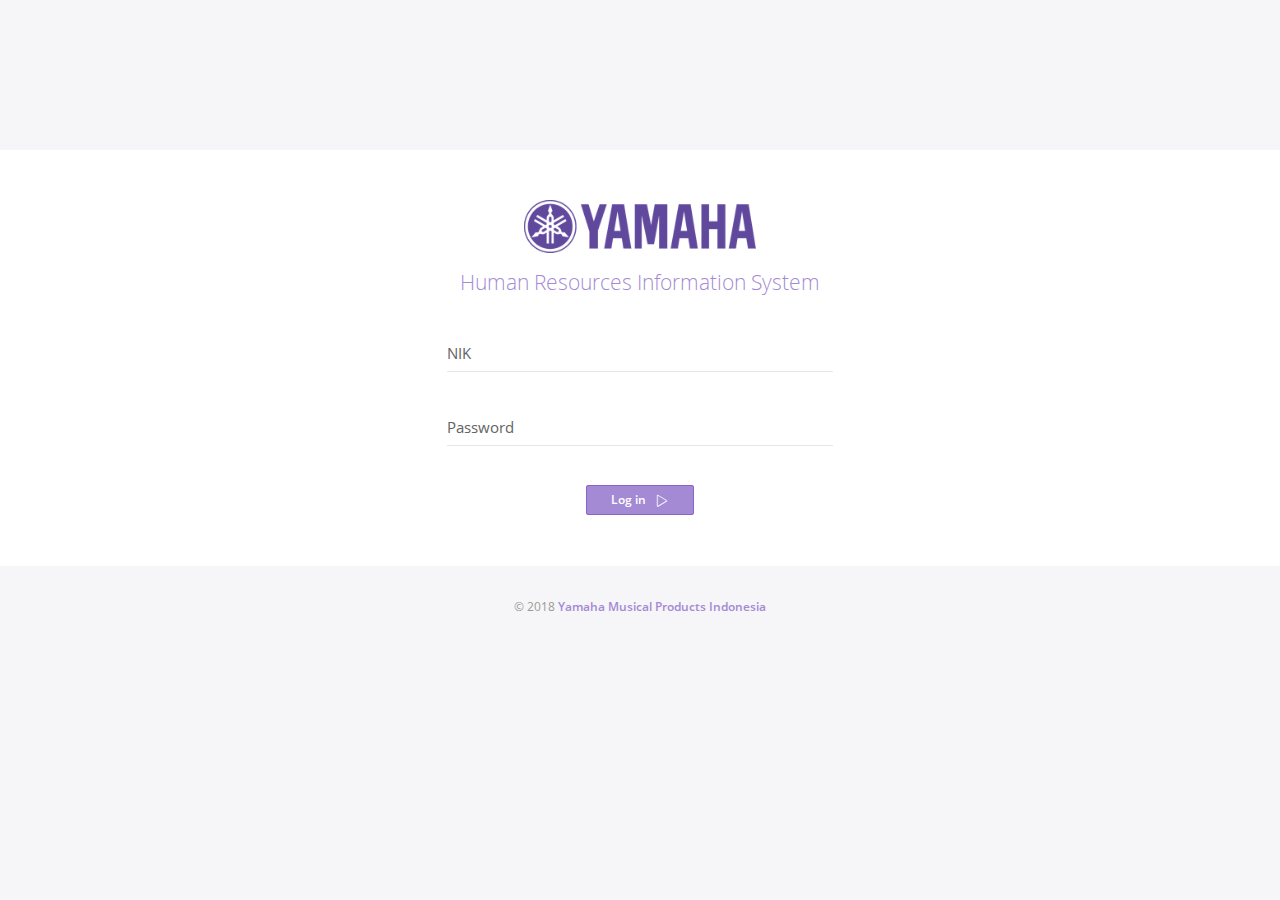
<file: index.html>
<!DOCTYPE html>
<!--[if IE 9]>         <html class="ie9 no-focus" lang="en"> <![endif]-->
<!--[if gt IE 9]><!-->
<html class="no-focus" lang="en">
<!--<![endif]-->

<head>
    <meta charset="utf-8">
    <title>YMPI HRIS - Login</title>
    <meta name="viewport" content="width=device-width, initial-scale=1.0, maximum-scale=1.0, user-scalable=no">
    <!-- Stylesheets -->
    <!-- Web fonts -->
    <link rel="stylesheet" href="assets/css/fonts.css">
    <!-- Bootstrap and OneUI CSS framework -->
    <link rel="stylesheet" href="assets/css/bootstrap.min.css">
    <link rel="stylesheet" id="css-main" href="assets/css/oneui.min.css">
    <link rel="stylesheet" id="css-main" href="assets/css/app.css">
    <!-- You can include a specific file from css/themes/ folder to alter the default color theme of the template. eg: -->
    <link rel="stylesheet" id="css-theme" href="assets/css/themes/amethyst.min.css">
    <!-- END Stylesheets -->
</head>

<body>
    <!-- Login Content -->
    <div class="bg-white pulldown">
        <div class="content content-boxed overflow-hidden">
            <div class="row">
                <div class="col-sm-8 col-sm-offset-2 col-md-6 col-md-offset-3 col-lg-4 col-lg-offset-4">
                    <div class="push-20-t push-50 animated fadeIn">
                        <!-- Login Title -->
                        <div class="text-center push-30">
                            <img src="assets/img/logo.png" style="max-height: 60%; max-width: 60%;"/>
                            <p class="lead text-primary push-15-t">Human Resources Information System</p>
                        </div>
                        <form class="js-validation-login form-horizontal push-30-t" action="base_pages_dashboard.html" method="post">
                            <div class="form-group">
                                <div class="col-xs-12">
                                    <div class="form-material form-material-primary floating">
                                        <input class="form-control" type="text" id="login-nik" name="login-nik">
                                        <label for="login-username">NIK</label>
                                    </div>
                                </div>
                            </div>
                            <div class="form-group">
                                <div class="col-xs-12">
                                    <div class="form-material form-material-primary floating">
                                        <input class="form-control" type="password" id="login-password" name="login-password" autocomplete="new-password">
                                        <label for="login-password">Password</label>
                                    </div>
                                </div>
                            </div>
                            <div class="form-group push-30-t">
                                <div class="col-xs-12 col-sm-6 col-sm-offset-3 col-md-4 col-md-offset-4">
                                    <button class="btn btn-sm btn-block btn-primary" type="submit">Log in<i class="si si-control-play push-10-l"></i></button>
                                </div>
                            </div>
                        </form>
                        <!-- END Login Form -->
                    </div>
                </div>
            </div>
        </div>
    </div>
    <!-- END Login Content -->
    <!-- Login Footer -->
    <div class="pulldown push-30-t text-center animated fadeInUp">
        <small class="text-muted">&copy; 2018 <a class="font-w600" href="#" target="_blank">Yamaha Musical Products Indonesia</a></small>
    </div>
    <!-- END Login Footer -->
    <!-- OneUI Core JS: jQuery, Bootstrap, slimScroll, scrollLock, Appear, CountTo, Placeholder, Cookie and App.js -->
    <script src="assets/js/core/jquery.min.js"></script>
    <script src="assets/js/core/bootstrap.min.js"></script>
    <script src="assets/js/core/jquery.slimscroll.min.js"></script>
    <script src="assets/js/core/jquery.scrollLock.min.js"></script>
    <script src="assets/js/core/jquery.appear.min.js"></script>
    <script src="assets/js/core/jquery.countTo.min.js"></script>
    <script src="assets/js/core/jquery.placeholder.min.js"></script>
    <script src="assets/js/core/js.cookie.min.js"></script>
    <script src="assets/js/app.js"></script>
    <!-- Page JS Plugins -->
    <script src="assets/js/plugins/url/url.min.js"></script>
    <script src="assets/js/plugins/jquery-validation/jquery.validate.min.js"></script>
    <!-- Page JS Code -->
    <script src="login/login.js"></script>
</body>

</html>
</file>
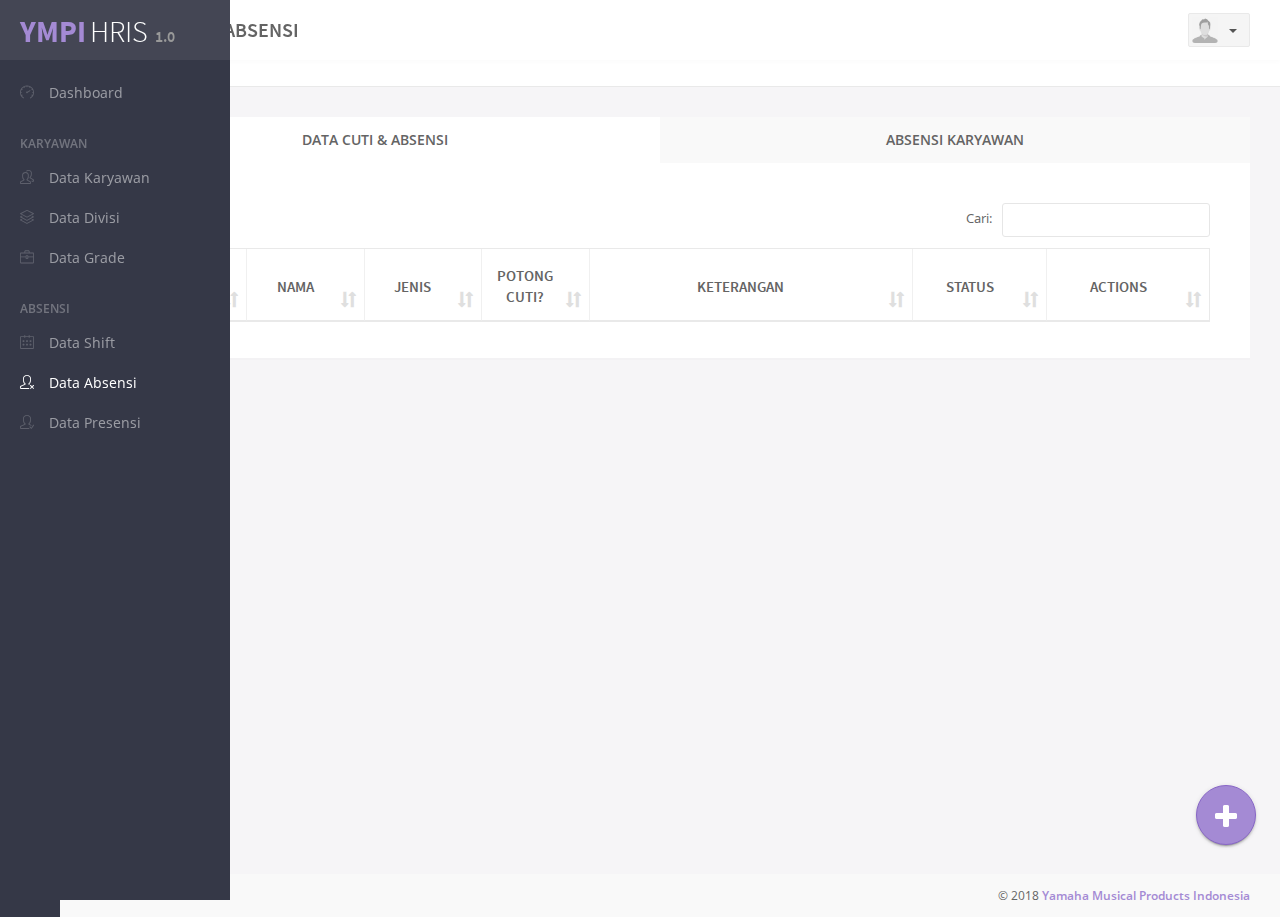
<file: absence/index.html>
<!DOCTYPE html>
<!--[if IE 9]>         <html class="ie9 no-focus" lang="en"> <![endif]-->
<!--[if gt IE 9]><!-->
<html class="no-focus" lang="en">
<!--<![endif]-->

<head>
    <meta charset="utf-8">
    <title>YMPI HRIS - Data Absensi</title>
    <meta name="viewport" content="width=device-width, initial-scale=1.0, maximum-scale=1.0, user-scalable=no">
    <!-- Stylesheets -->
    <!-- Web fonts -->
    <link rel="stylesheet" href="../assets/css/fonts.css">
    <!-- Page JS Plugins CSS -->
    <link rel="stylesheet" href="../assets/js/plugins/sweetalert2/sweetalert2.min.css">
    <link rel="stylesheet" href="../assets/js/plugins/datatables/jquery.dataTables.min.css">
    <link rel="stylesheet" href="../assets/js/plugins/select2/select2.min.css">
    <link rel="stylesheet" href="../assets/js/plugins/select2/select2-bootstrap.min.css">
    <link rel="stylesheet" href="../assets/js/plugins/bootstrap-datepicker/bootstrap-datepicker3.min.css">
    <link rel="stylesheet" href="../assets/js/plugins/fullcalendar/fullcalendar.min.css">
    <link rel="stylesheet" href="../assets/js/plugins/slick/slick.min.css">
    <link rel="stylesheet" href="../assets/js/plugins/slick/slick-theme.min.css">
    <!-- Bootstrap and OneUI CSS framework -->
    <link rel="stylesheet" href="../assets/css/bootstrap.min.css">
    <link rel="stylesheet" id="css-main" href="../assets/css/oneui.min.css">
    <link rel="stylesheet" id="css-main" href="../assets/css/app.css">
    <!-- You can include a specific file from css/themes/ folder to alter the default color theme of the template. eg: -->
    <link rel="stylesheet" id="css-theme" href="../assets/css/themes/amethyst.min.css">
    <!-- END Stylesheets -->
</head>

<body>
    <div id="page-loader"></div>
    <div id="page-container" class="sidebar-l sidebar-o sidebar-mini side-scroll header-navbar-fixed">
        <!-- Sidebar -->
        <nav id="sidebar"></nav>
        <!-- END Sidebar -->
        <!-- Header -->
        <header id="header-navbar" class="content-mini content-mini-full"></header>
        <!-- END Header -->
        <!-- Main Container -->
        <main id="main-container">
            <!-- Stats -->
            <div class="content-mini content-mini-full bg-white border-b">
                <div class="row items-push text-uppercase text-center center-block" id="stat-absence"></div>
            </div>
            <!-- END Stats -->
            <!-- Page Content -->
            <div class="content">
                <!-- Block Tabs Animated Fade -->
                <div class="block">
                    <ul class="nav nav-tabs nav-justified" data-toggle="tabs">
                        <li class="active">
                            <a href="#tab-absence" class="tab-btn" data="absence">DATA CUTI & ABSENSI</a>
                        </li>
                        <li>
                            <a href="#tab-employee_absence" class="tab-btn" data="employee_absence">ABSENSI KARYAWAN</a>
                        </li>
                    </ul>
                    <div class="block-content tab-content">
                        <div class="tab-pane fade in active" id="tab-absence">
                            <div class="block">
                                <div class="block-content">
                                    <!-- Table shift -->
                                    <table class="table table-bordered table-striped js-dataTable-full table-vcenter" id="table-absence" style="width: 100%!important;">
                                        <thead>
                                            <tr>
                                                <th></th>
                                                <th class="text-center">Kode</th>
                                                <th class="text-center">Nama</th>
                                                <th class="text-center">Jenis</th>
                                                <th class="text-center" style="width: 10%;">Potong Cuti?</th>
                                                <th class="text-center" style="width: 30%;">Keterangan</th>
                                                <th class="text-center">Status</th>
                                                <th class="text-center" style="width: 15%;">Actions</th>
                                            </tr>
                                        </thead>
                                    </table>
                                    <!-- END Table shift -->
                                </div>
                            </div>
                        </div>
                        <div class="tab-pane fade" id="tab-employee_absence">
                            <div class="block">
                                <div class="block-content">
                                    <div class="row items-push">
                                        <div class="col-md-4 col-lg-3">
                                            <div class="block" id="sticky-block">
                                                <!-- SEARCH employee -->
                                                <div class="block block-bordered block-rounded">
                                                    <div class="block-content">
                                                        <div class="form-group">
                                                            <div class="form-material form-material-primary">
                                                                <select class="form-control" id="employee-search" name="elem-employee-search"></select>
                                                                <label for="elem-employee-search">Cari Karyawan</label>
                                                            </div>
                                                        </div>
                                                        <div></div>
                                                    </div>
                                                </div>
                                                <!-- END SEARCH employee -->
                                                <!-- EMPLOYEE Details -->
                                                <div class="block block-rounded block-bordered bg-themed" id="employee-details">
                                                    <div class="block-content bg-gray-lighter" id="employee-details-content" style="padding-bottom: 10px!important;"></div>
                                                </div>
                                                <!-- END EMPLOYEE Details -->
                                            </div>
                                        </div>
                                        <!-- Calendar Container -->
                                        <div class="col-md-8 col-lg-9">
                                            <div class="block block-transparent" id="calendar-block">
                                                <div class="block-content-full">
                                                    <div class="alert alert-danger hide-me" id="error-block">
                                                        <p>Karyawan ini tidak memiliki data shift. Tambahkan data pada Tab <strong>GROUP SHIFT</strong>.</p>
                                                    </div>
                                                    <div class="js-calendar" id="absence-calendar"></div>
                                                    <div class="text-center push-10-t font-s12">
                                                        <span class="push-10-r"><i class="fa fa-square push-5-r" style="color: #a48ad4;"></i>Hari Kerja</span>
                                                        <span class="push-10-r push-10-l"><i class="fa fa-square push-5-r" style="color: #7f8c8d;"></i>Hari Libur</span>
                                                        <span class="push-10-r push-10-l"><i class="fa fa-square push-5-r text-danger"></i>Absen/Cuti</span>
                                                    </div>
                                                </div>
                                            </div>
                                        </div>
                                        <!-- END Calendar -->
                                    </div>
                                </div>
                            </div>
                        </div>
                    </div>
                </div>
                <!-- END Block Tabs Animated Fade -->
            </div>
            <!-- END Page Content -->
        </main>
        <!-- END Main Container -->
        <!-- Main Modal -->
        <div class="modal fade" id="modal" role="dialog" aria-hidden="true">
            <div class="modal-dialog modal-dialog-popin">
                <form class="js-validation-material" action="" method="post" id="form-modal">
                    <div class="modal-content">
                        <div class="block block-rounded block-transparent remove-margin-b" id="modal-block">
                            <div class="block-header bg-gray-lighter">
                                <ul class="block-options">
                                    <li>
                                        <button data-dismiss="modal" type="button"><i class="si si-close"></i></button>
                                    </li>
                                </ul>
                                <div class="block-title text-uppercase text-gray-dark font-w700"><i class="si si-user-unfollow push-5-r font-w700"></i><span id="modal-title" class="push-5-l"></span></div>
                            </div>
                            <div class="block-content bg-gray-lighter" id="modal-content">
                                <div class="block">
                                    <div id="generated-container" class="row bg-gray-lighter block-content-full"></div>
                                </div>
                            </div>
                        </div>
                        <div class="modal-footer bg-gray-lighter">
                            <button class="btn btn-sm btn-danger pull-left" type="button" id="btn-modal-remove"><i class="si si-trash"></i> Hapus</button>
                            <button class="btn btn-sm btn-warning pull-left" type="button" id="btn-modal-edit"><i class="si si-pencil"></i> Ubah</button>
                            <button class="btn btn-sm btn-default" type="button" data-dismiss="modal" id="btn-modal-close">Tutup</button>
                            <button class="btn btn-sm btn-default" type="button" id="btn-modal-cancel"><i class="si si-action-undo"></i> Batal</button>
                            <button class="btn btn-sm btn-primary" type="submit" id="btn-modal-save"><i class="si si-check"></i> Simpan</button>
                        </div>
                    </div>
                </form>
            </div>
        </div>
        <!-- END Main Modal -->
        <!-- Floating ADD button -->
        <div class="zoom animated bounceIn" data-toggle="tooltip" title="" data-placement="left" data-original-title="Klik untuk menambah data">
            <a class="zoom-fab zoom-btn-large btn btn-primary" id="btn-add"><i class="fa fa-plus fa-2x"></i></a>
        </div>
        <!-- END Floating ADD button -->
        <!-- Footer -->
        <footer id="page-footer" class="content-mini content-mini-full font-s12 bg-gray-lighter clearfix"></footer>
        <!-- END Footer -->
    </div>
    <!-- END Page Container -->
    <!-- END Apps Modal -->
    <!-- OneUI Core JS: jQuery, Bootstrap, slimScroll, scrollLock, Appear, CountTo, Placeholder, Cookie and App.js -->
    <script src="../assets/js/core/jquery.min.js"></script>
    <script src="../assets/js/core/bootstrap.min.js"></script>
    <script src="../assets/js/core/jquery.slimscroll.min.js"></script>
    <script src="../assets/js/core/jquery.scrollLock.min.js"></script>
    <script src="../assets/js/core/jquery.appear.min.js"></script>
    <script src="../assets/js/core/jquery.countTo.min.js"></script>
    <script src="../assets/js/core/jquery.placeholder.min.js"></script>
    <script src="../assets/js/core/js.cookie.min.js"></script>
    <script src="../assets/js/app.js"></script>
    <!-- Auth plugin -->
    <script src="../assets/js/core/storage.min.js"></script>
    <script src="../assets/js/plugins/jquery-validation/jquery.validate.min.js"></script>
    <script src="../assets/js/plugins/sweetalert2/es6-promise.auto.min.js"></script>
    <script src="../assets/js/plugins/sweetalert2/sweetalert2.min.js"></script>
    <script src="../assets/js/core/moment.min.js"></script>
    <!-- Main script -->
    <script src="../assets/js/app.js"></script>
    <!-- Page JS Plugins -->
    <script src="../assets/js/plugins/url/url.min.js"></script>
    <script src="../assets/js/plugins/jquery-ui/jquery-ui.min.js"></script>
    <script src="../assets/js/plugins/datatables/jquery.dataTables.min.js"></script>
    <script src="../assets/js/plugins/datatables/dataTables.bootstrap.min.js"></script>
    <script src="../assets/js/plugins/bootstrap-notify/bootstrap-notify.min.js"></script>
    <script src="../assets/js/plugins/bootstrap-datepicker/bootstrap-datepicker.min.js"></script>
    <script src="../assets/js/plugins/bootstrap-datetimepicker/moment.min.js"></script>
    <script src="../assets/js/plugins/bootstrap-datetimepicker/bootstrap-datetimepicker.min.js"></script>
    <script src="../assets/js/plugins/bootstrap-colorpicker/bootstrap-colorpicker.min.js"></script>
    <script src="../assets/js/plugins/bootstrap-maxlength/bootstrap-maxlength.min.js"></script>
    <script src="../assets/js/plugins/select2/select2.full.min.js"></script>
    <script src="../assets/js/plugins/masked-inputs/jquery.maskedinput.min.js"></script>
    <script src="../assets/js/plugins/jquery-auto-complete/jquery.auto-complete.min.js"></script>
    <script src="../assets/js/plugins/ion-rangeslider/js/ion.rangeSlider.min.js"></script>
    <script src="../assets/js/plugins/dropzonejs/dropzone.min.js"></script>
    <script src="../assets/js/plugins/jquery-tags-input/jquery.tagsinput.min.js"></script>
    <script src="../assets/js/plugins/jquery-validation/jquery.validate.min.js"></script>
    <script src="../assets/js/plugins/jquery-validation/additional-methods.min.js"></script>
    <script src="../assets/js/plugins/fullcalendar/fullcalendar.min.js"></script>
    <script src="../assets/js/plugins/fullcalendar/locale-all.js"></script>
    <script src="../assets/js/core/jquery.sticky.js"></script>
    <!-- Page JS Code -->
    <script src="helper/bs-datatables.js"></script>
    <script src="helper/render-add-element.js"></script>
    <script src="helper/render-edit-element.js"></script>
    <script src="helper/init-validation.js"></script>
    <script src="helper/render-calendar.js"></script>
    <script src="helper/render-employee-details.js"></script>
    <script src="absence.js"></script>
    <script>
    jQuery(function() {
        App.initHelpers(['notify', 'datepicker', 'datetimepicker', 'colorpicker', 'maxlength', 'masked-inputs', 'rangeslider', 'tags-inputs', 'select2']);
    });
    </script>
</body>

</html>
</file>
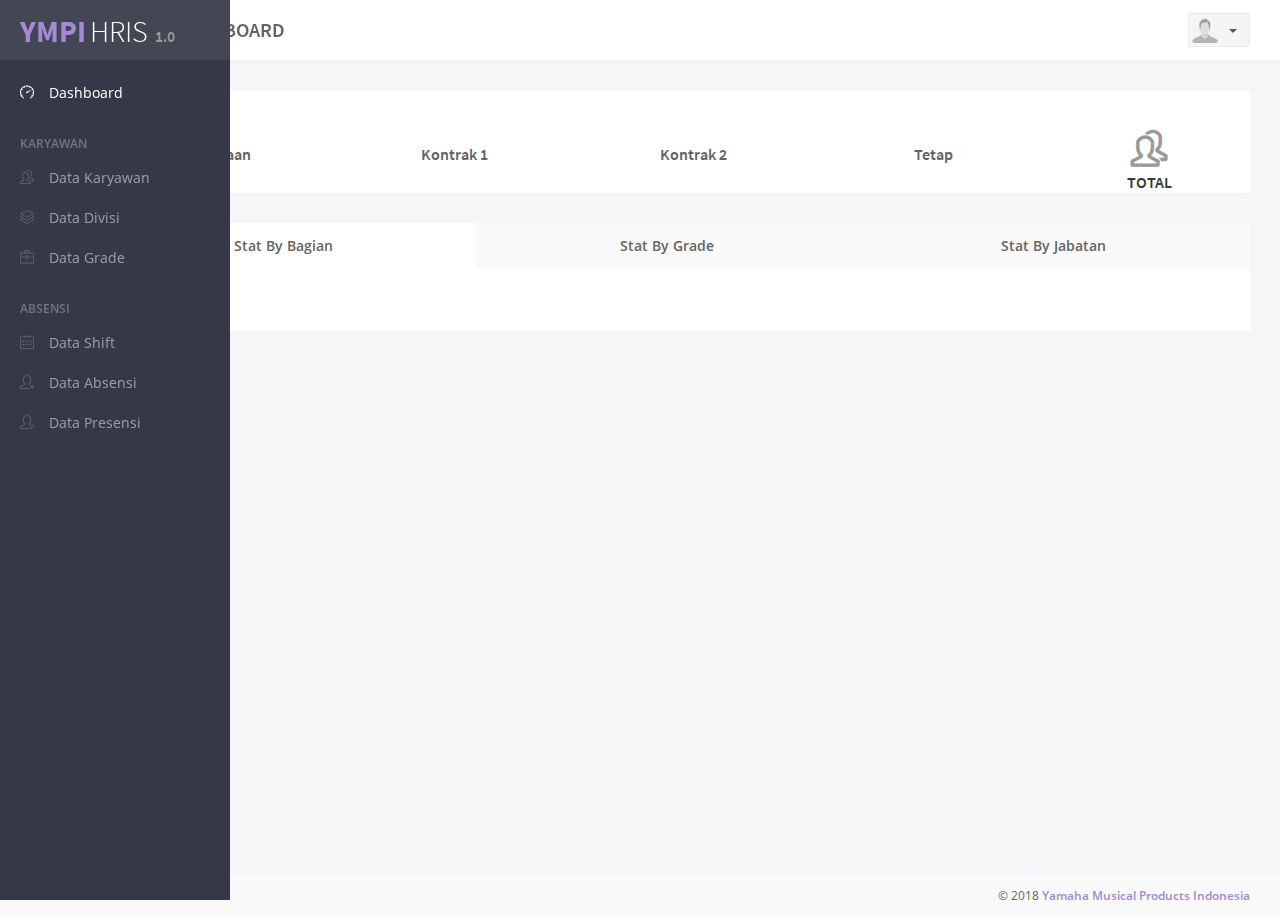
<file: dashboard/index.html>
<!DOCTYPE html>
<!--[if IE 9]>         <html class="ie9 no-focus" lang="en"> <![endif]-->
<!--[if gt IE 9]><!-->
<html class="no-focus" lang="en">
<!--<![endif]-->

<head>
    <meta charset="utf-8">
    <title>YMPI HRIS - Dashboard</title>
    <meta name="viewport" content="width=device-width, initial-scale=1.0, maximum-scale=1.0, user-scalable=no">
    <!-- Stylesheets -->
    <!-- Web fonts -->
    <link rel="stylesheet" href="../assets/css/fonts.css">
    <!-- Bootstrap and OneUI CSS framework -->
    <link rel="stylesheet" href="../assets/css/bootstrap.min.css">
    <link rel="stylesheet" id="css-main" href="../assets/css/oneui.min.css">
    <link rel="stylesheet" id="css-main" href="../assets/css/app.css">
    <!-- You can include a specific file from css/themes/ folder to alter the default color theme of the template. eg: -->
    <link rel="stylesheet" id="css-theme" href="../assets/css/themes/amethyst.min.css">
    <!-- Page JS Plugins CSS -->
    <link rel="stylesheet" href="../assets/js/plugins/sweetalert2/sweetalert2.min.css">
    <!-- END Stylesheets -->
</head>

<body>
    <div id="page-loader"></div>
    <div id="page-container" class="sidebar-l sidebar-o sidebar-mini side-scroll header-navbar-fixed">
        <!-- Sidebar -->
        <nav id="sidebar"></nav>
        <!-- END Sidebar -->
        <!-- Header -->
        <header id="header-navbar" class="content-mini content-mini-full"></header>
        <!-- END Header -->
        <!-- Main Container -->
        <main id="main-container">
            <!-- Page Content -->
            <div class="content">
                <div class="row">
                    <div class="col-md-12">
                        <!-- Stat BY STATUS -->
                        <div class="block block-rounded">
                            <div class="block-content">
                                <div class="row">
                                    <div class="col-sm-9 col-md-10">
                                        <div class="row items-push text-center push-10-t">
                                            <div class="col-xs-6 col-sm-3">
                                                <a href="" class="stat-click">
                                                <div id="chart-total-percobaan" class="js-pie-chart pie-chart" data-percent="0" data-line-width="8" data-size="100" data-bar-color="#f5f5f5" data-track-color="#eeeeee">
                                                    <span class="h3 text-gray-darker font-w600"><span id="percent-total-percobaan"></span></span>
                                                </div>
                                            </a>
                                                <div class="h5 font-w600 push-5-t">Percobaan</div>
                                            </div>
                                            <div class="col-xs-6 col-sm-3">
                                                <a href="" class="stat-click">
                                                <div id="chart-total-kontrak_1" class="js-pie-chart pie-chart" data-percent="0" data-line-width="8" data-size="100" data-bar-color="#f3b760" data-track-color="#eeeeee">
                                                    <span class="h3 text-gray-darker font-w600"><span id="percent-total-kontrak_1"></span></span>
                                                </div>
                                            </a>
                                                <div class="h5 font-w600 push-5-t">Kontrak 1</div>
                                            </div>
                                            <div class="col-xs-6 col-sm-3">
                                                <a href="" class="stat-click">
                                                <div id="chart-total-kontrak_2" class="js-pie-chart pie-chart" data-percent="0" data-line-width="8" data-size="100" data-bar-color="#70b9eb" data-track-color="#eeeeee">
                                                    <span class="h3 text-gray-darker font-w600"><span id="percent-total-kontrak_2"></span></span>
                                                </div>
                                            </a>
                                                <div class="h5 font-w600 push-5-t">Kontrak 2</div>
                                            </div>
                                            <div class="col-xs-6 col-sm-3">
                                                <a href="" class="stat-click">
                                                <div id="chart-total-tetap" class="js-pie-chart pie-chart" data-percent="0" data-line-width="8" data-size="100" data-bar-color="#a48ad4" data-track-color="#eeeeee">
                                                    <span class="h3 text-gray-darker font-w600"><span id="percent-total-tetap"></span></span>
                                                </div>
                                            </a>
                                                <div class="h5 font-w600 push-5-t">Tetap</div>
                                            </div>
                                        </div>
                                    </div>
                                    <div class="col-sm-3 col-md-2">
                                        <div class="block-mini block-mini-full push-20-t">
                                            <div class="text-uppercase text-center center-block">
                                                <div class="h1 text-muted animated flipInX"><i class="font-w700 si si-users"></i></div>
                                                <span class="h1 font-w700 animated flipInX" id="chart-total" data-toggle="countTo" data-to="0"></span>
                                                <div class="h5 font-w600 text-gray-darker animated fadeIn">Total</div>
                                            </div>
                                        </div>
                                    </div>
                                </div>
                            </div>
                        </div>
                        <!-- END BY STATUS -->
                    </div>
                    <!-- Mini Stats -->
                    <!-- <div class="col-md-3">
                        <div class="content-grid">
                            <div class="row">
                                <div class="col-xs-12">
                                    <a class="block block-link-hover3 mini-stat-click" href="javascript:void(0)">
                                            <table class="block-table text-center">
                                                <tbody>
                                                    <tr>
                                                        <td style="width: 50%;">
                                                            <div class="push-30 push-30-t">
                                                                <i class="si si-user-following fa-3x text-primary"></i>
                                                            </div>
                                                        </td>
                                                        <td class="bg-gray-lighter" style="width: 50%;">
                                                            <div id="stat-karyawan-aktif" class="h1 font-w700"></div>
                                                            <div class="h5 text-muted text-uppercase push-5-t">Karyawan Aktif</div>
                                                        </td>
                                                    </tr>
                                                </tbody>
                                            </table>
                                        </a>
                                    <a class="block block-link-hover3 mini-stat-click" href="javascript:void(0)">
                                            <table class="block-table text-center">
                                                <tbody>
                                                    <tr>
                                                        <td style="width: 50%;">
                                                            <div class="push-30 push-30-t">
                                                                <i class="si si-user-unfollow fa-3x text-danger"></i>
                                                            </div>
                                                        </td>
                                                        <td class="bg-gray-lighter" style="width: 50%;">
                                                            <div id="stat-karyawan-non-aktif" class="h1 font-w700"></div>
                                                            <div class="h5 text-muted text-uppercase push-5-t">Karyawan Non Aktif</div>
                                                        </td>
                                                    </tr>
                                                </tbody>
                                            </table>
                                        </a>
                                </div>
                            </div>
                        </div>
                    </div> -->
                    <!-- END Mini Stats -->
                    <!-- BAR CHART -->
                    <div class="col-md-12">
                        <div class="block">
                            <ul class="nav nav-tabs nav-justified" data-toggle="tabs" id="tab-chart">
                                <li class="active">
                                    <a href="javascript:void(0)" class="chart-click" data="bagian">Stat By Bagian</a>
                                </li>
                                <li class="">
                                    <a href="javascript:void(0)" class="chart-click" data="grade">Stat By Grade</a>
                                </li>
                                <li class="">
                                    <a href="javascript:void(0)" class="chart-click" data="jabatan">Stat By Jabatan</a>
                                </li>
                            </ul>
                            <div class="block-content tab-content">
                                <div class="tab-pane active" id="btabs-static-justified-home">
                                    <div class="block block-rounded">
                                        <div class="block-content">
                                            <div class=" block-mini block-mini-full text-center">
                                                <div id="chart-container"></div>
                                            </div>
                                        </div>
                                    </div>
                                </div>
                            </div>
                        </div>
                    </div>
                    <!-- END BAR CHART -->
                </div>
            </div>
    </div>
    <!-- END Page Content -->
    </main>
    <!-- END Main Container -->
    <!-- Footer -->
    <footer id="page-footer" class="content-mini content-mini-full font-s12 bg-gray-lighter clearfix"></footer>
    <!-- END Footer -->
    </div>
    <!-- END Page Container -->
    <!-- END Apps Modal -->
    <!-- OneUI Core JS: jQuery, Bootstrap, slimScroll, scrollLock, Appear, CountTo, Placeholder, Cookie and App.js -->
    <script src="../assets/js/core/jquery.min.js"></script>
    <script src="../assets/js/core/bootstrap.min.js"></script>
    <script src="../assets/js/core/jquery.slimscroll.min.js"></script>
    <script src="../assets/js/core/jquery.scrollLock.min.js"></script>
    <script src="../assets/js/core/jquery.appear.min.js"></script>
    <script src="../assets/js/core/jquery.countTo.min.js"></script>
    <script src="../assets/js/core/jquery.placeholder.min.js"></script>
    <script src="../assets/js/core/js.cookie.min.js"></script>
    <script src="../assets/js/core/storage.min.js"></script>
    <script src="../assets/js/core/moment.min.js"></script>
    <!-- Main script -->
    <!-- <script src="config.js"></script> -->
    <script src="../assets/js/app.js"></script>
    <!-- Page JS Plugins -->
    <script src="../assets/js/plugins/easy-pie-chart/jquery.easypiechart.min.js"></script>
    <script src="../assets/js/plugins/url/url.min.js"></script>
    <script src="../assets/js/plugins/jquery-validation/jquery.validate.min.js"></script>
    <script src="../assets/js/plugins/sweetalert2/es6-promise.auto.min.js"></script>
    <script src="../assets/js/plugins/sweetalert2/sweetalert2.min.js"></script>
    <!-- FusionCharts -->
    <script src="../assets/js/plugins/jquery-fusioncharts/fusioncharts.js"></script>
    <script src="../assets/js/plugins/jquery-fusioncharts/jquery-fusioncharts.min.js"></script>
    <script src="../assets/js/plugins/jquery-fusioncharts/fusioncharts.theme.fusion.js"></script>
    <!-- Page JS Code -->
    <script src="dashboard.js"></script>
</body>

</html>
</file>
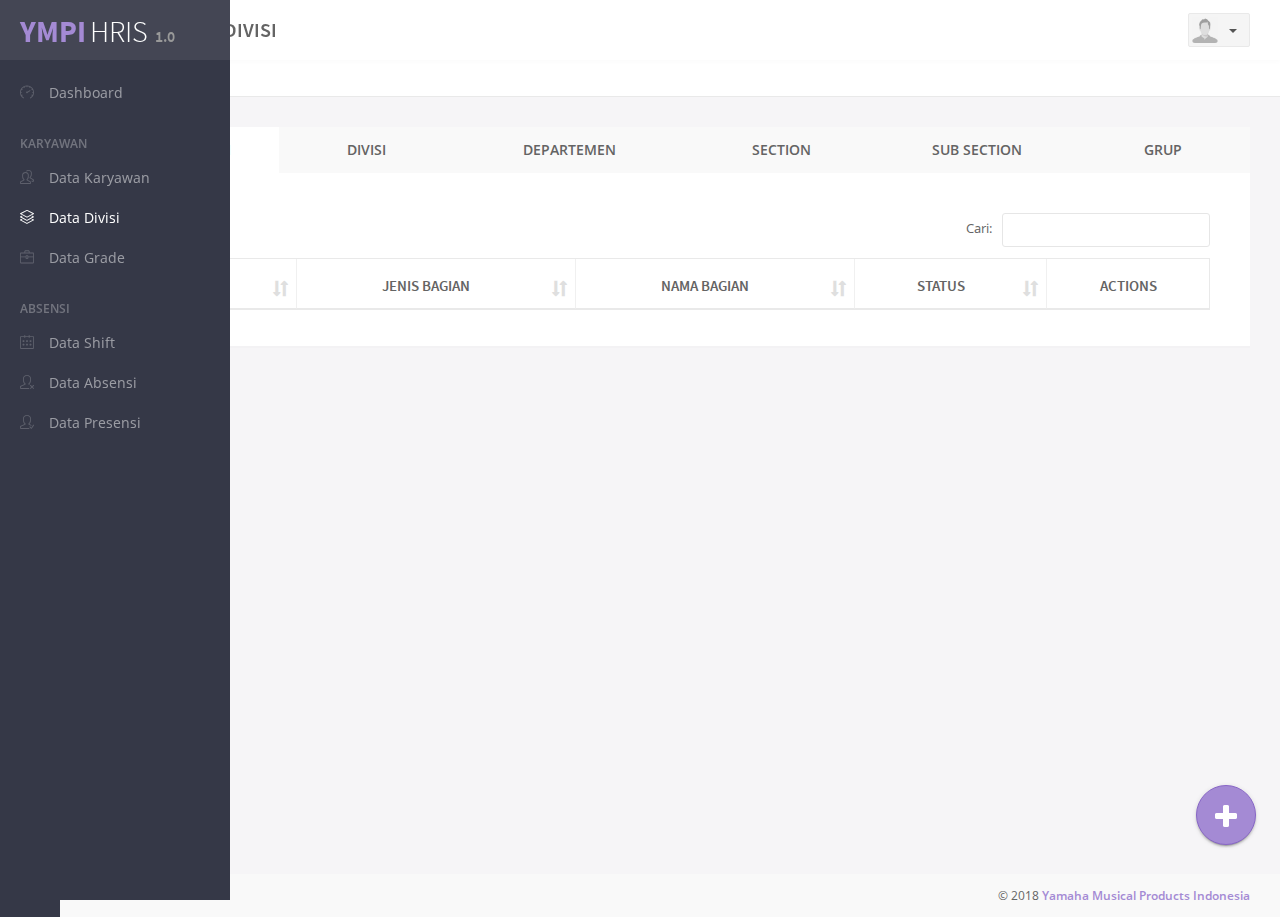
<file: division/index.html>
<!DOCTYPE html>
<!--[if IE 9]>         <html class="ie9 no-focus" lang="en"> <![endif]-->
<!--[if gt IE 9]><!-->
<html class="no-focus" lang="en">
<!--<![endif]-->

<head>
    <meta charset="utf-8">
    <title>YMPI HRIS - Divisi</title>
    <meta name="viewport" content="width=device-width, initial-scale=1.0, maximum-scale=1.0, user-scalable=no">
    <!-- Stylesheets -->
    <!-- Web fonts -->
    <link rel="stylesheet" href="../assets/css/fonts.css">
    <!-- Page JS Plugins CSS -->
    <link rel="stylesheet" href="../assets/js/plugins/sweetalert2/sweetalert2.min.css">
    <link rel="stylesheet" href="../assets/js/plugins/datatables/jquery.dataTables.min.css">
    <link rel="stylesheet" href="../assets/js/plugins/bootstrap-datepicker/bootstrap-datepicker3.min.css">
    <link rel="stylesheet" href="../assets/js/plugins/select2/select2.min.css">
    <link rel="stylesheet" href="../assets/js/plugins/select2/select2-bootstrap.min.css">
    <link rel="stylesheet" href="../assets/js/plugins/slick/slick.min.css">
    <link rel="stylesheet" href="../assets/js/plugins/slick/slick-theme.min.css">
    <!-- Bootstrap and OneUI CSS framework -->
    <link rel="stylesheet" href="../assets/css/bootstrap.min.css">
    <link rel="stylesheet" id="css-main" href="../assets/css/oneui.min.css">
    <link rel="stylesheet" id="css-main" href="../assets/css/app.css">
    <!-- You can include a specific file from css/themes/ folder to alter the default color theme of the template. eg: -->
    <link rel="stylesheet" id="css-theme" href="../assets/css/themes/amethyst.min.css">
    <!-- END Stylesheets -->
    <style type="text/css">
    .select2-container--default .select2-selection--single {
        background-color: transparent !important;
    }
    </style>
</head>

<body data-spy="scroll">
    <div id="page-loader"></div>
    <div id="page-container" class="sidebar-l sidebar-o sidebar-mini side-scroll header-navbar-fixed">
        <!-- Sidebar -->
        <nav id="sidebar"></nav>
        <!-- END Sidebar -->
        <!-- Header -->
        <header id="header-navbar" class="content-mini content-mini-full"></header>
        <!-- END Header -->
        <!-- Main Container -->
        <main id="main-container">
            <!-- Stats -->
            <div class="content-mini content-mini-full bg-white border-b">
                <div class="items-push text-center center-block push-10-t" id="stat-division"></div>
            </div>
            <!-- END Stats -->
            <!-- Page Content -->
            <div class="content">
                <div class="row">
                    <!-- Block Tabs Animated Fade -->
                    <div class="col-md-12">
                        <div class="block">
                            <ul class="nav nav-tabs nav-justified" data-toggle="tabs">
                                <li class="active">
                                    <a href="#tab-kode-bagian" class="tab-btn main-tabs" data="kode_bagian">KODE BAGIAN</a>
                                </li>
                                <li>
                                    <a href="#tab-divisi" class="tab-btn main-tabs" data="division">DIVISI</a>
                                </li>
                                <li>
                                    <a href="#tab-departemen" class="tab-btn main-tabs" data="department">DEPARTEMEN</a>
                                </li>
                                <li>
                                    <a href="#tab-section" class="tab-btn main-tabs" data="section">SECTION</a>
                                </li>
                                <li>
                                    <a href="#tab-sub-section" class="tab-btn main-tabs" data="sub_section">SUB SECTION</a>
                                </li>
                                <li>
                                    <a href="#tab-grup" class="tab-btn main-tabs" data="group">GRUP</a>
                                </li>
                                <!-- <li class="btn btn-primary text-uppercase text-center font-w600" id="btn-add" style="cursor: pointer;">
                                    <i class="si si-plus push-5-r font-w700"></i>Tambah Data
                                </li> -->
                            </ul>
                            <div class="block-content tab-content">
                                <div class="tab-pane fade in active" id="tab-kode-bagian">
                                    <div class="block">
                                        <div class="block-content">
                                            <!-- Table Detail Bagian -->
                                            <table class="js-dataTable-full table table-bordered table-striped table-vcenter table-responsive" id="table-kode-bagian" style="width: 100%!important;">
                                                <thead>
                                                    <tr>
                                                        <th></th>
                                                        <th class="text-center">Kode</th>
                                                        <th class="text-center">Jenis Bagian</th>
                                                        <th class="text-center">Nama Bagian</th>
                                                        <th class="text-center">Status</th>
                                                        <th class="text-center" style="width: 15%;">Actions</th>
                                                    </tr>
                                                </thead>
                                                </tbody>
                                            </table>
                                            <!-- END Table Detail Bagian -->
                                        </div>
                                    </div>
                                </div>
                                <div class="tab-pane fade" id="tab-divisi">
                                    <div class="block">
                                        <div class="block-content">
                                            <!-- Table Division -->
                                            <table class="js-dataTable-full table table-bordered table-striped table-vcenter table-responsive" id="table-division" style="width: 100%!important;">
                                                <thead>
                                                    <tr>
                                                        <th></th>
                                                        <th class="hidden-xs text-center" style="width: 25%!important;">Nama</th>
                                                        <th class="text-center">Jml. Dept.</th>
                                                        <th class="text-center">Status</th>
                                                        <th class="text-center" style="width: 15%;">Actions</th>
                                                    </tr>
                                                </thead>
                                            </table>
                                            <!-- END Table Division -->
                                        </div>
                                    </div>
                                </div>
                                <div class="tab-pane fade" id="tab-departemen">
                                    <div class="block">
                                        <div class="block-content">
                                            <!-- Table Department -->
                                            <table class="js-dataTable-full table table-bordered table-striped table-vcenter table-responsive" id="table-department" style="width: 100%!important;">
                                                <thead>
                                                    <tr>
                                                        <th></th>
                                                        <th class="hidden-xs text-center" style="width: 25%;">Nama</th>
                                                        <th class="hidden-xs text-center">Jml. Section</th>
                                                        <th class="hidden-xs text-center">Divisi Induk</th>
                                                        <th class="text-center">Status</th>
                                                        <th class="text-center" style="width: 15%;">Actions</th>
                                                    </tr>
                                                </thead>
                                            </table>
                                            <!-- END Table Department -->
                                        </div>
                                    </div>
                                </div>
                                <div class="tab-pane fade" id="tab-section">
                                    <div class="block">
                                        <div class="block-content">
                                            <!-- Table Section -->
                                            <table class="js-dataTable-full table table-bordered table-striped table-vcenter table-responsive" id="table-section" style="width: 100%!important;">
                                                <thead>
                                                    <tr>
                                                        <th></th>
                                                        <th class="hidden-xs text-center" style="width: 25%;">Nama</th>
                                                        <th class="hidden-xs text-center">Jml. Sub Section</th>
                                                        <th class="text-center">Dept. Induk</th>
                                                        <th class="text-center">Status</th>
                                                        <th class="text-center" style="width: 15%;">Actions</th>
                                                    </tr>
                                                </thead>
                                            </table>
                                            <!-- END Table Section -->
                                        </div>
                                    </div>
                                </div>
                                <div class="tab-pane fade" id="tab-sub-section">
                                    <div class="block">
                                        <div class="block-content">
                                            <!-- Table Sub Section -->
                                            <table class="js-dataTable-full table table-bordered table-striped table-vcenter table-responsive" id="table-sub-section" style="width: 100%!important;">
                                                <thead>
                                                    <tr>
                                                        <th></th>
                                                        <th class="hidden-xs text-center" style="width: 25%;">Nama</th>
                                                        <th class="hidden-xs text-center">Jml. Group</th>
                                                        <th class="text-center">Section Induk</th>
                                                        <th class="text-center">Status</th>
                                                        <th class="text-center" style="width: 15%;">Actions</th>
                                                    </tr>
                                                </thead>
                                                </tbody>
                                            </table>
                                            <!-- END Table Sub Section -->
                                        </div>
                                    </div>
                                </div>
                                <div class="tab-pane fade" id="tab-grup">
                                    <div class="block">
                                        <div class="block-content">
                                            <!-- Table Group -->
                                            <table class="js-dataTable-full table table-bordered table-striped table-vcenter table-responsive" id="table-group" style="width: 100%!important;">
                                                <thead>
                                                    <tr>
                                                        <th></th>
                                                        <th class="hidden-xs text-center" style="width: 25%;">Nama</th>
                                                        <th class="text-center">Sub Section Induk</th>
                                                        <th class="text-center">Status</th>
                                                        <th class="text-center" style="width: 15%;">Actions</th>
                                                    </tr>
                                                </thead>
                                                </tbody>
                                            </table>
                                            <!-- END Table Group -->
                                        </div>
                                    </div>
                                </div>
                            </div>
                        </div>
                    </div>
                    <!-- END Block Tabs Animated Fade -->
                </div>
                <!-- Tab Panes -->
                <div class="row">
                    <div class="col-md-12">
                    </div>
                </div>
                <!-- END Tab Panes -->
            </div>
            <!-- END Page Content -->
        </main>
        </main>
        <!-- END Main Container -->
        <!-- Modal -->
        <div class="modal fade" id="modal" role="dialog" aria-hidden="true">
            <div class="modal-dialog modal-dialog-popin">
                <form class="js-validation-material" action="" method="post" id="form-modal">
                    <div class="modal-content">
                        <div class="block block-rounded block-transparent remove-margin-b" id="modal-block">
                            <div class="block-header bg-gray-lighter">
                                <ul class="block-options">
                                    <li>
                                        <button data-dismiss="modal" type="button"><i class="si si-close"></i></button>
                                    </li>
                                </ul>
                                <div class="block-title text-uppercase text-gray-dark font-w700"><i class="si si-layers push-5-r font-w700"></i><span id="modal-title" class="push-5-l"></span></div>
                            </div>
                            <div class="block-content bg-gray-lighter" id="modal-content">
                                <div class="block">
                                    <div id="generated-container" class="row items-push bg-gray-lighter"></div>
                                </div>
                            </div>
                        </div>
                        <div class="modal-footer bg-gray-lighter">
                            <!-- <button class="btn btn-sm btn-danger pull-left" type="button" id="btn-modal-remove"><i class="si si-trash"></i> Hapus Data</button> -->
                            <button class="btn btn-sm btn-default text-uppercase" type="button" data-dismiss="modal" id="btn-modal-close">Tutup</button>
                            <button class="btn btn-sm btn-primary text-uppercase" type="submit" id="btn-modal-save"><i class="si si-check font-w700"></i> Simpan</button>
                        </div>
                    </div>
                </form>
            </div>
        </div>
        <!-- END Modal -->
        <!-- Floating ADD button -->
        <div class="zoom animated bounceIn" data-toggle="tooltip" title="" data-placement="left" data-original-title="Klik untuk menambah data">
            <a class="zoom-fab zoom-btn-large btn btn-primary" id="btn-add"><i class="fa fa-plus fa-2x"></i></a>
        </div>
        <!-- END Floating ADD button -->
        <!-- Footer -->
        <footer id="page-footer" class="content-mini content-mini-full font-s12 bg-gray-lighter clearfix"></footer>
        <!-- END Footer -->
        <input type="hidden" id="hidden-active-type">
        <input type="hidden" id="hidden-modal-scope">
        <input type="hidden" id="hidden-opened-data">
    </div>
    <!-- END Page Container -->
    <!-- END Apps Modal -->
    <!-- OneUI Core JS: jQuery, Bootstrap, slimScroll, scrollLock, Appear, CountTo, Placeholder, Cookie and App.js -->
    <script src="../assets/js/core/jquery.min.js"></script>
    <script src="../assets/js/core/bootstrap.min.js"></script>
    <script src="../assets/js/core/jquery.slimscroll.min.js"></script>
    <script src="../assets/js/core/jquery.scrollLock.min.js"></script>
    <script src="../assets/js/core/jquery.appear.min.js"></script>
    <script src="../assets/js/core/jquery.countTo.min.js"></script>
    <script src="../assets/js/core/jquery.placeholder.min.js"></script>
    <script src="../assets/js/core/js.cookie.min.js"></script>
    <!-- Auth plugin -->
    <script src="../assets/js/core/storage.min.js"></script>
    <script src="../assets/js/plugins/jquery-validation/jquery.validate.min.js"></script>
    <script src="../assets/js/plugins/sweetalert2/es6-promise.auto.min.js"></script>
    <script src="../assets/js/plugins/sweetalert2/sweetalert2.min.js"></script>
    <script src="../assets/js/core/moment.min.js"></script>
    <script src="../assets/js/core/jquery.sticky.js"></script>
    <!-- Main script -->
    <script src="../assets/js/app.js"></script>
    <!-- Page JS Plugins -->
    <script src="../assets/js/plugins/url/url.min.js"></script>
    <script src="../assets/js/plugins/datatables/jquery.dataTables.min.js"></script>
    <script src="../assets/js/plugins/datatables/dataTables.bootstrap.min.js"></script>
    <script src="../assets/js/plugins/bootstrap-notify/bootstrap-notify.min.js"></script>
    <script src="../assets/js/plugins/bootstrap-datepicker/bootstrap-datepicker.min.js"></script>
    <script src="../assets/js/plugins/bootstrap-datetimepicker/moment.min.js"></script>
    <script src="../assets/js/plugins/bootstrap-datetimepicker/bootstrap-datetimepicker.min.js"></script>
    <script src="../assets/js/plugins/bootstrap-colorpicker/bootstrap-colorpicker.min.js"></script>
    <script src="../assets/js/plugins/bootstrap-maxlength/bootstrap-maxlength.min.js"></script>
    <script src="../assets/js/plugins/slick/slick.min.js"></script>
    <script src="../assets/js/plugins/select2/select2.full.min.js"></script>
    <script src="../assets/js/plugins/masked-inputs/jquery.maskedinput.min.js"></script>
    <script src="../assets/js/plugins/jquery-auto-complete/jquery.auto-complete.min.js"></script>
    <script src="../assets/js/plugins/ion-rangeslider/js/ion.rangeSlider.min.js"></script>
    <script src="../assets/js/plugins/dropzonejs/dropzone.min.js"></script>
    <script src="../assets/js/core/jquery.slimscroll.min.js"></script>
    <script src="../assets/js/plugins/jquery-tags-input/jquery.tagsinput.min.js"></script>
    <script src="../assets/js/plugins/jquery-validation/jquery.validate.min.js"></script>
    <script src="../assets/js/plugins/jquery-validation/additional-methods.min.js"></script>
    <!-- Page JS Code -->
    <script src="helper/bs-datatables.js"></script>
    <script src="helper/repopulate-selector.js"></script>
    <script src="helper/render-add-element.js"></script>
    <script src="helper/render-edit-element.js"></script>
    <script src="helper/init-validation.js"></script>
    <script src="helper/init-stat.js"></script>
    <script src="helper/init-tables.js"></script>
    <script src="division.js"></script>
    <script>
    jQuery(function() {
        App.initHelpers(['notify', 'datepicker', 'datetimepicker', 'colorpicker', 'maxlength', 'masked-inputs', 'rangeslider', 'tags-inputs', 'select2', 'slimscroll']);
    });
    </script>
</body>

</html>
</file>
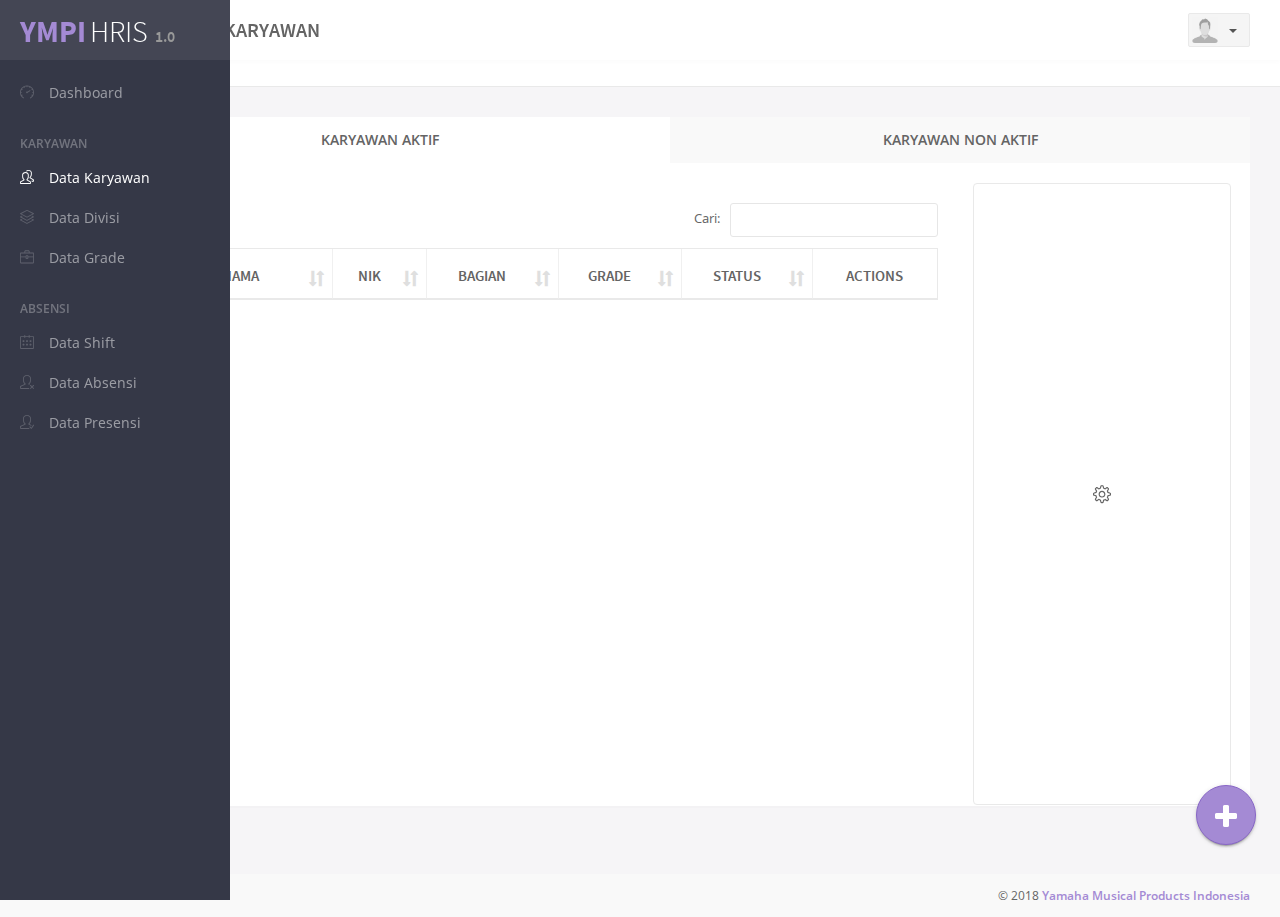
<file: employee/index.html>
<!DOCTYPE html>
<!--[if IE 9]>         <html class="ie9 no-focus" lang="en"> <![endif]-->
<!--[if gt IE 9]><!-->
<html class="no-focus" lang="en">
<!--<![endif]-->

<head>
    <meta charset="utf-8">
    <title>YMPI HRIS - Karyawan</title>
    <meta name="viewport" content="width=device-width, initial-scale=1.0, maximum-scale=1.0, user-scalable=no">
    <!-- Stylesheets -->
    <!-- Web fonts -->
    <link rel="stylesheet" href="../assets/css/fonts.css">
    <!-- Page JS Plugins CSS -->
    <link rel="stylesheet" href="../assets/js/plugins/sweetalert2/sweetalert2.min.css">
    <link rel="stylesheet" href="../assets/js/plugins/bootstrap-datepicker/bootstrap-datepicker3.min.css">
    <link rel="stylesheet" href="../assets/js/plugins/bootstrap-datetimepicker/bootstrap-datetimepicker.min.css">
    <link rel="stylesheet" href="../assets/js/plugins/select2/select2.min.css">
    <link rel="stylesheet" href="../assets/js/plugins/select2/select2-bootstrap.min.css">
    <link rel="stylesheet" href="../assets/js/plugins/datatables/jquery.dataTables.min.css">
    <link rel="stylesheet" href="../assets/js/plugins/cropperjs/cropper.min.css">
    <!-- Bootstrap and OneUI CSS framework -->
    <link rel="stylesheet" href="../assets/css/bootstrap.min.css">
    <link rel="stylesheet" id="css-main" href="../assets/css/oneui.min.css">
    <link rel="stylesheet" id="css-main" href="../assets/css/app.css">
    <!-- You can include a specific file from css/themes/ folder to alter the default color theme of the template. eg: -->
    <link rel="stylesheet" id="css-theme" href="../assets/css/themes/amethyst.min.css">
    <!-- END Stylesheets -->
</head>

<body>
    <div id="page-loader"></div>
    <div id="page-container" class="sidebar-l sidebar-o sidebar-mini side-scroll header-navbar-fixed">
        <!-- Sidebar -->
        <nav id="sidebar"></nav>
        <!-- END Sidebar -->
        <!-- Header -->
        <header id="header-navbar" class="content-mini content-mini-full"></header>
        <!-- END Header -->
        <!-- Main Container -->
        <main id="main-container">
            <!-- Stats -->
            <div class="content-mini content-mini-full bg-white border-b">
                <div class="row items-push text-uppercase text-center center-block" id="employee-stat"></div>
            </div>
            <!-- END Stats -->
            <!-- Page Content -->
            <div class="content">
                <!-- Block Tabs Animated Fade -->
                <div class="block">
                    <ul class="nav nav-tabs nav-justified" data-toggle="tabs" id="tab-employee">
                        <li class="active">
                            <a href="#btabs-animated-fade-employee" class="tab-btn main-tabs" data="employee">KARYAWAN AKTIF</a>
                        </li>
                        <li>
                            <a href="#btabs-animated-fade-terminated" class="tab-btn main-tabs" data="terminated">KARYAWAN NON AKTIF</a>
                        </li>
                    </ul>
                    <div class="block-content tab-content">
                        <div class="tab-pane fade in active" id="btabs-animated-fade-employee">
                            <div class="row">
                                <!-- Table -->
                                <div class="col-md-9 nopadding">
                                    <div class="block">
                                        <div class="block-content">
                                            <!-- Table Employee -->
                                            <table id="table-employee" class="js-dataTable-full table table-bordered table-striped table-hover table-responsive table-vcenter" style="width: 100%!important;">
                                                <thead>
                                                    <tr>
                                                        <th></th>
                                                        <th class="text-center"><i class="si si-user"></i></th>
                                                        <th class="text-center" style="width: 20%!important;">Nama</th>
                                                        <th class="text-center">NIK</th>
                                                        <th class="text-center">Bagian</th>
                                                        <th class="text-center">Grade</th>
                                                        <th class="text-center">Status</th>
                                                        <th class="text-center" style="width: 15%!important;">Actions</th>
                                                    </tr>
                                                </thead>
                                                </tbody>
                                            </table>
                                            <!-- END Table Employee -->
                                        </div>
                                    </div>
                                </div>
                                <!-- END Table -->
                                <!-- Data Filtering -->
                                <div class="col-md-3">
                                    <div id="sticky-block">
                                        <!-- <div class="push-20 push-20-t">
                                            <button type="button" class="btn btn-primary btn-lg btn-square btn-block h5 text-uppercase animated flipInX" id="btn-add"><i class="si si-plus font-w700 push-5-r"></i>Tambah Data Karyawan</button>
                                        </div> -->
                                        <div class="block block-rounded block-bordered" id="filter-block">
                                            <div class="block-header bg-primary">
                                                <ul class="block-options">
                                                    <li>
                                                        <!-- <i class="fa fa-repeat push-5-r"></i> -->
                                                        <button id="btn-reset-filter" type="button" data-toggle="tooltip" title="" data-original-title="Hapus semua filter"><i class="fa fa-refresh text-white"></i></button>
                                                    </li>
                                                </ul>
                                                <h3 class="block-title"><i class="fa fa-filter"></i> Filter</h3>
                                            </div>
                                            <div class="block-content clearfix">
                                                <div id="filter-container" class="push-10">
                                                    <div class="form-group">
                                                        <div class="form-material form-material-primary push-10">
                                                            <select class="form-control" id="input-filter-status" name="elem-filter-status" data-placeholder="By Status Karyawan">
                                                                <option></option>
                                                            </select>
                                                        </div>
                                                    </div>
                                                    <div class="form-group">
                                                        <div class="form-material form-material-primary push-10">
                                                            <select class="form-control" id="input-filter-jenis_kelamin" name="elem-filter-jenis_kelamin" data-placeholder="By Jenis Kelamin">
                                                                <option></option>
                                                            </select>
                                                        </div>
                                                    </div>
                                                    <div class="form-group">
                                                        <div class="form-material form-material-primary push-10">
                                                            <select class="form-control" id="input-filter-grade" name="elem-filter-grade" size="1" data-placeholder="By Grade">
                                                                <option></option>
                                                            </select>
                                                        </div>
                                                    </div>
                                                    <div class="form-group">
                                                        <div class="form-material form-material-primary push-10">
                                                            <select class="form-control" id="input-filter-penugasan" name="elem-filter-penugasan" size="1" data-placeholder="By Penugasan / Jabatan">
                                                                <option></option>
                                                            </select>
                                                        </div>
                                                    </div>
                                                    <div class="form-group">
                                                        <div class="form-material form-material-primary push-10 bg-gray-lighter">
                                                            <select class="form-control" id="input-filter-kode_bagian" name="elem-filter-kode_bagian" data-placeholder="By Kode Bagian">
                                                                <option></option>
                                                            </select>
                                                        </div>
                                                    </div>
                                                    <div class="form-group">
                                                        <div class="form-material form-material-primary push-10">
                                                            <select class="form-control" id="input-filter-division" name="elem-filter-division" size="1" data-placeholder="By Divisi">
                                                                <option></option>
                                                            </select>
                                                        </div>
                                                    </div>
                                                    <div class="form-group">
                                                        <div class="form-material form-material-primary push-10">
                                                            <select class="form-control" id="input-filter-department" name="elem-filter-department" size="1" data-placeholder="By Departemen">
                                                                <option></option>
                                                            </select>
                                                        </div>
                                                    </div>
                                                    <div class="form-group">
                                                        <div class="form-material form-material-primary push-10">
                                                            <select class="form-control" id="input-filter-section" name="elem-filter-section" size="1" data-placeholder="By Section">
                                                                <option></option>
                                                            </select>
                                                        </div>
                                                    </div>
                                                    <div class="form-group">
                                                        <div class="form-material form-material-primary push-10">
                                                            <select class="form-control" id="input-filter-sub_section" name="elem-filter-sub_section" size="1" data-placeholder="By Sub Section">
                                                                <option></option>
                                                            </select>
                                                        </div>
                                                    </div>
                                                    <div class="form-group">
                                                        <div class="form-material form-material-primary push-10">
                                                            <select class="form-control" id="input-filter-group" name="elem-filter-group" size="1" data-placeholder="By Grup">
                                                                <option></option>
                                                            </select>
                                                        </div>
                                                    </div>
                                                </div>
                                            </div>
                                        </div>
                                    </div>
                                </div>
                                <!-- END Data Filtering -->
                            </div>
                        </div>
                        <div class="tab-pane fade" id="btabs-animated-fade-terminated">
                            <div class="row">
                                <div class="col-md-12">
                                    <div class="block">
                                        <div class="block-content">
                                            <!-- Table Inactive Employee -->
                                            <table id="table-terminated" class="js-dataTable-full table table-bordered table-striped table-hover table-responsive table-vcenter" style="width: 100%!important;">
                                                <thead>
                                                    <tr>
                                                        <th class="text-center"><i class="si si-user"></i></th>
                                                        <th class="text-center">Nama</th>
                                                        <th class="text-center">NIK</th>
                                                        <th class="text-center">Tgl Terminasi</th>
                                                        <th class="text-center">Alasan Terminasi</th>
                                                        <th class="text-center" style="width: 15%!important;">Actions</th>
                                                    </tr>
                                                </thead>
                                                </tbody>
                                            </table>
                                            <!-- END Table Inactive Employee -->
                                        </div>
                                    </div>
                                </div>
                                <!-- Data Widget -->
                                <!-- <div class="col-md-3">
                                    Hello world
                                </div> -->
                                <!-- END Widget -->
                            </div>
                        </div>
                    </div>
                </div>
                <!-- END Block Tabs Animated Fade -->
            </div>
            <!-- END Page Content -->
        </main>
    </div>
    <!-- END Main Container -->
    <!-- Profile  Modal -->
    <div class="modal fade" id="modal-profile" role="dialog" aria-hidden="true">
        <div class="modal-dialog modal-lg modal-dialog-popin">
            <form class="js-validation-material" action="" method="post" id="profile-form">
                <div class="modal-content">
                    <div class="block block-rounded block-transparent remove-margin-b" id="modal-block">
                        <div class="block-header bg-gray-lighter">
                            <ul class="block-options">
                                <li>
                                    <button data-dismiss="modal" type="button"><i class="si si-close font-w700"></i></button>
                                </li>
                            </ul>
                            <div class="block-title text-uppercase text-gray-dark font-w700"><i class="si si-user push-5-r font-w700"></i><span id="modal-title" class="push-5-l"></span></div>
                        </div>
                        <div class="block-content bg-gray-lighter">
                            <div class="row">
                                <div class="col-sm-12 col-lg-4 text-center">
                                    <div class="block-content block-content-full clearfix">
                                        <span id="photo-container-view">
                                            <img id="avatar-view" class="img-avatar img-avatar176"/>
                                        </span>
                                        <div id="photo-container-edit" class="img-container img-avatar img-avatar176 fx-img-zoom-in">
                                            <span class="photo-container">
                                                <img id="avatar" class="img-avatar img-avatar176 img-responsive photo-avatar"/>
                                            </span>
                                            <div class="img-options">
                                                <div class="img-options-content">
                                                    <a class="btn btn-sm btn-primary" id="preview-photo_url" href="javascript:void(0)"><i class="si si-cloud-upload"></i> Upload Foto</a>
                                                </div>
                                            </div>
                                        </div>
                                        <input type="file" id="profile-photo_url" name="profile-photo_url" class="hide-me" />
                                        <input type="hidden" id="input-photo_url" name="input-photo_url" />
                                    </div>
                                    <div class="block-content text-center push-30">
                                        <div class="h3 font-w700 push-5 text-center" id="modal-nama"></div>
                                        <div class="h3 font-w600 push-5" id="modal-nik"></div>
                                    </div>
                                </div>
                                <div class="col-sm-12 col-lg-8">
                                    <div class="block bg-gray-lighter">
                                        <ul class="nav nav-tabs nav-justified" data-toggle="tabs">
                                            <li class="active">
                                                <a class="tab-title" href="#tab-divisi"><i class="si si-layers font-s20"></i></a>
                                            </li>
                                            <li>
                                                <a class="tab-title" href="#tab-kerja"><i class="si si-briefcase font-s20"></i></a>
                                            </li>
                                            <li>
                                                <a class="tab-title" href="#tab-pribadi"><i class="si si-user font-s20"></i></a>
                                            </li>
                                            <li>
                                                <a class="tab-title" href="#tab-pendidikan"><i class="si si-graduation font-s20"></i></a>
                                            </li>
                                            <li>
                                                <a class="tab-title" href="#tab-admin"><i class="si si-paper-clip font-s20"></i></a>
                                            </li>
                                        </ul>
                                        <div class="block-content tab-content">
                                            <div class="tab-pane active in" id="tab-divisi">
                                                <p class="block-title"><i class="si si-layers push-5-r"></i> Data Divisi</p>
                                                <div class="row push-30-t push-20">
                                                    <div class="col-md-6">
                                                        <div class="push-10" id="profile-grade"></div>
                                                        <div class="push-10" id="profile-penugasan"></div>
                                                        <div class="push-10" id="profile-kode-bagian"></div>
                                                        <div class="push-10" id="profile-division"></div>
                                                    </div>
                                                    <div class="col-md-6">
                                                        <div class="push-10" id="profile-department"></div>
                                                        <div class="push-10" id="profile-section"></div>
                                                        <div class="push-10" id="profile-sub-section"></div>
                                                        <div class="push-10" id="profile-group"></div>
                                                    </div>
                                                </div>
                                            </div>
                                            <div class="tab-pane" id="tab-kerja">
                                                <p class="block-title"><i class="si si-briefcase push-5-r"></i> Data Kerja</p>
                                                <div class="row push-30-t push-20">
                                                    <div class="col-md-6">
                                                        <div class="push-10" id="profile-status"></div>
                                                        <div class="push-10" id="profile-tgl-masuk"></div>
                                                        <div class="push-10" id="profile-masa-kerja"></div>
                                                    </div>
                                                    <div class="col-md-6">
                                                        <div class="push-10" id="profile-masa-kontrak"></div>
                                                        <div class="push-10" id="profile-tgl-keluar"></div>
                                                        <div class="push-10" id="profile-termination_date"></div>
                                                        <div class="push-10" id="profile-termination_reason"></div>
                                                    </div>
                                                </div>
                                            </div>
                                            <div class="tab-pane" id="tab-pribadi">
                                                <p class="block-title"><i class="si si-user push-5-r"></i> Data Pribadi</p>
                                                <div class="row push-30-t push-20">
                                                    <div class="col-md-5">
                                                        <div class="push-10" id="profile-tempat-lahir"></div>
                                                        <div class="push-10" id="profile-tgl-lahir"></div>
                                                        <div class="push-10" id="profile-agama"></div>
                                                        <div class="push-10" id="profile-jenis-kelamin"></div>
                                                    </div>
                                                    <div class="col-md-7">
                                                        <div class="push-10" id="profile-status-keluarga"></div>
                                                        <div class="push-10 text-justify" id="profile-alamat-lengkap"></div>
                                                        <div class="push-10 text-justify" id="profile-alamat-domisili"></div>
                                                    </div>
                                                </div>
                                            </div>
                                            <div class="tab-pane" id="tab-pendidikan">
                                                <p class="block-title"><i class="si si-graduation push-5-r"></i> Data Pendidikan</p>
                                                <div class="row push-30-t push-20">
                                                    <div class="col-md-6">
                                                        <div class="push-10" id="profile-pendidikan"></div>
                                                        <div class="push-10" id="profile-sekolah-universitas"></div>
                                                        <div class="push-10" id="profile-jurusan"></div>
                                                    </div>
                                                    <div class="col-md-6"></div>
                                                </div>
                                            </div>
                                            <div class="tab-pane" id="tab-admin">
                                                <p class="block-title"><i class="si si-paper-clip push-5-r"></i> Data Administrasi</p>
                                                <div class="row push-30-t push-20">
                                                    <div class="col-md-6">
                                                        <div class="push-10" id="profile-telepon"></div>
                                                        <div class="push-10" id="profile-no-rekening"></div>
                                                        <div class="push-10" id="profile-no-ktp"></div>
                                                        <div class="push-10" id="profile-no-npwp"></div>
                                                    </div>
                                                    <div class="col-md-6">
                                                        <div class="push-10" id="profile-no-bpjstk"></div>
                                                        <div class="push-10" id="profile-no-bpjskes"></div>
                                                        <div class="push-10" id="profile-no-jp"></div>
                                                    </div>
                                                </div>
                                            </div>
                                        </div>
                                    </div>
                                </div>
                            </div>
                        </div>
                    </div>
                    <div class="modal-footer bg-gray-lighter">
                        <button class="btn btn-sm btn-danger pull-left" type="button" id="btn-terminate-profile"><i class="si si-ban"></i> TERMINASI</button>
                        <button class="btn btn-sm btn-warning pull-left" type="button" id="btn-edit-profile"><i class="si si-pencil"></i> UBAH DATA</button>
                        <button class="btn btn-sm btn-default pull-left" data-toggle="popover" data-placement="top" data-content="Generate random sample data" type="button" id="btn-generate-profile"><i class="fa fa-gear"></i></button>
                        <button class="btn btn-sm btn-default" type="button" data-dismiss="modal" id="btn-close-profile"></i> TUTUP</button>
                        <button class="btn btn-sm btn-default" type="button" id="btn-cancel-profile"><i class="si si-action-undo"></i> BATAL</button>
                        <button class="btn btn-sm btn-primary" type="submit" id="btn-save-profile"><i class="si si-check"></i> SIMPAN</button>
                    </div>
                </div>
            </form>
        </div>
    </div>
    <!-- END Profile Modal -->
    <!-- Photo Upload Modal -->
    <div class="modal fade" id="modal-uploader" tabindex="-1" role="dialog" aria-hidden="true">
        <div class="modal-dialog modal-dialog-popin">
            <div class="modal-content">
                <div class="block block-rounded block-transparent remove-margin-b">
                    <div class="block-header bg-gray-lighter">
                        <ul class="block-options">
                            <li>
                                <button data-dismiss="modal" type="button"><i class="si si-close"></i></button>
                            </li>
                        </ul>
                        <h3 class="block-title text-uppercase font-w700"><i class="si si-cloud-upload push-5-r"></i>Upload Foto</h3>
                    </div>
                    <div class="block-content bg-gray-lighter">
                        <div class="row">
                            <div class="col-sm-12 col-lg-12 push-30">
                                <div class="img-container" style="max-height: 400px!important;">
                                    <img id="image" height="auto" width="100%">
                                    </div>
                                    <div class="help-block text-right">* Klik 2 kali pada foto untuk menggeser</div>
                                </div>
                            </div>
                        </div>
                        <div class="modal-footer bg-gray-lighter">
                            <div class="btn-group pull-left">
                                <button class="btn btn-sm btn-default" id="rotate-left"><i class="si si-action-undo"></i></button>
                                <button class="btn btn-sm btn-default" id="rotate-right"><i class="si si-action-redo"></i></button>
                                <button class="btn btn-sm btn-default" id="zoom-in"><i class="si si-magnifier-add"></i></button>
                                <button class="btn btn-sm btn-default" id="zoom-out"><i class="si si-magnifier-remove"></i></button>
                            </div>
                            <button type="button" class="btn btn-sm btn-default" data-dismiss="modal">BATAL</button>
                            <button type="button" class="btn btn-sm btn-primary" id="crop">SELESAI</button>
                        </div>
                    </div>
                </div>
            </div>
        </div>
        <!-- END Photo Upload Modal -->
        <!-- Termination Modal -->
        <div class="modal fade" id="modal-termination" tabindex="-1" role="dialog" aria-hidden="true">
            <div class="modal-dialog modal-dialog-popin">
                <div class="modal-content">
                    <form class="js-validation-material" action="" method="post" id="termination-form">
                        <div class="block block-themed block-transparent remove-margin-b">
                            <div class="block-content bg-gray-lighter row">
                                <div class="alert alert-danger alert-dismissable">
                                    <button type="button" class="close" data-dismiss="alert" aria-hidden="true">×</button>
                                    <h3 class="font-w500 push-15"><i class="fa fa-warning"></i></h3>
                                    <p>Terminasi akan menon-aktifkan data <strong>kepegawaian</strong>, data <strong>shift kerja</strong> dan data <strong>absensi/presensi</strong> pada karyawan yang bersangkutan</p>
                                </div>
                                <div class="col-md-6 push-10 push-30-t" id="profile-termination_date"></div>
                                <div class="col-md-12 push-20" id="profile-termination_reason"></div>
                                <div class="col-md-12">
                                    <p><i class="si si-bulb push-5-r"></i>Klik <strong>Selesai</strong> untuk melanjutkan.</p>
                                </div>
                            </div>
                        </div>
                        <div class="modal-footer bg-gray-lighter">
                            <button type="button" class="btn btn-sm btn-default" data-dismiss="modal">BATAL</button>
                            <button type="submit" class="btn btn-sm btn-danger">SELESAI</button>
                        </div>
                    </form>
                </div>
            </div>
        </div>
        <!-- END Termination Modal -->
        <!-- Floating ADD button -->
        <div id="floating-btn" class="zoom animated bounceIn" data-toggle="tooltip" title="" data-placement="left" data-original-title="Klik untuk menambah data karyawan">
            <a class="zoom-fab zoom-btn-large btn btn-primary" id="btn-add"><i class="fa fa-plus fa-2x"></i></a>
        </div>
        <!-- END Floating ADD button -->
        <!-- Footer -->
        <footer id="page-footer" class="content-mini content-mini-full font-s12 bg-gray-lighter clearfix"></footer>
        <!-- END Footer -->
        <input type="hidden" id="hidden-active-type">
        <input type="hidden" id="opened-profile">
        <input type="hidden" id="opened-nik">
        <input type="hidden" id="opened-status">
        <input type="hidden" id="opened-tgl_masuk">
        <input type="hidden" id="opened-kode_bagian">
        <input type="hidden" id="origin">
        <input type="hidden" id="form-scope">
        <input type="hidden" id="uploader-opened">
    </div>
    <!-- END Page Container -->
    <!-- END Apps Modal -->
    <!-- OneUI Core JS: jQuery, Bootstrap, slimScroll, scrollLock, Appear, CountTo, Placeholder, Cookie and App.js -->
    <script src="../assets/js/core/jquery.min.js"></script>
    <script src="../assets/js/core/bootstrap.min.js"></script>
    <script src="../assets/js/core/jquery.slimscroll.min.js"></script>
    <script src="../assets/js/core/jquery.scrollLock.min.js"></script>
    <script src="../assets/js/core/jquery.appear.min.js"></script>
    <script src="../assets/js/core/jquery.countTo.min.js"></script>
    <script src="../assets/js/core/jquery.placeholder.min.js"></script>
    <script src="../assets/js/core/js.cookie.min.js"></script>
    <script src="../assets/js/core/storage.min.js"></script>
    <script src="../assets/js/core/moment.min.js"></script>
    <!-- Core plugin -->
    <script src="../assets/js/plugins/jquery-validation/jquery.validate.min.js"></script>
    <script src="../assets/js/plugins/sweetalert2/es6-promise.auto.min.js"></script>
    <script src="../assets/js/plugins/sweetalert2/sweetalert2.min.js"></script>
    <script src="../assets/js/core/jquery.sticky.js"></script>
    <script src="../assets/js/plugins/url/url.min.js"></script>
    <!-- Main script -->
    <script src="../assets/js/app.js"></script>
    <!-- Page JS Plugins -->
    <script src="../assets/js/plugins/datatables/jquery.dataTables.min.js"></script>
    <script src="../assets/js/plugins/datatables/dataTables.bootstrap.min.js"></script>
    <script src="../assets/js/plugins/bootstrap-notify/bootstrap-notify.min.js"></script>
    <script src="../assets/js/plugins/bootstrap-datepicker/bootstrap-datepicker.min.js"></script>
    <script src="../assets/js/plugins/bootstrap-datetimepicker/moment.min.js"></script>
    <script src="../assets/js/plugins/bootstrap-datetimepicker/bootstrap-datetimepicker.min.js"></script>
    <script src="../assets/js/plugins/bootstrap-colorpicker/bootstrap-colorpicker.min.js"></script>
    <script src="../assets/js/plugins/bootstrap-maxlength/bootstrap-maxlength.min.js"></script>
    <script src="../assets/js/plugins/select2/select2.full.min.js"></script>
    <script src="../assets/js/plugins/masked-inputs/jquery.maskedinput.min.js"></script>
    <script src="../assets/js/plugins/jquery-auto-complete/jquery.auto-complete.min.js"></script>
    <script src="../assets/js/plugins/ion-rangeslider/js/ion.rangeSlider.min.js"></script>
    <script src="../assets/js/plugins/jquery-tags-input/jquery.tagsinput.min.js"></script>
    <script src="../assets/js/plugins/jquery-validation/jquery.validate.min.js"></script>
    <script src="../assets/js/plugins/jquery-validation/additional-methods.min.js"></script>
    <script src="../assets/js/plugins/cropperjs/cropper.min.js"></script>
    <script src="../assets/js/plugins/jquery-cropper/jquery-cropper.min.js"></script>
    <!-- Page JS Code -->
    <script src="helper/bs-datatables.js"></script>
    <script src="helper/init-stat.js"></script>
    <script src="helper/init-validation.js"></script>
    <script src="helper/init-termination-validation.js"></script>
    <script src="helper/generate-nik.js"></script>
    <script src="helper/generate-random-profile.js"></script>
    <script src="helper/humanise-date.js"></script>
    <script src="helper/render-add-element.js"></script>
    <script src="helper/render-edit-element.js"></script>
    <script src="helper/render-profile-add.js"></script>
    <script src="helper/render-profile-edit.js"></script>
    <script src="helper/render-profile-view.js"></script>
    <script src="helper/init-uploader.js"></script>
    <script src="helper/init-filter.js"></script>
    <script src="helper/selector-helpers.js"></script>
    <script src="helper/modal-helpers.js"></script>
    <script src="helper/init-table-employee.js"></script>
    <script src="helper/init-table-terminated.js"></script>
    <script src="employee.js"></script>
    <script>
    jQuery(function() {
        App.initHelpers(['notify', 'datepicker', 'datetimepicker', 'colorpicker', 'maxlength', 'masked-inputs', 'rangeslider', 'tags-inputs', 'select2', 'appear-countTo']);
    });
    </script>
</body>

</html>
</file>
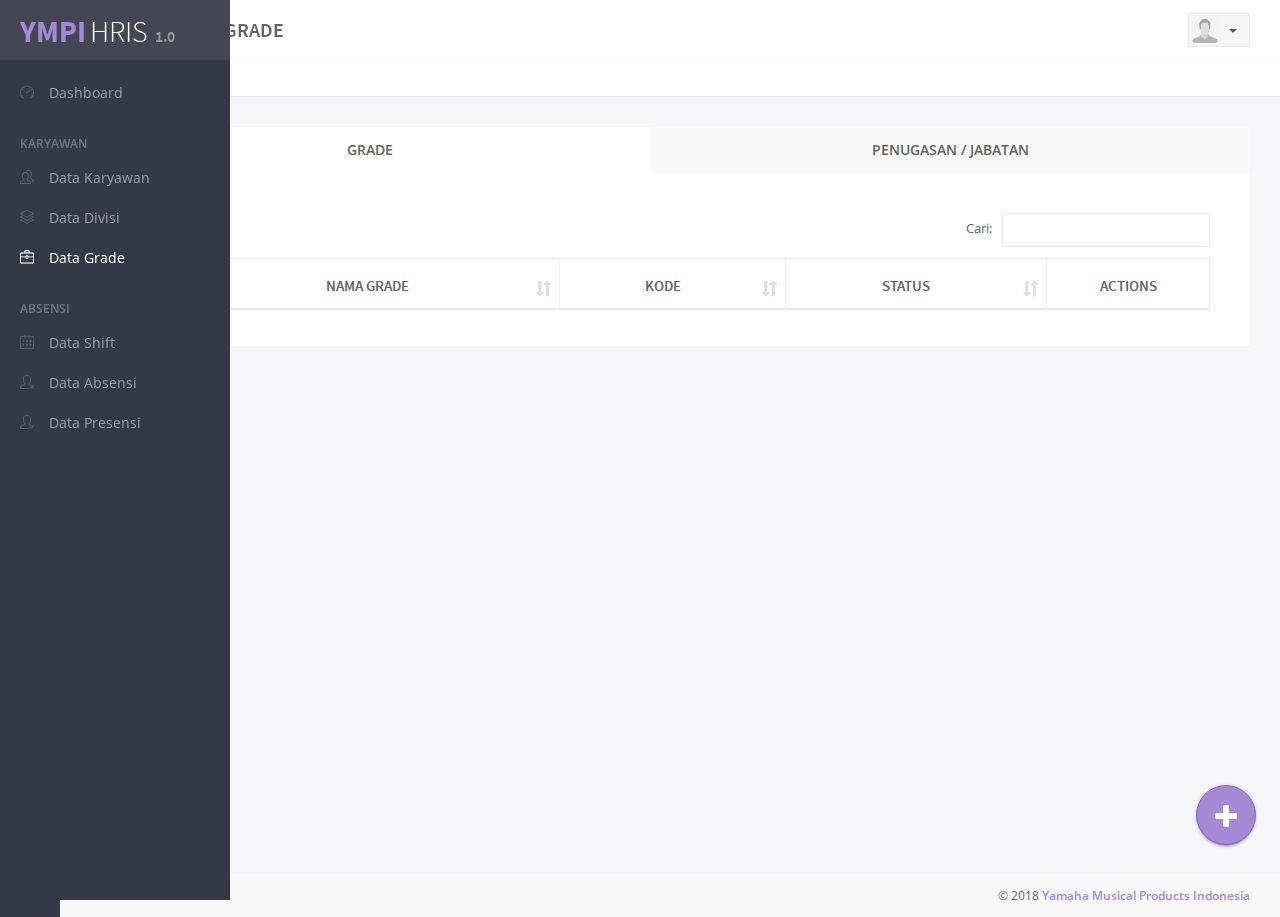
<file: grade/index.html>
<!DOCTYPE html>
<!--[if IE 9]>         <html class="ie9 no-focus" lang="en"> <![endif]-->
<!--[if gt IE 9]><!-->
<html class="no-focus" lang="en">
<!--<![endif]-->

<head>
    <meta charset="utf-8">
    <title>YMPI HRIS - Grade</title>
    <meta name="viewport" content="width=device-width, initial-scale=1.0, maximum-scale=1.0, user-scalable=no">
    <!-- Stylesheets -->
    <!-- Web fonts -->
    <link rel="stylesheet" href="../assets/css/fonts.css">
    <!-- Page JS Plugins CSS -->
    <link rel="stylesheet" href="../assets/js/plugins/sweetalert2/sweetalert2.min.css">
    <link rel="stylesheet" href="../assets/js/plugins/datatables/jquery.dataTables.min.css">
    <link rel="stylesheet" href="../assets/js/plugins/bootstrap-datepicker/bootstrap-datepicker3.min.css">
    <link rel="stylesheet" href="../assets/js/plugins/slick/slick.min.css">
    <link rel="stylesheet" href="../assets/js/plugins/slick/slick-theme.min.css">
    <!-- Bootstrap and OneUI CSS framework -->
    <link rel="stylesheet" href="../assets/css/bootstrap.min.css">
    <link rel="stylesheet" id="css-main" href="../assets/css/oneui.min.css">
    <link rel="stylesheet" id="css-main" href="../assets/css/app.css">
    <!-- You can include a specific file from css/themes/ folder to alter the default color theme of the template. eg: -->
    <link rel="stylesheet" id="css-theme" href="../assets/css/themes/amethyst.min.css">
    <!-- END Stylesheets -->
</head>

<body>
    <div id="page-loader"></div>
    <div id="page-container" class="sidebar-l sidebar-o sidebar-mini side-scroll header-navbar-fixed">
        <!-- Sidebar -->
        <nav id="sidebar"></nav>
        <!-- END Sidebar -->
        <!-- Header -->
        <header id="header-navbar" class="content-mini content-mini-full"></header>
        <!-- END Header -->
        <!-- Main Container -->
        <main id="main-container">
            <!-- Stats -->
            <div class="content-mini content-mini-full bg-white border-b">
                <div class="items-push text-center center-block push-10-t" id="stat-grade"></div>
            </div>
            <!-- END Stats -->
            <!-- Page Content -->
            <div class="content">
                <div class="row">
                    <div class="col-md-12">
                        <!-- Block Tabs Animated Fade -->
                        <div class="block">
                            <ul class="nav nav-tabs nav-justified" data-toggle="tabs">
                                <li class="active">
                                    <a href="#tab-grade" class="tab-btn" data="grade">GRADE</a>
                                </li>
                                <li>
                                    <a href="#tab-penugasan" class="tab-btn" data="penugasan">PENUGASAN / JABATAN</a>
                                </li>
                            </ul>
                            <div class="block-content tab-content">
                                <!-- Table grade -->
                                <div class="tab-pane fade in active" id="tab-grade">
                                    <div class="block">
                                        <div class="block-content">
                                            <table class="table table-bordered table-striped js-dataTable-full table-vcenter" id="table-grade" style="width: 100%!important;">
                                                <thead>
                                                    <tr>
                                                        <th class="hidden-xs text-center" style="width: 5%;">No.</th>
                                                        <th class="hidden-xs text-center">Nama Grade</th>
                                                        <th class="text-center">Kode</th>
                                                        <th class="text-center">Status</th>
                                                        <th class="text-center" style="width: 15%;">Actions</th>
                                                    </tr>
                                                </thead>
                                                </tbody>
                                            </table>
                                        </div>
                                    </div>
                                </div>
                                <!-- END Table grade -->
                                <!-- Table penugasan -->
                                <div class="tab-pane fade" id="tab-penugasan">
                                    <div class="block">
                                        <div class="block-content">
                                            <table class="table table-bordered table-striped js-dataTable-full table-vcenter" id="table-penugasan" style="width: 100%!important;">
                                                <thead>
                                                    <tr>
                                                        <th class="hidden-xs text-center" style="width: 5%;">No.</th>
                                                        <th class="hidden-xs text-center">Nama</th>
                                                        <th class="text-center">Status</th>
                                                        <th class="text-center" style="width: 15%;">Actions</th>
                                                    </tr>
                                                </thead>
                                                </tbody>
                                            </table>
                                        </div>
                                    </div>
                                </div>
                                <!-- END Table penugasan -->
                            </div>
                        </div>
                        <!-- END Block Tabs Animated Fade -->
                    </div>
                </div>
            </div>
            <!-- END Page Content -->
        </main>
        </main>
        <!-- END Main Container -->
        <!-- Modal -->
        <div class="modal fade" id="modal" tabindex="-1" role="dialog" aria-hidden="true">
            <div class="modal-dialog modal-dialog-popin">
                <div class="modal-content">
                    <form class="js-validation-material" action="" method="post" id="form-modal">
                        <div class="block block-rounded block-transparent remove-margin-b">
                            <div class="block-header bg-gray-lighter">
                                <ul class="block-options">
                                    <li>
                                        <button data-dismiss="modal" type="button"><i class="si si-close"></i></button>
                                    </li>
                                </ul>
                                <div class="block-title text-uppercase text-gray-dark font-w700"><i class="si si-briefcase push-5-r font-w700"></i><span id="modal-title" class="push-5-l"></span></div>
                            </div>
                            <div class="block-content bg-gray-lighter" id="modal-content">
                                <div class="block">
                                    <div id="generated-container" class="row bg-gray-lighter"></div>
                                </div>
                            </div>
                        </div>
                        <div class="modal-footer bg-gray-lighter">
                            <button class="btn btn-sm btn-danger" type="button" id="btn-modal-remove"><i class="si si-trash"></i> Hapus Data</button>
                            <button class="btn btn-sm btn-default" type="button" data-dismiss="modal" id="btn-modal-close">Tutup</button>
                            <button class="btn btn-sm btn-primary" type="submit" id="btn-modal-save"><i class="si si-check"></i> Simpan</button>
                        </div>
                    </form>
                </div>
            </div>
        </div>
        <!-- END Modal -->
        <!-- Floating ADD button -->
        <div class="zoom animated bounceIn" data-toggle="tooltip" title="" data-placement="left" data-original-title="Klik untuk menambah data">
            <a class="zoom-fab zoom-btn-large btn btn-primary" id="btn-add"><i class="fa fa-plus fa-2x"></i></a>
        </div>
        <!-- END Floating ADD button -->
        <!-- Footer -->
        <footer id="page-footer" class="content-mini content-mini-full font-s12 bg-gray-lighter clearfix"></footer>
        <!-- END Footer -->
        <!-- <input type="hidden" id="hidden-type"> -->
        <input type="hidden" id="hidden-active-type">
        <input type="hidden" id="hidden-modal-scope">
        <input type="hidden" id="hidden-opened-id">
    </div>
    <!-- END Page Container -->
    <!-- END Apps Modal -->
    <!-- OneUI Core JS: jQuery, Bootstrap, slimScroll, scrollLock, Appear, CountTo, Placeholder, Cookie and App.js -->
    <script src="../assets/js/core/jquery.min.js"></script>
    <script src="../assets/js/core/bootstrap.min.js"></script>
    <script src="../assets/js/core/jquery.slimscroll.min.js"></script>
    <script src="../assets/js/core/jquery.scrollLock.min.js"></script>
    <script src="../assets/js/core/jquery.appear.min.js"></script>
    <script src="../assets/js/core/jquery.countTo.min.js"></script>
    <script src="../assets/js/core/jquery.placeholder.min.js"></script>
    <script src="../assets/js/core/js.cookie.min.js"></script>
    <script src="../assets/js/app.js"></script>
    <!-- Auth plugin -->
    <script src="../assets/js/core/storage.min.js"></script>
    <script src="../assets/js/plugins/jquery-validation/jquery.validate.min.js"></script>
    <script src="../assets/js/plugins/sweetalert2/es6-promise.auto.min.js"></script>
    <script src="../assets/js/plugins/sweetalert2/sweetalert2.min.js"></script>
    <script src="../assets/js/core/moment.min.js"></script>
    <script src="../assets/js/core/jquery.sticky.js"></script>
    <!-- Main script -->
    <script src="../assets/js/app.js"></script>
    <!-- Page JS Plugins -->
    <script src="../assets/js/plugins/url/url.min.js"></script>
    <script src="../assets/js/plugins/datatables/jquery.dataTables.min.js"></script>
    <script src="../assets/js/plugins/datatables/dataTables.bootstrap.min.js"></script>
    <script src="../assets/js/plugins/bootstrap-notify/bootstrap-notify.min.js"></script>
    <script src="../assets/js/plugins/bootstrap-datepicker/bootstrap-datepicker.min.js"></script>
    <script src="../assets/js/plugins/bootstrap-datetimepicker/moment.min.js"></script>
    <script src="../assets/js/plugins/bootstrap-datetimepicker/bootstrap-datetimepicker.min.js"></script>
    <script src="../assets/js/plugins/bootstrap-colorpicker/bootstrap-colorpicker.min.js"></script>
    <script src="../assets/js/plugins/bootstrap-maxlength/bootstrap-maxlength.min.js"></script>
    <script src="../assets/js/plugins/slick/slick.min.js"></script>
    <script src="../assets/js/plugins/select2/select2.full.min.js"></script>
    <script src="../assets/js/plugins/masked-inputs/jquery.maskedinput.min.js"></script>
    <script src="../assets/js/plugins/jquery-auto-complete/jquery.auto-complete.min.js"></script>
    <script src="../assets/js/plugins/ion-rangeslider/js/ion.rangeSlider.min.js"></script>
    <script src="../assets/js/plugins/dropzonejs/dropzone.min.js"></script>
    <script src="../assets/js/plugins/jquery-tags-input/jquery.tagsinput.min.js"></script>
    <script src="../assets/js/plugins/jquery-validation/jquery.validate.min.js"></script>
    <script src="../assets/js/plugins/jquery-validation/additional-methods.min.js"></script>
    <!-- Page JS Code -->
    <script src="helper/bs-datatables.js"></script>
    <script src="helper/render-add-element.js"></script>
    <script src="helper/render-edit-element.js"></script>
    <script src="helper/init-validation.js"></script>
    <script src="grade.js"></script>
    <script>
    jQuery(function() {
        App.initHelpers(['notify', 'datepicker', 'datetimepicker', 'colorpicker', 'maxlength', 'masked-inputs', 'rangeslider', 'tags-inputs', 'select2']);
    });
    </script>
</body>

</html>
</file>
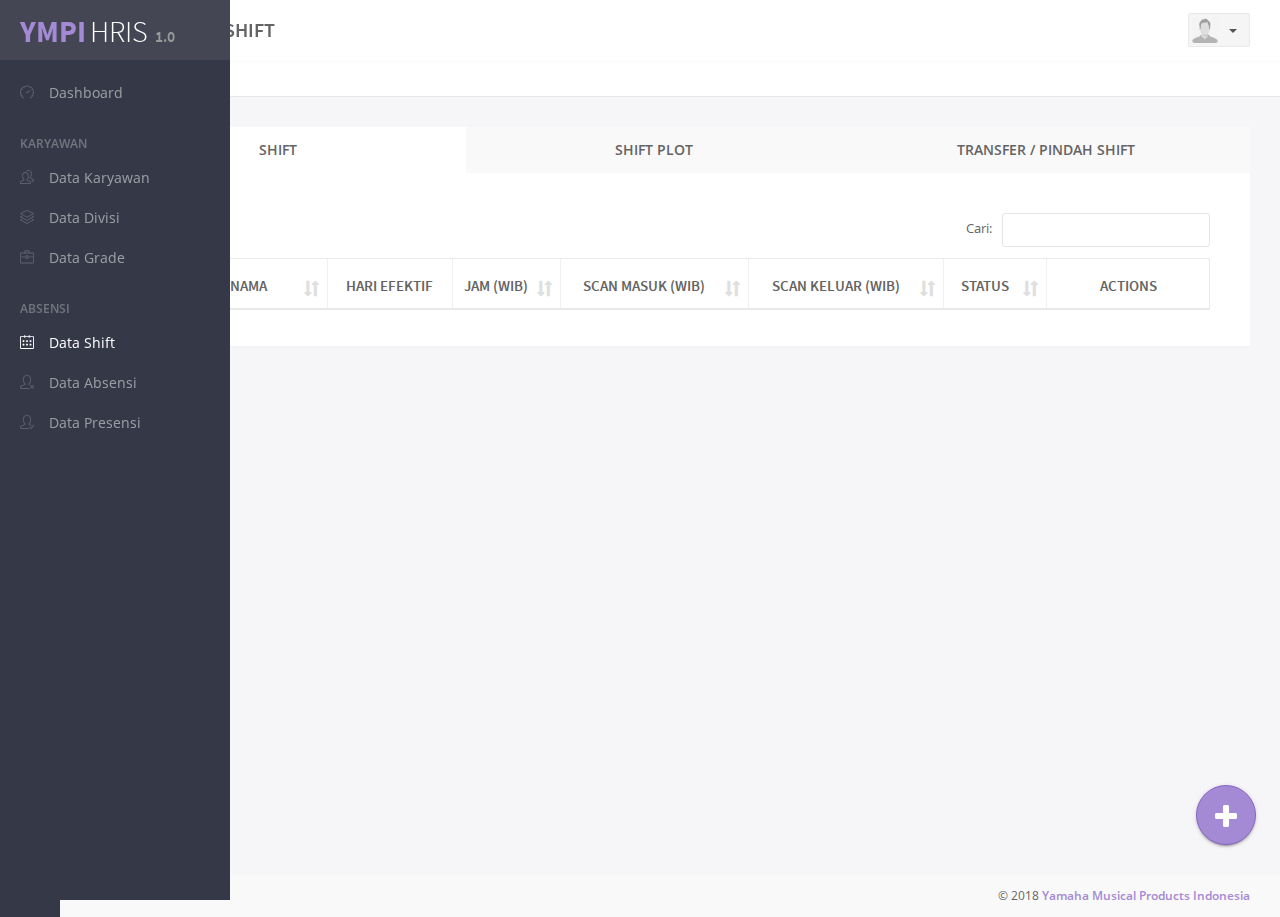
<file: shift/index.html>
<!DOCTYPE html>
<!--[if IE 9]>         <html class="ie9 no-focus" lang="en"> <![endif]-->
<!--[if gt IE 9]><!-->
<html class="no-focus" lang="en">
<!--<![endif]-->

<head>
    <meta charset="utf-8">
    <title>YMPI HRIS - Data Shift</title>
    <meta name="viewport" content="width=device-width, initial-scale=1.0, maximum-scale=1.0, user-scalable=no">
    <!-- Stylesheets -->
    <!-- Web fonts -->
    <link rel="stylesheet" href="../assets/css/fonts.css">
    <!-- Page JS Plugins CSS -->
    <link rel="stylesheet" href="../assets/js/plugins/sweetalert2/sweetalert2.min.css">
    <link rel="stylesheet" href="../assets/js/plugins/datatables/jquery.dataTables.min.css">
    <link rel="stylesheet" href="../assets/js/plugins/select2/select2.min.css">
    <link rel="stylesheet" href="../assets/js/plugins/select2/select2-bootstrap.min.css">
    <link rel="stylesheet" href="../assets/js/plugins/bootstrap-datepicker/bootstrap-datepicker3.min.css">
    <link rel="stylesheet" href="../assets/css/daterangepicker.css">
    <link rel="stylesheet" href="../assets/js/plugins/fullcalendar/fullcalendar.min.css">
    <link rel="stylesheet" href="../assets/js/plugins/slick/slick.min.css">
    <link rel="stylesheet" href="../assets/js/plugins/slick/slick-theme.min.css">
    <!-- Bootstrap and OneUI CSS framework -->
    <link rel="stylesheet" href="../assets/css/bootstrap.min.css">
    <link rel="stylesheet" id="css-main" href="../assets/css/oneui.min.css">
    <link rel="stylesheet" id="css-main" href="../assets/css/app.css">
    <!-- You can include a specific file from css/themes/ folder to alter the default color theme of the template. eg: -->
    <link rel="stylesheet" id="css-theme" href="../assets/css/themes/amethyst.min.css">
    <!-- END Stylesheets -->
</head>

<body>
    <div id="page-loader"></div>
    <div id="page-container" class="sidebar-l sidebar-o sidebar-mini side-scroll header-navbar-fixed">
        <!-- Sidebar -->
        <nav id="sidebar"></nav>
        <!-- END Sidebar -->
        <!-- Header -->
        <header id="header-navbar" class="content-mini content-mini-full"></header>
        <!-- END Header -->
        <!-- Main Container -->
        <main id="main-container">
            <!-- Stats -->
            <div class="content-mini content-mini-full bg-white border-b">
                <div class="items-push text-center center-block push-10-t text-center" id="stat-shift"></div>
            </div>
            <!-- END Stats -->
            <!-- Page Content -->
            <div class="content">
                <!-- Block Tabs Animated Fade -->
                <div class="block">
                    <ul class="nav nav-tabs nav-justified" data-toggle="tabs">
                        <li class="active">
                            <a href="#tab-shift" class="tab-btn" data="shift">SHIFT</a>
                        </li>
                        <li>
                            <a href="#tab-group_shift" class="tab-btn" data="group_shift">SHIFT PLOT</a>
                        </li>
                        <li>
                            <a href="#tab-shift_transfer" class="tab-btn" data="shift_transfer">TRANSFER / PINDAH SHIFT</a>
                        </li>
                    </ul>
                    <div class="block-content tab-content">
                        <div class="tab-pane fade in active" id="tab-shift">
                            <div class="block">
                                <div class="block-content">
                                    <!-- Table shift -->
                                    <table class="table table-bordered table-striped js-dataTable-full table-vcenter" id="table-shift" style="width: 100%!important;">
                                        <thead>
                                            <tr>
                                                <th></th>
                                                <th class="text-center">Kode</th>
                                                <th style="width: 10%!important;">Nama</th>
                                                <th class="text-center">Hari Efektif</th>
                                                <th class="text-center" style="width: 10%!important;">Jam (WIB)</th>
                                                <th class="text-center hidden-md">Scan Masuk (WIB)</th>
                                                <th class="text-center hidden-md">Scan Keluar (WIB)</th>
                                                <th class="text-center">Status</th>
                                                <th class="text-center" style="width: 15%;">Actions</th>
                                            </tr>
                                        </thead>
                                    </table>
                                    <!-- END Table shift -->
                                </div>
                            </div>
                        </div>
                        <div class="tab-pane fade" id="tab-group_shift">
                            <div class="block">
                                <div class="block-content">
                                    <!-- Table group shift -->
                                    <table class="table table-bordered table-striped js-dataTable-full table-vcenter" id="table-group-shift" style="width: 100%!important;">
                                        <thead>
                                            <tr>
                                                <th></th>
                                                <th class="text-center">Kode</th>
                                                <th class="hidden-xs text-center" style="width: 10%!important;">Nama</th>
                                                <th class="text-center">Assigned Shift</th>
                                                <th class="text-center">Assigned Unit(s)</th>
                                                <th class="text-center" style="width: 20%!important;">Tgl Efektif</th>
                                                <th class="text-center">Status</th>
                                                <th class="text-center" style="width: 15%;">Actions</th>
                                            </tr>
                                        </thead>
                                    </table>
                                    <!-- END Table group shift -->
                                </div>
                            </div>
                        </div>
                        <div class="tab-pane fade" id="tab-shift_transfer">
                            <div class="block">
                                <div class="block-content">
                                    <div class="row items-push">
                                        <div class="col-md-4 col-lg-3">
                                            <div class="block" id="sticky-block">
                                                <!-- SEARCH employee -->
                                                <div class="block block-bordered block-rounded">
                                                    <div class="block-content">
                                                        <div class="form-group">
                                                            <div class="form-material form-material-primary">
                                                                <select class="form-control" id="employee-search" name="elem-employee-search"></select>
                                                                <label for="elem-employee-search">Cari Karyawan</label>
                                                            </div>
                                                        </div>
                                                        <div></div>
                                                    </div>
                                                </div>
                                                <!-- END SEARCH employee -->
                                                <!-- EMPLOYEE Details -->
                                                <div class="block block-rounded block-bordered bg-themed" id="employee-details">
                                                    <div class="block-content bg-gray-lighter" id="employee-details-content" style="padding-bottom: 10px!important;"></div>
                                                </div>
                                                <!-- END EMPLOYEE Details -->
                                            </div>
                                        </div>
                                        <!-- Calendar Container -->
                                        <div class="col-md-8 col-lg-9">
                                            <div class="block block-transparent" id="calendar-block">
                                                <div class="block-content-full">
                                                    <div class="alert alert-danger hide-me" id="error-block">
                                                        <p>Karyawan ini tidak memiliki data shift. Tambahkan data pada Tab <strong>GROUP SHIFT</strong>.</p>
                                                    </div>
                                                    <div class="js-calendar" id="shift-calendar"></div>
                                                    <div class="text-center push-10-t font-s12">
                                                        <div class="push-10">
                                                            <span class="push-10-r"><i class="fa fa-square push-5-r text-primary"></i>Shift Utama</span>
                                                            <span class="push-10-r push-10-l"><i class="fa fa-square push-5-r" style="color: #1abc9c;"></i>Shift Khusus</span>
                                                            <span class="push-10-r push-10-l"><i class="fa fa-square push-5-r" style="color: #3498db;"></i>Overriding Shift</span>
                                                            <span class="push-10-l"><i class="fa fa-square push-5-r text-danger"></i>Transferred Shift</span>
                                                        </div>
                                                        <div>
                                                            <span class="push-10-r"><i class="si si-clock push-5-r"></i>Jam Masuk - Keluar</span>
                                                            <span class="push-10-r push-10-l"><i class="si si-calendar push-5-r"></i>Shift Plot</span>
                                                            <span class="push-10-r push-10-l"><i class="si si-shuffle push-5-r"></i>Transferable</span>
                                                            <span class="push-10-l"><i class="fa fa-exchange push-5-r"></i>Shift Asal</span>
                                                        </div>
                                                    </div>
                                                </div>
                                            </div>
                                        </div>
                                        <!-- END Calendar -->
                                    </div>
                                </div>
                            </div>
                        </div>
                    </div>
                </div>
                <!-- END Block Tabs Animated Fade -->
            </div>
            <!-- END Page Content -->
        </main>
        <!-- END Main Container -->
        <!-- Main Modal -->
        <div class="modal fade" id="modal" role="dialog" aria-hidden="true">
            <div class="modal-dialog modal-dialog-popin">
                <form class="js-validation-material" method="post" id="form-modal">
                    <div class="modal-content">
                        <div class="block block-rounded block-transparent remove-margin-b" id="modal-block">
                            <div class="block-header bg-gray-lighter">
                                <ul class="block-options">
                                    <li>
                                        <button data-dismiss="modal" type="button"><i class="si si-close"></i></button>
                                    </li>
                                </ul>
                                <div class="block-title text-uppercase text-gray-dark font-w700"><i class="si si-calendar push-5-r font-w700"></i><span id="modal-title" class="push-5-l"></span></div>
                            </div>
                            <div class="block-content bg-gray-lighter" id="modal-content">
                                <div class="block">
                                    <div id="generated-container" class="row bg-gray-lighter"></div>
                                </div>
                            </div>
                        </div>
                        <div class="modal-footer bg-gray-lighter">
                            <button class="btn btn-sm btn-default" type="button" data-dismiss="modal" id="btn-modal-close">Tutup</button>
                            <button class="btn btn-sm btn-primary" type="submit" id="btn-modal-save"><i class="si si-check"></i> Simpan</button>
                        </div>
                    </div>
                </form>
                <input type="hidden" id="data-id">
            </div>
        </div>
        <!-- END Main Modal -->
        <!-- Shift Transfer Modal -->
        <div class="modal fade" id="transfer-modal" role="dialog" aria-hidden="true">
            <div class="modal-dialog modal-dialog-popin">
                <form class="js-validation-material" method="post" id="form-transfer-modal">
                    <div class="modal-content">
                        <div class="block block-rounded block-transparent remove-margin-b" id="transfer-modal-block">
                            <div class="block-header bg-gray-lighter">
                                <ul class="block-options">
                                    <li>
                                        <button data-dismiss="modal" type="button"><i class="si si-close"></i></button>
                                    </li>
                                </ul>
                                <div class="block-title text-uppercase text-gray-dark font-w700"><i class="si si-shuffle push-5-r font-w700"></i><span class="push-5-l">TRANSFER SHIFT</span></div>
                            </div>
                            <div class="block-content bg-gray-lighter" id="transfer-modal-content">
                                <div class="block">
                                    <div class="row bg-gray-lighter center-block">
                                        <div class="col-md-5">
                                            <div class="block">
                                                <div class="block-content block-content-full block-rounded text-white" id="old-shift-block">
                                                    <div class="text-center push-10-t push-10">
                                                        <h3 class="h4 push-10 center-block font-w600" id="old-shift-title"></h3>
                                                        <div id="old-shift-content"></div>
                                                    </div>
                                                </div>
                                            </div>
                                        </div>
                                        <div class="col-md-2 text-center">
                                            <i class="fa fa-exchange text-gray font-w700 fa-3x push-50-t"></i>
                                        </div>
                                        <div class="col-md-5">
                                            <div class="block">
                                                <div class="block-content block-content-full block-rounded" id="new-shift-block" style="padding-top: 5px!important;">
                                                    <div class="text-center">
                                                        <div class="form-group">
                                                            <div class="form-material form-material-primary">
                                                                <select class="form-control" id="input-new_shift" name="elem-new_shift" size="1" tabindex="-1" aria-hidden="true"></select>
                                                            </div>
                                                        </div>
                                                        <div id="new-shift-content"></div>
                                                        <input type="hidden" id="input-employee" name="elem-employee">
                                                        <input type="hidden" id="input-old_shift" name="elem-old_shift">
                                                        <input type="hidden" id="input-transfer_date" name="elem-date">
                                                    </div>
                                                </div>
                                            </div>
                                        </div>
                                    </div>
                                </div>
                            </div>
                        </div>
                        <div class="modal-footer bg-gray-lighter">
                            <button class="btn btn-sm btn-default" type="button" data-dismiss="modal" id="btn-modal-close">Batal</button>
                            <button class="btn btn-sm btn-primary" type="submit" id="btn-modal-save"><i class="si si-check"></i> Simpan</button>
                        </div>
                    </div>
                </form>
            </div>
        </div>
        <!-- END Shift Transfer Modal -->
        <!-- Floating ADD button -->
        <div class="zoom animated bounceIn" data-toggle="tooltip" title="" data-placement="left" data-original-title="Klik untuk menambah data">
            <a class="zoom-fab zoom-btn-large btn btn-primary" id="btn-add"><i class="fa fa-plus fa-2x"></i></a>
        </div>
        <!-- END Floating ADD button -->
        <!-- Footer -->
        <footer id="page-footer" class="content-mini content-mini-full font-s12 bg-gray-lighter clearfix"></footer>
        <!-- END Footer -->
    </div>
    <!-- END Page Container -->
    <!-- END Apps Modal -->
    <!-- OneUI Core JS: jQuery, Bootstrap, slimScroll, scrollLock, Appear, CountTo, Placeholder, Cookie and App.js -->
    <script src="../assets/js/core/jquery.min.js"></script>
    <script src="../assets/js/core/bootstrap.min.js"></script>
    <script src="../assets/js/core/jquery.slimscroll.min.js"></script>
    <script src="../assets/js/core/jquery.scrollLock.min.js"></script>
    <script src="../assets/js/core/jquery.appear.min.js"></script>
    <script src="../assets/js/core/jquery.countTo.min.js"></script>
    <script src="../assets/js/core/jquery.placeholder.min.js"></script>
    <script src="../assets/js/core/js.cookie.min.js"></script>
    <script src="../assets/js/app.js"></script>
    <!-- Auth plugin -->
    <script src="../assets/js/core/storage.min.js"></script>
    <script src="../assets/js/plugins/jquery-validation/jquery.validate.min.js"></script>
    <script src="../assets/js/plugins/sweetalert2/es6-promise.auto.min.js"></script>
    <script src="../assets/js/plugins/sweetalert2/sweetalert2.min.js"></script>
    <script src="../assets/js/core/moment.min.js"></script>
    <script src="../assets/js/core/daterangepicker.min.js"></script>
    <!-- Main script -->
    <script src="../assets/js/app.js"></script>
    <!-- Page JS Plugins -->
    <script src="../assets/js/plugins/url/url.min.js"></script>
    <script src="../assets/js/plugins/jquery-ui/jquery-ui.min.js"></script>
    <script src="../assets/js/plugins/datatables/jquery.dataTables.min.js"></script>
    <script src="../assets/js/plugins/datatables/dataTables.bootstrap.min.js"></script>
    <script src="../assets/js/plugins/bootstrap-notify/bootstrap-notify.min.js"></script>
    <script src="../assets/js/plugins/bootstrap-datepicker/bootstrap-datepicker.min.js"></script>
    <script src="../assets/js/plugins/bootstrap-datetimepicker/moment.min.js"></script>
    <script src="../assets/js/plugins/bootstrap-datetimepicker/bootstrap-datetimepicker.min.js"></script>
    <script src="../assets/js/plugins/bootstrap-colorpicker/bootstrap-colorpicker.min.js"></script>
    <script src="../assets/js/plugins/bootstrap-maxlength/bootstrap-maxlength.min.js"></script>
    <script src="../assets/js/plugins/slick/slick.min.js"></script>
    <script src="../assets/js/plugins/select2/select2.full.min.js"></script>
    <script src="../assets/js/plugins/masked-inputs/jquery.maskedinput.min.js"></script>
    <script src="../assets/js/plugins/jquery-auto-complete/jquery.auto-complete.min.js"></script>
    <script src="../assets/js/plugins/jquery-tags-input/jquery.tagsinput.min.js"></script>
    <script src="../assets/js/plugins/jquery-validation/jquery.validate.min.js"></script>
    <script src="../assets/js/plugins/jquery-validation/additional-methods.min.js"></script>
    <script src="../assets/js/plugins/fullcalendar/fullcalendar.min.js"></script>
    <script src="../assets/js/plugins/fullcalendar/locale-all.js"></script>
    <script src="../assets/js/core/jquery.sticky.js"></script>
    <!-- Page JS Code -->
    <script src="helper/bs-datatables.js"></script>
    <script src="helper/init-validation.js"></script>
    <script src="helper/render-add-element.js"></script>
    <script src="helper/render-edit-element.js"></script>
    <script src="helper/generate-color.js"></script>
    <script src="helper/repopulate-selector.js"></script>
    <script src="helper/render-shift-calendar.js"></script>
    <script src="helper/render-employee-details.js"></script>
    <script src="shift.js"></script>
    <script>
    jQuery(function() {
        App.initHelpers(['notify', 'datepicker', 'datetimepicker', 'colorpicker', 'maxlength', 'masked-inputs', 'rangeslider', 'tags-inputs', 'select2']);
    });
    </script>
</body>

</html>
</file>
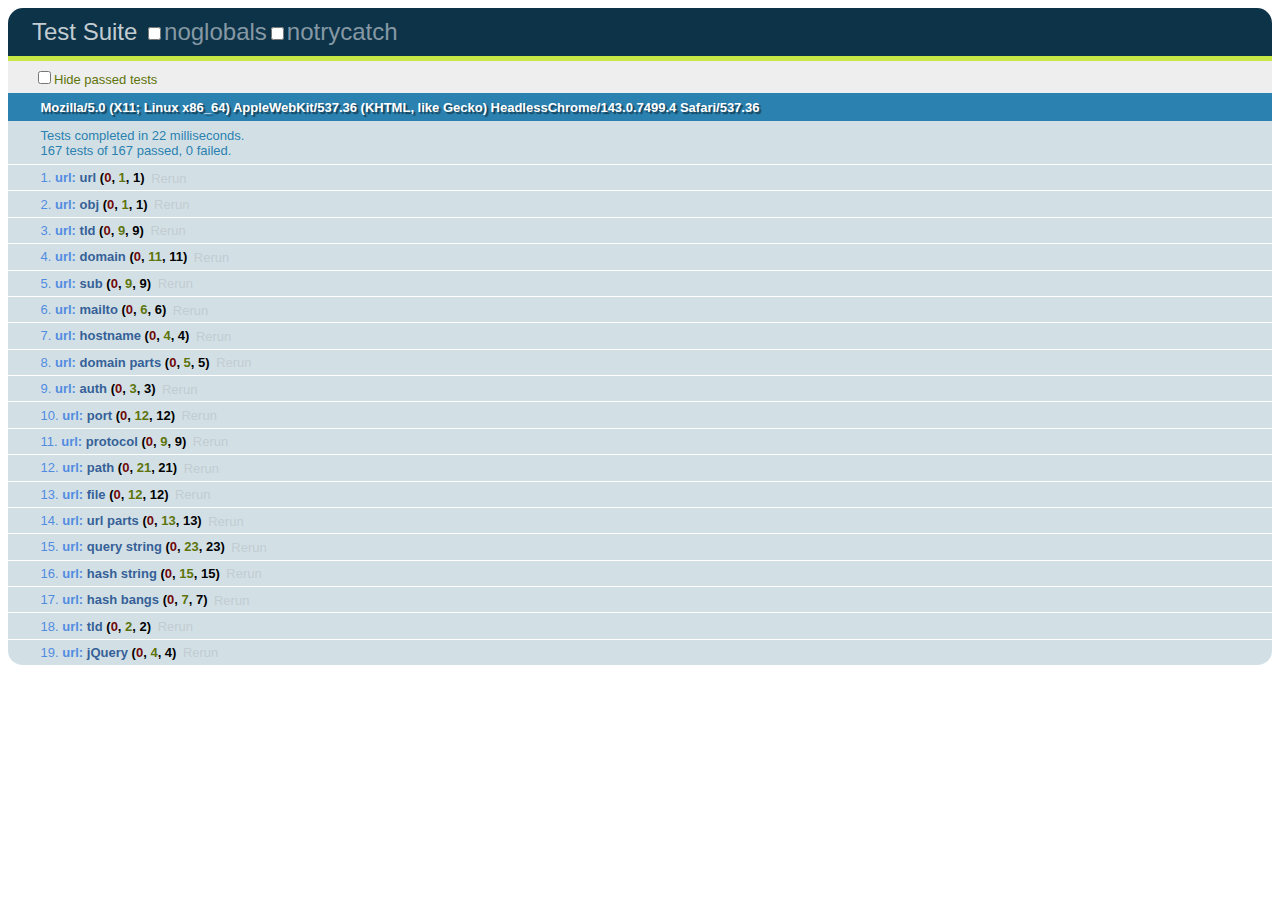
<file: assets/js/plugins/url/index.html>
<!doctype html>
<html>
<head>
  <meta charset="utf-8">
  <title>url test</title>

  <link rel="stylesheet" href="lib/qunit/qunit.css" media="screen">
  <script src="lib/jquery-1.10.1.min.js"></script>
  <script src="lib/qunit/qunit.js"></script>
  <script src="./url.js"></script>

</head>
<body>
  <h1 id="qunit-header">Test Suite</h1>
  <h2 id="qunit-banner"></h2>
  <div id="qunit-testrunner-toolbar"></div>
  <h2 id="qunit-userAgent"></h2>
  <ol id="qunit-tests"></ol>
  <div id="qunit-fixture">
  </div>

  <script src="tests.js"></script>
</body>
</html>
</file>
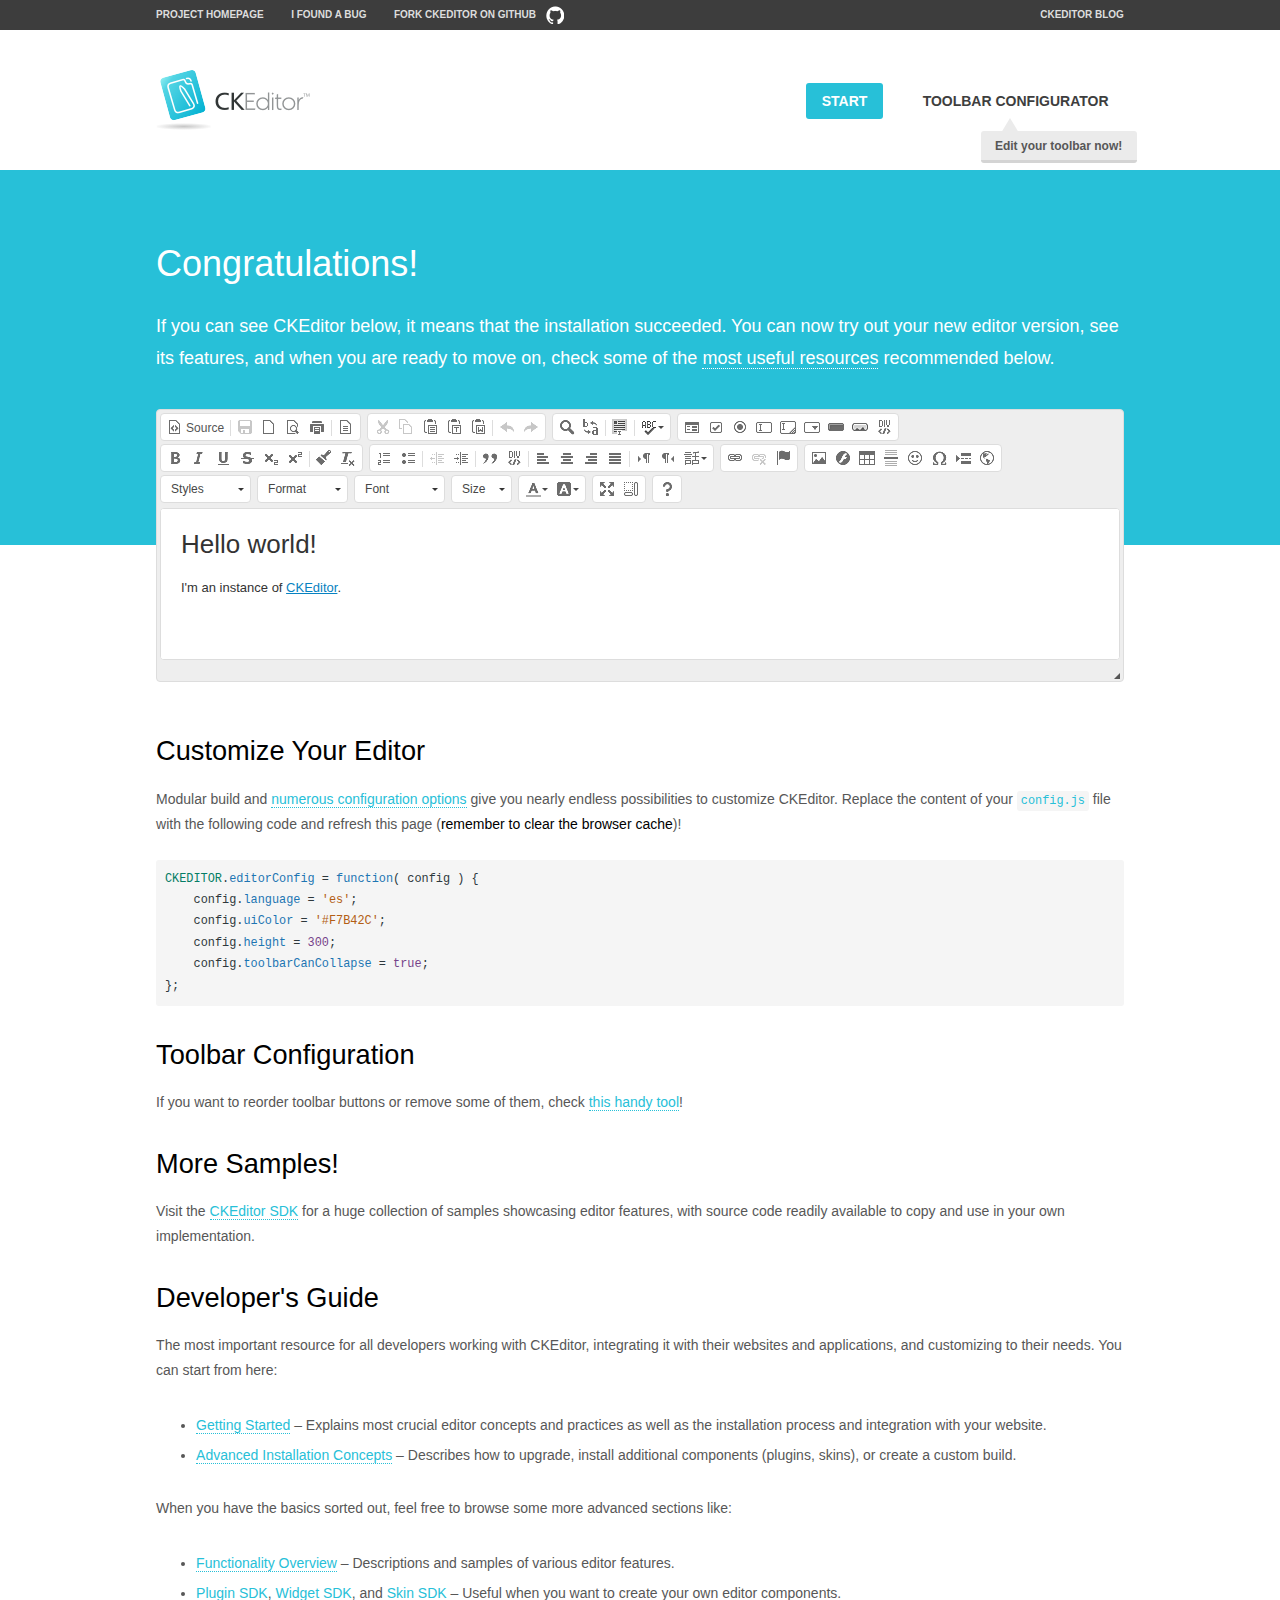
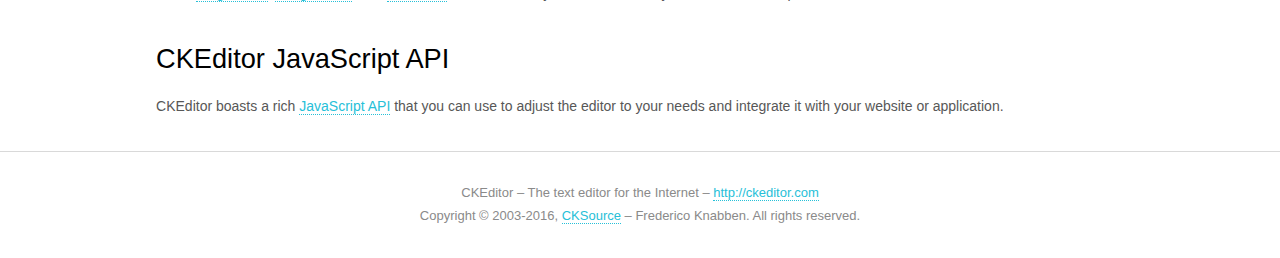
<file: assets/js/plugins/ckeditor/samples/index.html>
<!DOCTYPE html>
<!--
Copyright (c) 2003-2016, CKSource - Frederico Knabben. All rights reserved.
For licensing, see LICENSE.md or http://ckeditor.com/license
-->
<html>
<head>
	<meta charset="utf-8">
	<title>CKEditor Sample</title>
	<script src="../ckeditor.js"></script>
	<script src="js/sample.js"></script>
	<link rel="stylesheet" href="css/samples.css">
	<link rel="stylesheet" href="toolbarconfigurator/lib/codemirror/neo.css">
</head>
<body id="main">

<nav class="navigation-a">
	<div class="grid-container">
		<ul class="navigation-a-left grid-width-70">
			<li><a href="http://ckeditor.com">Project Homepage</a></li>
			<li><a href="http://dev.ckeditor.com/">I found a bug</a></li>
			<li><a href="http://github.com/ckeditor/ckeditor-dev" class="icon-pos-right icon-navigation-a-github">Fork CKEditor on GitHub</a></li>
		</ul>
		<ul class="navigation-a-right grid-width-30">
			<li><a href="http://ckeditor.com/blog-list">CKEditor Blog</a></li>
		</ul>
	</div>
</nav>

<header class="header-a">
	<div class="grid-container">
		<h1 class="header-a-logo grid-width-30">
			<a href="index.html"><img src="img/logo.png" alt="CKEditor Sample"></a>
		</h1>

		<nav class="navigation-b grid-width-70">
			<ul>
				<li><a href="index.html" class="button-a button-a-background">Start</a></li>
				<li><a href="toolbarconfigurator/index.html" class="button-a">Toolbar configurator <span class="balloon-a balloon-a-nw">Edit your toolbar now!</span></a></li>
			</ul>
		</nav>
	</div>
</header>

<main>
	<div class="adjoined-top">
		<div class="grid-container">
			<div class="content grid-width-100">
				<h1>Congratulations!</h1>
				<p>
					If you can see CKEditor below, it means that the installation succeeded.
					You can now try out your new editor version, see its features, and when you are ready to move on, check some of the <a href="#sample-customize">most useful resources</a> recommended below.
				</p>
			</div>
		</div>
	</div>
	<div class="adjoined-bottom">
		<div class="grid-container">
			<div class="grid-width-100">
				<div id="editor">
					<h1>Hello world!</h1>
					<p>I'm an instance of <a href="http://ckeditor.com">CKEditor</a>.</p>
				</div>
			</div>
		</div>
	</div>

	<div class="grid-container">
		<div class="content grid-width-100">
			<section id="sample-customize">
				<h2>Customize Your Editor</h2>
				<p>Modular build and <a href="http://docs.ckeditor.com/#!/guide/dev_configuration">numerous configuration options</a> give you nearly endless possibilities to customize CKEditor. Replace the content of your <code><a href="../config.js">config.js</a></code> file with the following code and refresh this page (<strong>remember to clear the browser cache</strong>)!</p>
		<pre class="cm-s-neo CodeMirror"><code><span style="padding-right: 0.1px;"><span class="cm-variable">CKEDITOR</span>.<span class="cm-property">editorConfig</span> <span class="cm-operator">=</span> <span class="cm-keyword">function</span>( <span class="cm-def">config</span> ) {</span>
<span style="padding-right: 0.1px;"><span class="cm-tab">	</span><span class="cm-variable-2">config</span>.<span class="cm-property">language</span> <span class="cm-operator">=</span> <span class="cm-string">'es'</span>;</span>
<span style="padding-right: 0.1px;"><span class="cm-tab">	</span><span class="cm-variable-2">config</span>.<span class="cm-property">uiColor</span> <span class="cm-operator">=</span> <span class="cm-string">'#F7B42C'</span>;</span>
<span style="padding-right: 0.1px;"><span class="cm-tab">	</span><span class="cm-variable-2">config</span>.<span class="cm-property">height</span> <span class="cm-operator">=</span> <span class="cm-number">300</span>;</span>
<span style="padding-right: 0.1px;"><span class="cm-tab">	</span><span class="cm-variable-2">config</span>.<span class="cm-property">toolbarCanCollapse</span> <span class="cm-operator">=</span> <span class="cm-atom">true</span>;</span>
<span style="padding-right: 0.1px;">};</span></code></pre>
			</section>

			<section>
				<h2>Toolbar Configuration</h2>
				<p>If you want to reorder toolbar buttons or remove some of them, check <a href="toolbarconfigurator/index.html">this handy tool</a>!</p>
			</section>

			<section>
				<h2>More Samples!</h2>
				<p>Visit the <a href="http://sdk.ckeditor.com">CKEditor SDK</a> for a huge collection of samples showcasing editor features, with source code readily available to copy and use in your own implementation.</p>
			</section>

			<section>
				<h2>Developer's Guide</h2>
				<p>The most important resource for all developers working with CKEditor, integrating it with their websites and applications, and customizing to their needs. You can start from here:</p>
				<ul>
					<li><a href="http://docs.ckeditor.com/#!/guide/dev_installation">Getting Started</a> &ndash; Explains most crucial editor concepts and practices as well as the installation process and integration with your website.</li>
					<li><a href="http://docs.ckeditor.com/#!/guide/dev_advanced_installation">Advanced Installation Concepts</a> &ndash; Describes how to upgrade, install additional components (plugins, skins), or create a custom build.</li>
				</ul>
					<p>When you have the basics sorted out, feel free to browse some more advanced sections like:</p>
				<ul>
					<li><a href="http://docs.ckeditor.com/#!/guide/dev_features">Functionality Overview</a> &ndash; Descriptions and samples of various editor features.</li>
					<li><a href="http://docs.ckeditor.com/#!/guide/plugin_sdk_intro">Plugin SDK</a>, <a href="http://docs.ckeditor.com/#!/guide/widget_sdk_intro">Widget SDK</a>, and <a href="http://docs.ckeditor.com/#!/guide/skin_sdk_intro">Skin SDK</a> &ndash; Useful when you want to create your own editor components.</li>
				</ul>
			</section>

			<section>
				<h2>CKEditor JavaScript API</h2>
				<p>CKEditor boasts a rich <a href="http://docs.ckeditor.com/#!/api">JavaScript API</a> that you can use to adjust the editor to your needs and integrate it with your website or application.</p>
			</section>
		</div>
	</div>
</main>

<footer class="footer-a grid-container">
	<div class="grid-container">
		<p class="grid-width-100">
			CKEditor &ndash; The text editor for the Internet &ndash; <a class="samples" href="http://ckeditor.com/">http://ckeditor.com</a>
		</p>
		<p class="grid-width-100" id="copy">
			Copyright &copy; 2003-2016, <a class="samples" href="http://cksource.com/">CKSource</a> &ndash; Frederico Knabben. All rights reserved.
		</p>
	</div>
</footer>
<script>
	initSample();
</script>

</body>
</html>
</file>
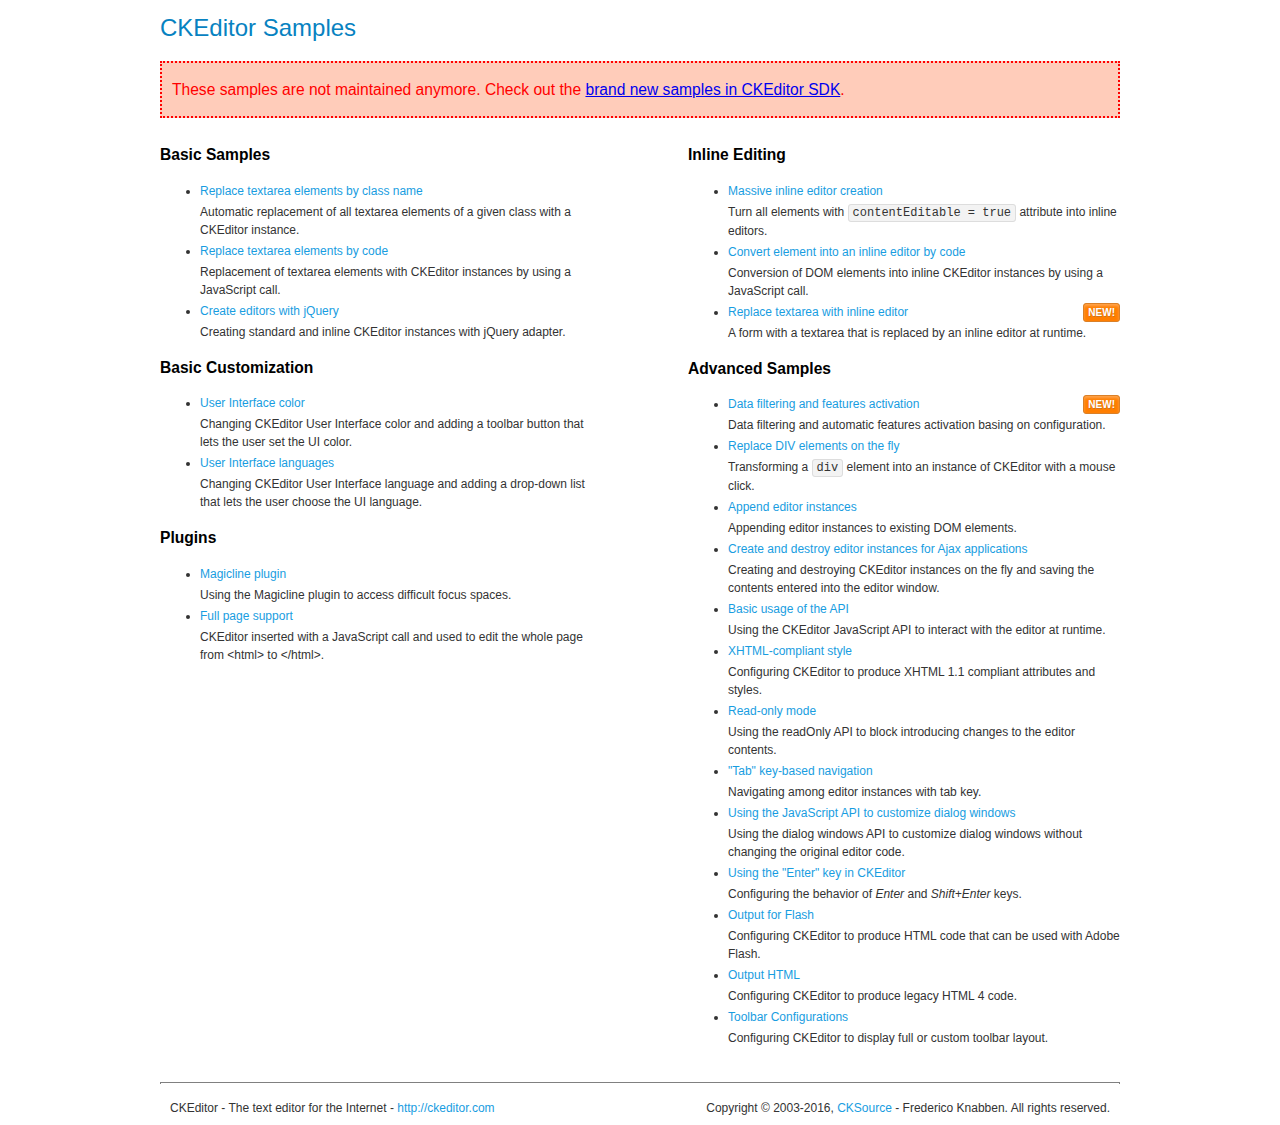
<file: assets/js/plugins/ckeditor/samples/old/index.html>
<!DOCTYPE html>
<!--
Copyright (c) 2003-2016, CKSource - Frederico Knabben. All rights reserved.
For licensing, see LICENSE.md or http://ckeditor.com/license
-->
<html>
<head>
	<meta charset="utf-8">
	<title>CKEditor Samples</title>
	<link rel="stylesheet" href="sample.css">
</head>
<body>
	<h1 class="samples">
		CKEditor Samples
	</h1>
	<div class="warning deprecated">
		These samples are not maintained anymore. Check out the <a href="http://sdk.ckeditor.com/">brand new samples in CKEditor SDK</a>.
	</div>
	<div class="twoColumns">
		<div class="twoColumnsLeft">
			<h2 class="samples">
				Basic Samples
			</h2>
			<dl class="samples">
				<dt><a class="samples" href="replacebyclass.html">Replace textarea elements by class name</a></dt>
				<dd>Automatic replacement of all textarea elements of a given class with a CKEditor instance.</dd>

				<dt><a class="samples" href="replacebycode.html">Replace textarea elements by code</a></dt>
				<dd>Replacement of textarea elements with CKEditor instances by using a JavaScript call.</dd>

				<dt><a class="samples" href="jquery.html">Create editors with jQuery</a></dt>
				<dd>Creating standard and inline CKEditor instances with jQuery adapter.</dd>
			</dl>

			<h2 class="samples">
				Basic Customization
			</h2>
			<dl class="samples">
				<dt><a class="samples" href="uicolor.html">User Interface color</a></dt>
				<dd>Changing CKEditor User Interface color and adding a toolbar button that lets the user set the UI color.</dd>

				<dt><a class="samples" href="uilanguages.html">User Interface languages</a></dt>
				<dd>Changing CKEditor User Interface language and adding a drop-down list that lets the user choose the UI language.</dd>
			</dl>


			<h2 class="samples">Plugins</h2>
<dl class="samples">
<dt><a class="samples" href="magicline/magicline.html">Magicline plugin</a></dt>
<dd>Using the Magicline plugin to access difficult focus spaces.</dd>

<dt><a class="samples" href="wysiwygarea/fullpage.html">Full page support</a></dt>
<dd>CKEditor inserted with a JavaScript call and used to edit the whole page from &lt;html&gt; to &lt;/html&gt;.</dd>
</dl>
		</div>
		<div class="twoColumnsRight">
			<h2 class="samples">
				Inline Editing
			</h2>
			<dl class="samples">
				<dt><a class="samples" href="inlineall.html">Massive inline editor creation</a></dt>
				<dd>Turn all elements with <code>contentEditable = true</code> attribute into inline editors.</dd>

				<dt><a class="samples" href="inlinebycode.html">Convert element into an inline editor by code</a></dt>
				<dd>Conversion of DOM elements into inline CKEditor instances by using a JavaScript call.</dd>

				<dt><a class="samples" href="inlinetextarea.html">Replace textarea with inline editor</a> <span class="new">New!</span></dt>
				<dd>A form with a textarea that is replaced by an inline editor at runtime.</dd>

				
			</dl>

			<h2 class="samples">
				Advanced Samples
			</h2>
			<dl class="samples">
				<dt><a class="samples" href="datafiltering.html">Data filtering and features activation</a> <span class="new">New!</span></dt>
				<dd>Data filtering and automatic features activation basing on configuration.</dd>

				<dt><a class="samples" href="divreplace.html">Replace DIV elements on the fly</a></dt>
				<dd>Transforming a <code>div</code> element into an instance of CKEditor with a mouse click.</dd>

				<dt><a class="samples" href="appendto.html">Append editor instances</a></dt>
				<dd>Appending editor instances to existing DOM elements.</dd>

				<dt><a class="samples" href="ajax.html">Create and destroy editor instances for Ajax applications</a></dt>
				<dd>Creating and destroying CKEditor instances on the fly and saving the contents entered into the editor window.</dd>

				<dt><a class="samples" href="api.html">Basic usage of the API</a></dt>
				<dd>Using the CKEditor JavaScript API to interact with the editor at runtime.</dd>

				<dt><a class="samples" href="xhtmlstyle.html">XHTML-compliant style</a></dt>
				<dd>Configuring CKEditor to produce XHTML 1.1 compliant attributes and styles.</dd>

				<dt><a class="samples" href="readonly.html">Read-only mode</a></dt>
				<dd>Using the readOnly API to block introducing changes to the editor contents.</dd>

				<dt><a class="samples" href="tabindex.html">"Tab" key-based navigation</a></dt>
				<dd>Navigating among editor instances with tab key.</dd>


				
<dt><a class="samples" href="dialog/dialog.html">Using the JavaScript API to customize dialog windows</a></dt>
<dd>Using the dialog windows API to customize dialog windows without changing the original editor code.</dd>

<dt><a class="samples" href="enterkey/enterkey.html">Using the &quot;Enter&quot; key in CKEditor</a></dt>
<dd>Configuring the behavior of <em>Enter</em> and <em>Shift+Enter</em> keys.</dd>

<dt><a class="samples" href="htmlwriter/outputforflash.html">Output for Flash</a></dt>
<dd>Configuring CKEditor to produce HTML code that can be used with Adobe Flash.</dd>

<dt><a class="samples" href="htmlwriter/outputhtml.html">Output HTML</a></dt>
<dd>Configuring CKEditor to produce legacy HTML 4 code.</dd>

<dt><a class="samples" href="toolbar/toolbar.html">Toolbar Configurations</a></dt>
<dd>Configuring CKEditor to display full or custom toolbar layout.</dd>

			</dl>
		</div>
	</div>
	<div id="footer">
		<hr>
		<p>
			CKEditor - The text editor for the Internet - <a class="samples" href="http://ckeditor.com/">http://ckeditor.com</a>
		</p>
		<p id="copy">
			Copyright &copy; 2003-2016, <a class="samples" href="http://cksource.com/">CKSource</a> - Frederico Knabben. All rights reserved.
		</p>
	</div>
</body>
</html>
</file>
<file: assets/css/fonts.css>
/* cyrillic-ext */
@font-face {
    font-family: 'Open Sans';
    font-style: italic;
    font-weight: 400;
    src: local('Open Sans Italic'), local('OpenSans-Italic'), url(../fonts/Open_Sans/OpenSans-Italic.ttf) format('truetype');
    unicode-range: U+0460-052F, U+1C80-1C88, U+20B4, U+2DE0-2DFF, U+A640-A69F, U+FE2E-FE2F;
}

/* cyrillic */
@font-face {
    font-family: 'Open Sans';
    font-style: italic;
    font-weight: 400;
    src: local('Open Sans Italic'), local('OpenSans-Italic'), url(../fonts/Open_Sans/OpenSans-Italic.ttf) format('truetype');
    unicode-range: U+0400-045F, U+0490-0491, U+04B0-04B1, U+2116;
}

/* greek-ext */
@font-face {
    font-family: 'Open Sans';
    font-style: italic;
    font-weight: 400;
    src: local('Open Sans Italic'), local('OpenSans-Italic'), url(../fonts/Open_Sans/OpenSans-Italic.ttf) format('truetype');
    unicode-range: U+1F00-1FFF;
}

/* greek */
@font-face {
    font-family: 'Open Sans';
    font-style: italic;
    font-weight: 400;
    src: local('Open Sans Italic'), local('OpenSans-Italic'), url(../fonts/Open_Sans/OpenSans-Italic.ttf) format('truetype');
    unicode-range: U+0370-03FF;
}

/* vietnamese */
@font-face {
    font-family: 'Open Sans';
    font-style: italic;
    font-weight: 400;
    src: local('Open Sans Italic'), local('OpenSans-Italic'), url(../fonts/Open_Sans/OpenSans-Italic.ttf) format('truetype');
    unicode-range: U+0102-0103, U+0110-0111, U+1EA0-1EF9, U+20AB;
}

/* latin-ext */
@font-face {
    font-family: 'Open Sans';
    font-style: italic;
    font-weight: 400;
    src: local('Open Sans Italic'), local('OpenSans-Italic'), url(../fonts/Open_Sans/OpenSans-Italic.ttf) format('truetype');
    unicode-range: U+0100-024F, U+0259, U+1E00-1EFF, U+2020, U+20A0-20AB, U+20AD-20CF, U+2113, U+2C60-2C7F, U+A720-A7FF;
}

/* latin */
@font-face {
    font-family: 'Open Sans';
    font-style: italic;
    font-weight: 400;
    src: local('Open Sans Italic'), local('OpenSans-Italic'), url(../fonts/Open_Sans/OpenSans-Italic.ttf) format('truetype');
    unicode-range: U+0000-00FF, U+0131, U+0152-0153, U+02BB-02BC, U+02C6, U+02DA, U+02DC, U+2000-206F, U+2074, U+20AC, U+2122, U+2191, U+2193, U+2212, U+2215, U+FEFF, U+FFFD;
}

/* cyrillic-ext */
@font-face {
    font-family: 'Open Sans';
    font-style: normal;
    font-weight: 300;
    src: local('Open Sans Light'), local('OpenSans-Light'), url(../fonts/Open_Sans/OpenSans-Light.ttf) format('truetype');
    unicode-range: U+0460-052F, U+1C80-1C88, U+20B4, U+2DE0-2DFF, U+A640-A69F, U+FE2E-FE2F;
}

/* cyrillic */
@font-face {
    font-family: 'Open Sans';
    font-style: normal;
    font-weight: 300;
    src: local('Open Sans Light'), local('OpenSans-Light'), url(../fonts/Open_Sans/OpenSans-Light.ttf) format('truetype');
    unicode-range: U+0400-045F, U+0490-0491, U+04B0-04B1, U+2116;
}

/* greek-ext */
@font-face {
    font-family: 'Open Sans';
    font-style: normal;
    font-weight: 300;
    src: local('Open Sans Light'), local('OpenSans-Light'), url(../fonts/Open_Sans/OpenSans-Light.ttf) format('truetype');
    unicode-range: U+1F00-1FFF;
}

/* greek */
@font-face {
    font-family: 'Open Sans';
    font-style: normal;
    font-weight: 300;
    src: local('Open Sans Light'), local('OpenSans-Light'), url(../fonts/Open_Sans/OpenSans-Light.ttf) format('truetype');
    unicode-range: U+0370-03FF;
}

/* vietnamese */
@font-face {
    font-family: 'Open Sans';
    font-style: normal;
    font-weight: 300;
    src: local('Open Sans Light'), local('OpenSans-Light'), url(../fonts/Open_Sans/OpenSans-Light.ttf) format('truetype');
    unicode-range: U+0102-0103, U+0110-0111, U+1EA0-1EF9, U+20AB;
}

/* latin-ext */
@font-face {
    font-family: 'Open Sans';
    font-style: normal;
    font-weight: 300;
    src: local('Open Sans Light'), local('OpenSans-Light'), url(../fonts/Open_Sans/OpenSans-Light.ttf) format('truetype');
    unicode-range: U+0100-024F, U+0259, U+1E00-1EFF, U+2020, U+20A0-20AB, U+20AD-20CF, U+2113, U+2C60-2C7F, U+A720-A7FF;
}

/* latin */
@font-face {
    font-family: 'Open Sans';
    font-style: normal;
    font-weight: 300;
    src: local('Open Sans Light'), local('OpenSans-Light'), url(../fonts/Open_Sans/OpenSans-Light.ttf) format('truetype');
    unicode-range: U+0000-00FF, U+0131, U+0152-0153, U+02BB-02BC, U+02C6, U+02DA, U+02DC, U+2000-206F, U+2074, U+20AC, U+2122, U+2191, U+2193, U+2212, U+2215, U+FEFF, U+FFFD;
}

/* cyrillic-ext */
@font-face {
    font-family: 'Open Sans';
    font-style: normal;
    font-weight: 400;
    src: local('Open Sans Regular'), local('OpenSans-Regular'), url(../fonts/Open_Sans/OpenSans-Regular.ttf) format('truetype');
    unicode-range: U+0460-052F, U+1C80-1C88, U+20B4, U+2DE0-2DFF, U+A640-A69F, U+FE2E-FE2F;
}

/* cyrillic */
@font-face {
    font-family: 'Open Sans';
    font-style: normal;
    font-weight: 400;
    src: local('Open Sans Regular'), local('OpenSans-Regular'), url(../fonts/Open_Sans/OpenSans-Regular.ttf) format('truetype');
    unicode-range: U+0400-045F, U+0490-0491, U+04B0-04B1, U+2116;
}

/* greek-ext */
@font-face {
    font-family: 'Open Sans';
    font-style: normal;
    font-weight: 400;
    src: local('Open Sans Regular'), local('OpenSans-Regular'), url(../fonts/Open_Sans/OpenSans-Regular.ttf) format('truetype');
    unicode-range: U+1F00-1FFF;
}

/* greek */
@font-face {
    font-family: 'Open Sans';
    font-style: normal;
    font-weight: 400;
    src: local('Open Sans Regular'), local('OpenSans-Regular'), url(../fonts/Open_Sans/OpenSans-Regular.ttf) format('truetype');
    unicode-range: U+0370-03FF;
}

/* vietnamese */
@font-face {
    font-family: 'Open Sans';
    font-style: normal;
    font-weight: 400;
    src: local('Open Sans Regular'), local('OpenSans-Regular'), url(../fonts/Open_Sans/OpenSans-Regular.ttf) format('truetype');
    unicode-range: U+0102-0103, U+0110-0111, U+1EA0-1EF9, U+20AB;
}

/* latin-ext */
@font-face {
    font-family: 'Open Sans';
    font-style: normal;
    font-weight: 400;
    src: local('Open Sans Regular'), local('OpenSans-Regular'), url(../fonts/Open_Sans/OpenSans-Regular.ttf) format('truetype');
    unicode-range: U+0100-024F, U+0259, U+1E00-1EFF, U+2020, U+20A0-20AB, U+20AD-20CF, U+2113, U+2C60-2C7F, U+A720-A7FF;
}

/* latin */
@font-face {
    font-family: 'Open Sans';
    font-style: normal;
    font-weight: 400;
    src: local('Open Sans Regular'), local('OpenSans-Regular'), url(../fonts/Open_Sans/OpenSans-Regular.ttf) format('truetype');
    unicode-range: U+0000-00FF, U+0131, U+0152-0153, U+02BB-02BC, U+02C6, U+02DA, U+02DC, U+2000-206F, U+2074, U+20AC, U+2122, U+2191, U+2193, U+2212, U+2215, U+FEFF, U+FFFD;
}

/* cyrillic-ext */
@font-face {
    font-family: 'Open Sans';
    font-style: normal;
    font-weight: 600;
    src: local('Open Sans SemiBold'), local('OpenSans-SemiBold'), url(../fonts/Open_Sans/OpenSans-SemiBold.ttf) format('truetype');
    unicode-range: U+0460-052F, U+1C80-1C88, U+20B4, U+2DE0-2DFF, U+A640-A69F, U+FE2E-FE2F;
}

/* cyrillic */
@font-face {
    font-family: 'Open Sans';
    font-style: normal;
    font-weight: 600;
    src: local('Open Sans SemiBold'), local('OpenSans-SemiBold'), url(../fonts/Open_Sans/OpenSans-SemiBold.ttf) format('truetype');
    unicode-range: U+0400-045F, U+0490-0491, U+04B0-04B1, U+2116;
}

/* greek-ext */
@font-face {
    font-family: 'Open Sans';
    font-style: normal;
    font-weight: 600;
    src: local('Open Sans SemiBold'), local('OpenSans-SemiBold'), url(../fonts/Open_Sans/OpenSans-SemiBold.ttf) format('truetype');
    unicode-range: U+1F00-1FFF;
}

/* greek */
@font-face {
    font-family: 'Open Sans';
    font-style: normal;
    font-weight: 600;
    src: local('Open Sans SemiBold'), local('OpenSans-SemiBold'), url(../fonts/Open_Sans/OpenSans-SemiBold.ttf) format('truetype');
    unicode-range: U+0370-03FF;
}

/* vietnamese */
@font-face {
    font-family: 'Open Sans';
    font-style: normal;
    font-weight: 600;
    src: local('Open Sans SemiBold'), local('OpenSans-SemiBold'), url(../fonts/Open_Sans/OpenSans-SemiBold.ttf) format('truetype');
    unicode-range: U+0102-0103, U+0110-0111, U+1EA0-1EF9, U+20AB;
}

/* latin-ext */
@font-face {
    font-family: 'Open Sans';
    font-style: normal;
    font-weight: 600;
    src: local('Open Sans SemiBold'), local('OpenSans-SemiBold'), url(../fonts/Open_Sans/OpenSans-SemiBold.ttf) format('truetype');
    unicode-range: U+0100-024F, U+0259, U+1E00-1EFF, U+2020, U+20A0-20AB, U+20AD-20CF, U+2113, U+2C60-2C7F, U+A720-A7FF;
}

/* latin */
@font-face {
    font-family: 'Open Sans';
    font-style: normal;
    font-weight: 600;
    src: local('Open Sans SemiBold'), local('OpenSans-SemiBold'), url(../fonts/Open_Sans/OpenSans-SemiBold.ttf) format('truetype');
    unicode-range: U+0000-00FF, U+0131, U+0152-0153, U+02BB-02BC, U+02C6, U+02DA, U+02DC, U+2000-206F, U+2074, U+20AC, U+2122, U+2191, U+2193, U+2212, U+2215, U+FEFF, U+FFFD;
}

/* cyrillic-ext */
@font-face {
    font-family: 'Open Sans';
    font-style: normal;
    font-weight: 700;
    src: local('Open Sans Bold'), local('OpenSans-Bold'), url(../fonts/Open_Sans/OpenSans-Bold.ttf) format('truetype');
    unicode-range: U+0460-052F, U+1C80-1C88, U+20B4, U+2DE0-2DFF, U+A640-A69F, U+FE2E-FE2F;
}

/* cyrillic */
@font-face {
    font-family: 'Open Sans';
    font-style: normal;
    font-weight: 700;
    src: local('Open Sans Bold'), local('OpenSans-Bold'), url(../fonts/Open_Sans/OpenSans-Bold.ttf) format('truetype');
    unicode-range: U+0400-045F, U+0490-0491, U+04B0-04B1, U+2116;
}

/* greek-ext */
@font-face {
    font-family: 'Open Sans';
    font-style: normal;
    font-weight: 700;
    src: local('Open Sans Bold'), local('OpenSans-Bold'), url(../fonts/Open_Sans/OpenSans-Bold.ttf) format('truetype');
    unicode-range: U+1F00-1FFF;
}

/* greek */
@font-face {
    font-family: 'Open Sans';
    font-style: normal;
    font-weight: 700;
    src: local('Open Sans Bold'), local('OpenSans-Bold'), url(../fonts/Open_Sans/OpenSans-Bold.ttf) format('truetype');
    unicode-range: U+0370-03FF;
}

/* vietnamese */
@font-face {
    font-family: 'Open Sans';
    font-style: normal;
    font-weight: 700;
    src: local('Open Sans Bold'), local('OpenSans-Bold'), url(../fonts/Open_Sans/OpenSans-Bold.ttf) format('truetype');
    unicode-range: U+0102-0103, U+0110-0111, U+1EA0-1EF9, U+20AB;
}

/* latin-ext */
@font-face {
    font-family: 'Open Sans';
    font-style: normal;
    font-weight: 700;
    src: local('Open Sans Bold'), local('OpenSans-Bold'), url(../fonts/Open_Sans/OpenSans-Bold.ttf) format('truetype');
    unicode-range: U+0100-024F, U+0259, U+1E00-1EFF, U+2020, U+20A0-20AB, U+20AD-20CF, U+2113, U+2C60-2C7F, U+A720-A7FF;
}

/* latin */
@font-face {
    font-family: 'Open Sans';
    font-style: normal;
    font-weight: 700;
    src: local('Open Sans Bold'), local('OpenSans-Bold'), url(../fonts/Open_Sans/OpenSans-Bold.ttf) format('truetype');
    unicode-range: U+0000-00FF, U+0131, U+0152-0153, U+02BB-02BC, U+02C6, U+02DA, U+02DC, U+2000-206F, U+2074, U+20AC, U+2122, U+2191, U+2193, U+2212, U+2215, U+FEFF, U+FFFD;
}

/* cyrillic-ext */
@font-face {
    font-family: 'Source Sans Pro';
    font-style: italic;
    font-weight: 400;
    src: local('Source Sans Pro Italic'), local('SourceSansPro-Italic'), url(../fonts/Source_Sans_Pro/SourceSansPro-Italic.ttf) format('truetype');
    unicode-range: U+0460-052F, U+1C80-1C88, U+20B4, U+2DE0-2DFF, U+A640-A69F, U+FE2E-FE2F;
}

/* cyrillic */
@font-face {
    font-family: 'Source Sans Pro';
    font-style: italic;
    font-weight: 400;
    src: local('Source Sans Pro Italic'), local('SourceSansPro-Italic'), url(../fonts/Source_Sans_Pro/SourceSansPro-Italic.ttf) format('truetype');
    unicode-range: U+0400-045F, U+0490-0491, U+04B0-04B1, U+2116;
}

/* greek-ext */
@font-face {
    font-family: 'Source Sans Pro';
    font-style: italic;
    font-weight: 400;
    src: local('Source Sans Pro Italic'), local('SourceSansPro-Italic'), url(../fonts/Source_Sans_Pro/SourceSansPro-Italic.ttf) format('truetype');
    unicode-range: U+1F00-1FFF;
}

/* greek */
@font-face {
    font-family: 'Source Sans Pro';
    font-style: italic;
    font-weight: 400;
    src: local('Source Sans Pro Italic'), local('SourceSansPro-Italic'), url(../fonts/Source_Sans_Pro/SourceSansPro-Italic.ttf) format('truetype');
    unicode-range: U+0370-03FF;
}

/* vietnamese */
@font-face {
    font-family: 'Source Sans Pro';
    font-style: italic;
    font-weight: 400;
    src: local('Source Sans Pro Italic'), local('SourceSansPro-Italic'), url(../fonts/Source_Sans_Pro/SourceSansPro-Italic.ttf) format('truetype');
    unicode-range: U+0102-0103, U+0110-0111, U+1EA0-1EF9, U+20AB;
}

/* latin-ext */
@font-face {
    font-family: 'Source Sans Pro';
    font-style: italic;
    font-weight: 400;
    src: local('Source Sans Pro Italic'), local('SourceSansPro-Italic'), url(../fonts/Source_Sans_Pro/SourceSansPro-Italic.ttf) format('truetype');
    unicode-range: U+0100-024F, U+0259, U+1E00-1EFF, U+2020, U+20A0-20AB, U+20AD-20CF, U+2113, U+2C60-2C7F, U+A720-A7FF;
}

/* latin */
@font-face {
    font-family: 'Source Sans Pro';
    font-style: italic;
    font-weight: 400;
    src: local('Source Sans Pro Italic'), local('SourceSansPro-Italic'), url(../fonts/Source_Sans_Pro/SourceSansPro-Italic.ttf) format('truetype');
    unicode-range: U+0000-00FF, U+0131, U+0152-0153, U+02BB-02BC, U+02C6, U+02DA, U+02DC, U+2000-206F, U+2074, U+20AC, U+2122, U+2191, U+2193, U+2212, U+2215, U+FEFF, U+FFFD;
}

/* cyrillic-ext */
@font-face {
    font-family: 'Source Sans Pro';
    font-style: normal;
    font-weight: 300;
    src: local('Source Sans Pro Light'), local('SourceSansPro-Light'), url(../fonts/Source_Sans_Pro/SourceSansPro-Light.ttf) format('truetype');
    unicode-range: U+0460-052F, U+1C80-1C88, U+20B4, U+2DE0-2DFF, U+A640-A69F, U+FE2E-FE2F;
}

/* cyrillic */
@font-face {
    font-family: 'Source Sans Pro';
    font-style: normal;
    font-weight: 300;
    src: local('Source Sans Pro Light'), local('SourceSansPro-Light'), url(../fonts/Source_Sans_Pro/SourceSansPro-Light.ttf) format('truetype');
    unicode-range: U+0400-045F, U+0490-0491, U+04B0-04B1, U+2116;
}

/* greek-ext */
@font-face {
    font-family: 'Source Sans Pro';
    font-style: normal;
    font-weight: 300;
    src: local('Source Sans Pro Light'), local('SourceSansPro-Light'), url(../fonts/Source_Sans_Pro/SourceSansPro-Light.ttf) format('truetype');
    unicode-range: U+1F00-1FFF;
}

/* greek */
@font-face {
    font-family: 'Source Sans Pro';
    font-style: normal;
    font-weight: 300;
    src: local('Source Sans Pro Light'), local('SourceSansPro-Light'), url(../fonts/Source_Sans_Pro/SourceSansPro-Light.ttf) format('truetype');
    unicode-range: U+0370-03FF;
}

/* vietnamese */
@font-face {
    font-family: 'Source Sans Pro';
    font-style: normal;
    font-weight: 300;
    src: local('Source Sans Pro Light'), local('SourceSansPro-Light'), url(../fonts/Source_Sans_Pro/SourceSansPro-Light.ttf) format('truetype');
    unicode-range: U+0102-0103, U+0110-0111, U+1EA0-1EF9, U+20AB;
}

/* latin-ext */
@font-face {
    font-family: 'Source Sans Pro';
    font-style: normal;
    font-weight: 300;
    src: local('Source Sans Pro Light'), local('SourceSansPro-Light'), url(../fonts/Source_Sans_Pro/SourceSansPro-Light.ttf) format('truetype');
    unicode-range: U+0100-024F, U+0259, U+1E00-1EFF, U+2020, U+20A0-20AB, U+20AD-20CF, U+2113, U+2C60-2C7F, U+A720-A7FF;
}

/* latin */
@font-face {
    font-family: 'Source Sans Pro';
    font-style: normal;
    font-weight: 300;
    src: local('Source Sans Pro Light'), local('SourceSansPro-Light'), url(../fonts/Source_Sans_Pro/SourceSansPro-Light.ttf) format('truetype');
    unicode-range: U+0000-00FF, U+0131, U+0152-0153, U+02BB-02BC, U+02C6, U+02DA, U+02DC, U+2000-206F, U+2074, U+20AC, U+2122, U+2191, U+2193, U+2212, U+2215, U+FEFF, U+FFFD;
}

/* cyrillic-ext */
@font-face {
    font-family: 'Source Sans Pro';
    font-style: normal;
    font-weight: 400;
    src: local('Source Sans Pro Regular'), local('SourceSansPro-Regular'), url(../fonts/Source_Sans_Pro/SourceSansPro-Regular.ttf) format('truetype');
    unicode-range: U+0460-052F, U+1C80-1C88, U+20B4, U+2DE0-2DFF, U+A640-A69F, U+FE2E-FE2F;
}

/* cyrillic */
@font-face {
    font-family: 'Source Sans Pro';
    font-style: normal;
    font-weight: 400;
    src: local('Source Sans Pro Regular'), local('SourceSansPro-Regular'), url(../fonts/Source_Sans_Pro/SourceSansPro-Regular.ttf) format('truetype');
    unicode-range: U+0400-045F, U+0490-0491, U+04B0-04B1, U+2116;
}

/* greek-ext */
@font-face {
    font-family: 'Source Sans Pro';
    font-style: normal;
    font-weight: 400;
    src: local('Source Sans Pro Regular'), local('SourceSansPro-Regular'), url(../fonts/Source_Sans_Pro/SourceSansPro-Regular.ttf) format('truetype');
    unicode-range: U+1F00-1FFF;
}

/* greek */
@font-face {
    font-family: 'Source Sans Pro';
    font-style: normal;
    font-weight: 400;
    src: local('Source Sans Pro Regular'), local('SourceSansPro-Regular'), url(../fonts/Source_Sans_Pro/SourceSansPro-Regular.ttf) format('truetype');
    unicode-range: U+0370-03FF;
}

/* vietnamese */
@font-face {
    font-family: 'Source Sans Pro';
    font-style: normal;
    font-weight: 400;
    src: local('Source Sans Pro Regular'), local('SourceSansPro-Regular'), url(../fonts/Source_Sans_Pro/SourceSansPro-Regular.ttf) format('truetype');
    unicode-range: U+0102-0103, U+0110-0111, U+1EA0-1EF9, U+20AB;
}

/* latin-ext */
@font-face {
    font-family: 'Source Sans Pro';
    font-style: normal;
    font-weight: 400;
    src: local('Source Sans Pro Regular'), local('SourceSansPro-Regular'), url(../fonts/Source_Sans_Pro/SourceSansPro-Regular.ttf) format('truetype');
    unicode-range: U+0100-024F, U+0259, U+1E00-1EFF, U+2020, U+20A0-20AB, U+20AD-20CF, U+2113, U+2C60-2C7F, U+A720-A7FF;
}

/* latin */
@font-face {
    font-family: 'Source Sans Pro';
    font-style: normal;
    font-weight: 400;
    src: local('Source Sans Pro Regular'), local('SourceSansPro-Regular'), url(../fonts/Source_Sans_Pro/SourceSansPro-Regular.ttf) format('truetype');
    unicode-range: U+0000-00FF, U+0131, U+0152-0153, U+02BB-02BC, U+02C6, U+02DA, U+02DC, U+2000-206F, U+2074, U+20AC, U+2122, U+2191, U+2193, U+2212, U+2215, U+FEFF, U+FFFD;
}

/* cyrillic-ext */
@font-face {
    font-family: 'Source Sans Pro';
    font-style: normal;
    font-weight: 600;
    src: local('Source Sans Pro SemiBold'), local('SourceSansPro-SemiBold'), url(../fonts/Source_Sans_Pro/SourceSansPro-SemiBold.ttf) format('truetype');
    unicode-range: U+0460-052F, U+1C80-1C88, U+20B4, U+2DE0-2DFF, U+A640-A69F, U+FE2E-FE2F;
}

/* cyrillic */
@font-face {
    font-family: 'Source Sans Pro';
    font-style: normal;
    font-weight: 600;
    src: local('Source Sans Pro SemiBold'), local('SourceSansPro-SemiBold'), url(../fonts/Source_Sans_Pro/SourceSansPro-SemiBold.ttf) format('truetype');
    unicode-range: U+0400-045F, U+0490-0491, U+04B0-04B1, U+2116;
}

/* greek-ext */
@font-face {
    font-family: 'Source Sans Pro';
    font-style: normal;
    font-weight: 600;
    src: local('Source Sans Pro SemiBold'), local('SourceSansPro-SemiBold'), url(../fonts/Source_Sans_Pro/SourceSansPro-SemiBold.ttf) format('truetype');
    unicode-range: U+1F00-1FFF;
}

/* greek */
@font-face {
    font-family: 'Source Sans Pro';
    font-style: normal;
    font-weight: 600;
    src: local('Source Sans Pro SemiBold'), local('SourceSansPro-SemiBold'), url(../fonts/Source_Sans_Pro/SourceSansPro-SemiBold.ttf) format('truetype');
    unicode-range: U+0370-03FF;
}

/* vietnamese */
@font-face {
    font-family: 'Source Sans Pro';
    font-style: normal;
    font-weight: 600;
    src: local('Source Sans Pro SemiBold'), local('SourceSansPro-SemiBold'), url(../fonts/Source_Sans_Pro/SourceSansPro-SemiBold.ttf) format('truetype');
    unicode-range: U+0102-0103, U+0110-0111, U+1EA0-1EF9, U+20AB;
}

/* latin-ext */
@font-face {
    font-family: 'Source Sans Pro';
    font-style: normal;
    font-weight: 600;
    src: local('Source Sans Pro SemiBold'), local('SourceSansPro-SemiBold'), url(../fonts/Source_Sans_Pro/SourceSansPro-SemiBold.ttf) format('truetype');
    unicode-range: U+0100-024F, U+0259, U+1E00-1EFF, U+2020, U+20A0-20AB, U+20AD-20CF, U+2113, U+2C60-2C7F, U+A720-A7FF;
}

/* latin */
@font-face {
    font-family: 'Source Sans Pro';
    font-style: normal;
    font-weight: 600;
    src: local('Source Sans Pro SemiBold'), local('SourceSansPro-SemiBold'), url(../fonts/Source_Sans_Pro/SourceSansPro-SemiBold.ttf) format('truetype');
    unicode-range: U+0000-00FF, U+0131, U+0152-0153, U+02BB-02BC, U+02C6, U+02DA, U+02DC, U+2000-206F, U+2074, U+20AC, U+2122, U+2191, U+2193, U+2212, U+2215, U+FEFF, U+FFFD;
}

/* cyrillic-ext */
@font-face {
    font-family: 'Source Sans Pro';
    font-style: normal;
    font-weight: 700;
    src: local('Source Sans Pro Bold'), local('SourceSansPro-Bold'), url(../fonts/Source_Sans_Pro/SourceSansPro-Bold.ttf) format('truetype');
    unicode-range: U+0460-052F, U+1C80-1C88, U+20B4, U+2DE0-2DFF, U+A640-A69F, U+FE2E-FE2F;
}

/* cyrillic */
@font-face {
    font-family: 'Source Sans Pro';
    font-style: normal;
    font-weight: 700;
    src: local('Source Sans Pro Bold'), local('SourceSansPro-Bold'), url(../fonts/Source_Sans_Pro/SourceSansPro-Bold.ttf) format('truetype');
    unicode-range: U+0400-045F, U+0490-0491, U+04B0-04B1, U+2116;
}

/* greek-ext */
@font-face {
    font-family: 'Source Sans Pro';
    font-style: normal;
    font-weight: 700;
    src: local('Source Sans Pro Bold'), local('SourceSansPro-Bold'), url(../fonts/Source_Sans_Pro/SourceSansPro-Bold.ttf) format('truetype');
    unicode-range: U+1F00-1FFF;
}

/* greek */
@font-face {
    font-family: 'Source Sans Pro';
    font-style: normal;
    font-weight: 700;
    src: local('Source Sans Pro Bold'), local('SourceSansPro-Bold'), url(../fonts/Source_Sans_Pro/SourceSansPro-Bold.ttf) format('truetype');
    unicode-range: U+0370-03FF;
}

/* vietnamese */
@font-face {
    font-family: 'Source Sans Pro';
    font-style: normal;
    font-weight: 700;
    src: local('Source Sans Pro Bold'), local('SourceSansPro-Bold'), url(../fonts/Source_Sans_Pro/SourceSansPro-Bold.ttf) format('truetype');
    unicode-range: U+0102-0103, U+0110-0111, U+1EA0-1EF9, U+20AB;
}

/* latin-ext */
@font-face {
    font-family: 'Source Sans Pro';
    font-style: normal;
    font-weight: 700;
    src: local('Source Sans Pro Bold'), local('SourceSansPro-Bold'), url(../fonts/Source_Sans_Pro/SourceSansPro-Bold.ttf) format('truetype');
    unicode-range: U+0100-024F, U+0259, U+1E00-1EFF, U+2020, U+20A0-20AB, U+20AD-20CF, U+2113, U+2C60-2C7F, U+A720-A7FF;
}

/* latin */
@font-face {
    font-family: 'Source Sans Pro';
    font-style: normal;
    font-weight: 700;
    src: local('Source Sans Pro Bold'), local('SourceSansPro-Bold'), url(../fonts/Source_Sans_Pro/SourceSansPro-Bold.ttf) format('truetype');
    unicode-range: U+0000-00FF, U+0131, U+0152-0153, U+02BB-02BC, U+02C6, U+02DA, U+02DC, U+2000-206F, U+2074, U+20AC, U+2122, U+2191, U+2193, U+2212, U+2215, U+FEFF, U+FFFD;
}
</file>
<file: assets/css/app.css>
/*Block loading state*/
.block.block-opt-refresh>.block-header {
    opacity: 0;
}

.block.block-opt-refresh>.block-content {
    opacity: 0;
}

.block.block-opt-refresh:after {
    position: absolute;
    top: 50%;
    left: 50%;
    margin: -20px 0 0 -20px;
    width: 40px;
    height: 40px;
    line-height: 40px;
    color: #646464;
    font-family: Simple-Line-Icons;
    font-size: 18px;
    text-align: center;
    z-index: 2;
    content: "\e09a";
    -webkit-animation: fa-spin 2s infinite linear;
    animation: fa-spin 2s infinite linear;
}

.ie9 .block.block-opt-refresh:after {
    content: "Sedang Memproses.." !important;
}

/*custom font size*/
.font-s8 {
    font-size: 8px !important;
}

.font-s10 {
    font-size: 10px !important;
}

.font-s14 {
    font-size: 14px !important;
}

.font-s15 {
    font-size: 15px !important;
}

.font-s16 {
    font-size: 16px !important;
}

.font-s18 {
    font-size: 18px !important;
}

.font-s20 {
    font-size: 20px !important;
}

/*DT pagination*/
.dataTables_wrapper .dataTables_paginate {
    margin-right: 20px !important;
}

.dataTables_wrapper .dataTables_paginate .paginate_button {
    padding: 0px;
    margin-left: 0px;
    display: inline;
    border: 0px;
}

.dataTables_wrapper .dataTables_paginate .paginate_button:hover {
    border: 0px;
}

/*Modal vertically centered*/
@media only screen and (min-width: 768px) {
    .modal {
        text-align: center;
    }

    .modal:before {
        display: inline-block;
        vertical-align: middle;
        content: " ";
        height: 100%;
    }

    .modal-dialog {
        display: inline-block;
        text-align: left;
        vertical-align: middle;
    }

    .modal.fade .modal-dialog {
        -webkit-transform: scale(0.9);
        -moz-transform: scale(0.9);
        -ms-transform: scale(0.9);
        transform: scale(0.9);
        opacity: 0;
        -webkit-transition: all 0.3s ease;
        -moz-transition: all 0.3s ease;
        transition: all 0.3s ease;
    }

    .modal.fade.in .modal-dialog {
        -webkit-transform: scale(1);
        -moz-transform: scale(1);
        -ms-transform: scale(1);
        transform: scale(1);
        //-webkit-transform: translate3d(0, -300px, 0);
        //transform: translate3d(0, -300px, 0);
        opacity: 1;
    }
}

/*Select 2*/
.select2-container {
    width: 100% !important;
    padding: 0;
}

.select2-container--default .select2-selection--single {
    background-color: transparent !important;
}

.select2-container--default .select2-selection--multiple {
    background-color: transparent !important;
}

/*User added*/
.hide-me {
    display: none !important;
}

.btn-circle {
    width: 30px;
    height: 30px;
    text-align: center;
    padding: 6px 0;
    font-size: 12px;
    line-height: 1.428571429;
    border-radius: 15px;
}

.btn-circle.btn-lg {
    width: 50px;
    height: 50px;
    padding: 10px 16px;
    font-size: 18px;
    line-height: 1.33;
    border-radius: 25px;
}

.btn-circle.btn-xl {
    width: 70px;
    height: 70px;
    padding: 10px 16px;
    font-size: 24px;
    line-height: 1.33;
    border-radius: 35px;
}

optgroup {
    font-size: 12px;
}

.img-avatar176 {
    width: 176px;
    height: 176px;
}

.font-s20 {
    font-size: 20px !important;
}

/* Avatar overlay effect */
.photo-container {
    position: relative;
    width: 50%;
}

.photo-avatar {
    display: block;
    width: 100%;
    height: auto;
}

.photo-overlay {
    position: absolute;
    top: 0;
    bottom: 0;
    left: 0;
    right: 0;
    height: 100%;
    width: 100%;
    opacity: 0;
    transition: .5s ease;
    background-color: #a48ad4;
}

.photo-container:hover .photo-overlay {
    opacity: 1;
}

.photo-text {
    color: white;
    position: absolute;
    top: 50%;
    left: 50%;
    -webkit-transform: translate(-50%, -50%);
    -ms-transform: translate(-50%, -50%);
    transform: translate(-50%, -50%);
    text-align: center;
}

div.scrollable {
    /*position: absolute;*/
    /*width: 100%;*/
    /*margin-top: -100px;*/
    z-index: 10;
    /*height: 100%;*/
    max-height: 600px;
    overflow-y: scroll;
}

.nopadding {
    padding: 0 !important;
    margin: 0 !important;
}


/* slide */
span.prev {
    display: block;
    position: absolute;
    z-index: 1000;
    top: 50%;
    transform: translateY(-50%);
    cursor: pointer;
}

span.next {
    display: block;
    position: absolute;
    right: 0px;
    top: 50%;
    transform: translateY(-50%);
    z-index: 1000;
    cursor: pointer;
}

/* Floating button */
.zoom {
    position: fixed;
    bottom: 45px;
    right: 24px;
    height: 70px;
}

.zoom-fab {
    display: inline-block;
    width: 40px;
    height: 40px;
    line-height: 40px;
    border-radius: 50%;
    background-color: #009688;
    vertical-align: middle;
    text-decoration: none;
    text-align: center;
    transition: 0.2s ease-out;
    box-shadow: 0 2px 2px 0 rgba(0, 0, 0, 0.14), 0 1px 5px 0 rgba(0, 0, 0, 0.12), 0 3px 1px -2px rgba(0, 0, 0, 0.2);
    cursor: pointer;
    color: #FFF;
}

.zoom-fab:hover {
    background-color: #4db6ac;
    box-shadow: 0 3px 3px 0 rgba(0, 0, 0, 0.14), 0 1px 7px 0 rgba(0, 0, 0, 0.12), 0 3px 1px -1px rgba(0, 0, 0, 0.2);
}

.zoom-btn-large {
    width: 60px;
    height: 60px;
    line-height: 60px;
}

.zoom-menu {
    position: absolute;
    right: 70px;
    left: auto;
    top: 50%;
    transform: translateY(-50%);
    height: 100%;
    width: 500px;
    list-style: none;
    text-align: right;
}

.zoom-menu li {
    display: inline-block;
    margin-right: 10px;
}

.zoom-card {
    position: absolute;
    right: 150px;
    bottom: 70px;
    transition: box-shadow 0.25s;
    padding: 24px;
    border-radius: 2px;
    background-color: #009688;
    box-shadow: 0 2px 2px 0 rgba(0, 0, 0, 0.14), 0 1px 5px 0 rgba(0, 0, 0, 0.12), 0 3px 1px -2px rgba(0, 0, 0, 0.2);
    color: #FFF;
}

.zoom-card ul {
    -webkit-padding-start: 0;
    list-style: none;
    text-align: left;
}

.zoom-btn-person {
    background-color: #F44336;
}

.zoom-btn-person:hover {
    background-color: #e57373;
}

.zoom-btn-doc {
    background-color: #ffeb3b;
}

.zoom-btn-doc:hover {
    background-color: #fff176;
}

.zoom-btn-tangram {
    background-color: #4CAF50;
}

.zoom-btn-tangram:hover {
    background-color: #81c784;
}

.zoom-btn-report {
    background-color: #2196F3;
}

.zoom-btn-report:hover {
    background-color: #64b5f6;
}

.zoom-btn-feedback {
    background-color: #9c27b0;
}

.zoom-btn-feedback:hover {
    background-color: #ba68c8;
}

.scale-transition {
    transition: transform 0.3s cubic-bezier(0.53, 0.01, 0.36, 1.63) !important;
}

.scale-transition.scale-out {
    transform: scale(0);
    transition: transform 0.2s !important;
}

.scale-transition.scale-in {
    transform: scale(1);
}

/*Full Calendar*/
.fc h2 {
    font-size: 22px;
    text-transform: uppercase;
    /*padding-top: 10px;*/
}

.fc-event{
    cursor: pointer;
}
</file>
<file: assets/css/daterangepicker.css>
.daterangepicker {
  position: absolute;
  color: inherit;
  background-color: #fff;
  border-radius: 4px;
  border: 1px solid #ddd;
  width: 278px;
  max-width: none;
  padding: 0;
  margin-top: 7px;
  top: 100px;
  left: 20px;
  z-index: 3001;
  display: none;
  font-family: arial;
  font-size: 15px;
  line-height: 1em;
}

.daterangepicker:before, .daterangepicker:after {
  position: absolute;
  display: inline-block;
  border-bottom-color: rgba(0, 0, 0, 0.2);
  content: '';
}

.daterangepicker:before {
  top: -7px;
  border-right: 7px solid transparent;
  border-left: 7px solid transparent;
  border-bottom: 7px solid #ccc;
}

.daterangepicker:after {
  top: -6px;
  border-right: 6px solid transparent;
  border-bottom: 6px solid #fff;
  border-left: 6px solid transparent;
}

.daterangepicker.opensleft:before {
  right: 9px;
}

.daterangepicker.opensleft:after {
  right: 10px;
}

.daterangepicker.openscenter:before {
  left: 0;
  right: 0;
  width: 0;
  margin-left: auto;
  margin-right: auto;
}

.daterangepicker.openscenter:after {
  left: 0;
  right: 0;
  width: 0;
  margin-left: auto;
  margin-right: auto;
}

.daterangepicker.opensright:before {
  left: 9px;
}

.daterangepicker.opensright:after {
  left: 10px;
}

.daterangepicker.drop-up {
  margin-top: -7px;
}

.daterangepicker.drop-up:before {
  top: initial;
  bottom: -7px;
  border-bottom: initial;
  border-top: 7px solid #ccc;
}

.daterangepicker.drop-up:after {
  top: initial;
  bottom: -6px;
  border-bottom: initial;
  border-top: 6px solid #fff;
}

.daterangepicker.single .daterangepicker .ranges, .daterangepicker.single .drp-calendar {
  float: none;
}

.daterangepicker.single .drp-selected {
  display: none;
}

.daterangepicker.show-calendar .drp-calendar {
  display: block;
}

.daterangepicker.show-calendar .drp-buttons {
  display: block;
}

.daterangepicker.auto-apply .drp-buttons {
  display: none;
}

.daterangepicker .drp-calendar {
  display: none;
  max-width: 270px;
}

.daterangepicker .drp-calendar.left {
  padding: 8px 0 8px 8px;
}

.daterangepicker .drp-calendar.right {
  padding: 8px;
}

.daterangepicker .drp-calendar.single .calendar-table {
  border: none;
}

.daterangepicker .calendar-table .next span, .daterangepicker .calendar-table .prev span {
  color: #fff;
  border: solid black;
  border-width: 0 2px 2px 0;
  border-radius: 0;
  display: inline-block;
  padding: 3px;
}

.daterangepicker .calendar-table .next span {
  transform: rotate(-45deg);
  -webkit-transform: rotate(-45deg);
}

.daterangepicker .calendar-table .prev span {
  transform: rotate(135deg);
  -webkit-transform: rotate(135deg);
}

.daterangepicker .calendar-table th, .daterangepicker .calendar-table td {
  white-space: nowrap;
  text-align: center;
  vertical-align: middle;
  min-width: 32px;
  width: 32px;
  height: 24px;
  line-height: 24px;
  font-size: 12px;
  border-radius: 4px;
  border: 1px solid transparent;
  white-space: nowrap;
  cursor: pointer;
}

.daterangepicker .calendar-table {
  border: 1px solid #fff;
  border-radius: 4px;
  background-color: #fff;
}

.daterangepicker .calendar-table table {
  width: 100%;
  margin: 0;
  border-spacing: 0;
  border-collapse: collapse;
}

.daterangepicker td.available:hover, .daterangepicker th.available:hover {
  background-color: #eee;
  border-color: transparent;
  color: inherit;
}

.daterangepicker td.week, .daterangepicker th.week {
  font-size: 80%;
  color: #ccc;
}

.daterangepicker td.off, .daterangepicker td.off.in-range, .daterangepicker td.off.start-date, .daterangepicker td.off.end-date {
  background-color: #fff;
  border-color: transparent;
  color: #999;
}

.daterangepicker td.in-range {
  background-color: #ebf4f8;
  border-color: transparent;
  color: #000;
  border-radius: 0;
}

.daterangepicker td.start-date {
  border-radius: 4px 0 0 4px;
}

.daterangepicker td.end-date {
  border-radius: 0 4px 4px 0;
}

.daterangepicker td.start-date.end-date {
  border-radius: 4px;
}

.daterangepicker td.active, .daterangepicker td.active:hover {
  background-color: #357ebd;
  border-color: transparent;
  color: #fff;
}

.daterangepicker th.month {
  width: auto;
}

.daterangepicker td.disabled, .daterangepicker option.disabled {
  color: #999;
  cursor: not-allowed;
  text-decoration: line-through;
}

.daterangepicker select.monthselect, .daterangepicker select.yearselect {
  font-size: 12px;
  padding: 1px;
  height: auto;
  margin: 0;
  cursor: default;
}

.daterangepicker select.monthselect {
  margin-right: 2%;
  width: 56%;
}

.daterangepicker select.yearselect {
  width: 40%;
}

.daterangepicker select.hourselect, .daterangepicker select.minuteselect, .daterangepicker select.secondselect, .daterangepicker select.ampmselect {
  width: 50px;
  margin: 0 auto;
  background: #eee;
  border: 1px solid #eee;
  padding: 2px;
  outline: 0;
  font-size: 12px;
}

.daterangepicker .calendar-time {
  text-align: center;
  margin: 4px auto 0 auto;
  line-height: 30px;
  position: relative;
}

.daterangepicker .calendar-time select.disabled {
  color: #ccc;
  cursor: not-allowed;
}

.daterangepicker .drp-buttons {
  clear: both;
  text-align: right;
  padding: 8px;
  border-top: 1px solid #ddd;
  display: none;
  line-height: 12px;
  vertical-align: middle;
}

.daterangepicker .drp-selected {
  display: inline-block;
  font-size: 12px;
  padding-right: 8px;
}

.daterangepicker .drp-buttons .btn {
  margin-left: 8px;
  font-size: 12px;
  font-weight: bold;
  padding: 4px 8px;
}

.daterangepicker.show-ranges .drp-calendar.left {
  border-left: 1px solid #ddd;
}

.daterangepicker .ranges {
  float: none;
  text-align: left;
  margin: 0;
}

.daterangepicker.show-calendar .ranges {
  margin-top: 8px;
}

.daterangepicker .ranges ul {
  list-style: none;
  margin: 0 auto;
  padding: 0;
  width: 100%;
}

.daterangepicker .ranges li {
  font-size: 12px;
  padding: 8px 12px;
  cursor: pointer;
}

.daterangepicker .ranges li:hover {
  background-color: #eee;
}

.daterangepicker .ranges li.active {
  background-color: #08c;
  color: #fff;
}

/*  Larger Screen Styling */
@media (min-width: 564px) {
  .daterangepicker {
    width: auto; }
    .daterangepicker .ranges ul {
      width: 140px; }
    .daterangepicker.single .ranges ul {
      width: 100%; }
    .daterangepicker.single .drp-calendar.left {
      clear: none; }
    .daterangepicker.single.ltr .ranges, .daterangepicker.single.ltr .drp-calendar {
      float: left; }
    .daterangepicker.single.rtl .ranges, .daterangepicker.single.rtl .drp-calendar {
      float: right; }
    .daterangepicker.ltr {
      direction: ltr;
      text-align: left; }
      .daterangepicker.ltr .drp-calendar.left {
        clear: left;
        margin-right: 0; }
        .daterangepicker.ltr .drp-calendar.left .calendar-table {
          border-right: none;
          border-top-right-radius: 0;
          border-bottom-right-radius: 0; }
      .daterangepicker.ltr .drp-calendar.right {
        margin-left: 0; }
        .daterangepicker.ltr .drp-calendar.right .calendar-table {
          border-left: none;
          border-top-left-radius: 0;
          border-bottom-left-radius: 0; }
      .daterangepicker.ltr .drp-calendar.left .calendar-table {
        padding-right: 8px; }
      .daterangepicker.ltr .ranges, .daterangepicker.ltr .drp-calendar {
        float: left; }
    .daterangepicker.rtl {
      direction: rtl;
      text-align: right; }
      .daterangepicker.rtl .drp-calendar.left {
        clear: right;
        margin-left: 0; }
        .daterangepicker.rtl .drp-calendar.left .calendar-table {
          border-left: none;
          border-top-left-radius: 0;
          border-bottom-left-radius: 0; }
      .daterangepicker.rtl .drp-calendar.right {
        margin-right: 0; }
        .daterangepicker.rtl .drp-calendar.right .calendar-table {
          border-right: none;
          border-top-right-radius: 0;
          border-bottom-right-radius: 0; }
      .daterangepicker.rtl .drp-calendar.left .calendar-table {
        padding-left: 12px; }
      .daterangepicker.rtl .ranges, .daterangepicker.rtl .drp-calendar {
        text-align: right;
        float: right; } }
@media (min-width: 730px) {
  .daterangepicker .ranges {
    width: auto; }
  .daterangepicker.ltr .ranges {
    float: left; }
  .daterangepicker.rtl .ranges {
    float: right; }
  .daterangepicker .drp-calendar.left {
    clear: none !important; } }
</file>
<file: assets/js/plugins/ckeditor/samples/css/samples.css>
/**
 * @license Copyright (c) 2003-2016, CKSource - Frederico Knabben. All rights reserved.
 * For licensing, see LICENSE.md or http://ckeditor.com/license
 */
@media (max-width: 900px) {
  .global-is-mobile-hidden {
    display: none !important;
  }
}
article,
aside,
details,
figcaption,
figure,
footer,
header,
hgroup,
main,
menu,
nav,
section {
  display: block;
}
body,
html {
  margin: 0;
  padding: 0;
  font: 16px / 1.8 Arial, 'Helvetica Neue', Helvetica, sans-serif;
  font-weight: 300;
  color: #575757;
}
.grid-width-10 {
  width: 10%;
}
.grid-width-20 {
  width: 20%;
}
.grid-width-30 {
  width: 30%;
}
.grid-width-40 {
  width: 40%;
}
.grid-width-50 {
  width: 50%;
}
.grid-width-60 {
  width: 60%;
}
.grid-width-70 {
  width: 70%;
}
.grid-width-80 {
  width: 80%;
}
.grid-width-90 {
  width: 90%;
}
.grid-width-100 {
  width: 100%;
}
@media (max-width: 900px) {
  .grid-width-10,
  .grid-width-20,
  .grid-width-30,
  .grid-width-40,
  .grid-width-50,
  .grid-width-60,
  .grid-width-70,
  .grid-width-80,
  .grid-width-90,
  .grid-width-100 {
    width: 100%;
  }
}
*[class*="grid-width"] {
  -webkit-box-sizing: border-box;
  -moz-box-sizing: border-box;
  box-sizing: border-box;
  padding-left: 4%;
  padding-right: 4%;
  float: left;
}
*[class*="grid-width"]:after,
.grid-container:after,
*[class*="grid-width"]:before,
.grid-container:before {
  content: '';
  display: block;
  overflow: hidden;
  visibility: hidden;
  font-size: 0;
  line-height: 0;
  width: 0;
  height: 0;
}
*[class*="grid-width"]:after,
.grid-container:after {
  clear: both;
}
.grid-container {
  -webkit-box-sizing: border-box;
  -moz-box-sizing: border-box;
  box-sizing: border-box;
  margin-left: auto;
  margin-right: auto;
}
.grid-container-nested *[class*="grid-width"]:first-child {
  padding-left: 0;
}
.grid-container-nested *[class*="grid-width"]:last-child {
  padding-right: 0;
}
@media (max-width: 900px) {
  .grid-container-nested *[class*="grid-width"]:first-child {
    padding-left: 4%;
  }
  .grid-container-nested *[class*="grid-width"]:last-child {
    padding-right: 4%;
  }
}
.header-a {
  min-height: 140px;
  overflow: hidden;
}
.header-a .header-a-logo {
  margin: 40px 0 0;
}
@media (max-width: 900px) {
  .header-a .header-a-logo {
    text-align: center;
  }
}
.header-a .header-a-logo img {
  border: transparent;
}
.navigation-a {
  height: 30px;
  background: #3D3D3D;
  position: absolute;
  left: 0;
  right: 0;
  top: 0;
  padding: 0;
  overflow: hidden;
}
@media (max-width: 900px) {
  .navigation-a {
    text-align: center;
  }
}
.navigation-a ul {
  list-style: none;
  margin: 0;
  overflow: hidden;
}
.navigation-a ul li,
.navigation-a ul li a {
  display: inline-block;
}
@media (max-width: 900px) {
  .navigation-a ul {
    width: auto;
    text-overflow: ellipsis;
    white-space: nowrap;
    display: inline-block;
    float: none;
  }
  .navigation-a ul:before,
  .navigation-a ul:after {
    display: none;
  }
}
.navigation-a ul.navigation-a-left {
  text-align: left;
}
@media (max-width: 900px) {
  .navigation-a ul.navigation-a-left {
    padding-right: 0;
  }
}
.navigation-a ul.navigation-a-right {
  text-align: right;
}
@media (max-width: 900px) {
  .navigation-a ul.navigation-a-right {
    padding-left: 23px;
  }
}
.navigation-a ul li + li {
  margin-left: 23px;
}
.navigation-a ul li a {
  font-size: 10px;
  font-size: 0.625rem;
  line-height: 18px;
  line-height: 1.13rem;
  line-height: 30px;
  float: left;
  color: #ddd;
  font-weight: bold;
  text-decoration: none;
  text-transform: uppercase;
}
.navigation-a ul li a:hover {
  cursor: pointer;
  color: #fff;
}
.icon-navigation-a-github:before,
.icon-navigation-a-github:after {
  background-image: url("[data-uri]");
}
.navigation-b {
  text-align: right;
  margin: 52px 0 0;
  overflow: visible;
}
@media (max-width: 900px) {
  .navigation-b {
    text-align: center;
    margin-top: 20px;
    padding: 0;
  }
}
.navigation-b ul {
  padding: 0;
  list-style: none;
  margin: 0;
  overflow: visible;
}
.navigation-b ul li,
.navigation-b ul li a {
  display: inline-block;
}
@media (max-width: 900px) {
  .navigation-b ul {
    display: table;
    width: 100%;
    padding-bottom: 1.5em;
  }
}
@media (max-width: 900px) {
  .navigation-b ul li {
    display: table-row;
  }
}
.navigation-b ul li + li {
  margin-left: 20px;
}
@media (max-width: 900px) {
  .navigation-b ul li + li {
    margin-left: 0;
  }
}
.navigation-b ul li a {
  -webkit-box-sizing: border-box;
  -moz-box-sizing: border-box;
  box-sizing: border-box;
  text-transform: uppercase;
  text-decoration: none;
  outline: none;
}
@media (max-width: 900px) {
  .navigation-b ul li a {
    width: 100%;
    -webkit-border-radius: 0;
    -webkit-background-clip: padding-box;
    -moz-border-radius: 0;
    -moz-background-clip: padding;
    border-radius: 0;
    background-clip: padding-box;
  }
}
.footer-a {
  font-size: 13px;
  font-size: 0.8125rem;
  line-height: 23.4px;
  line-height: 1.46rem;
  padding-top: 2.25em;
  padding-bottom: 2.25em;
  overflow: hidden;
  color: #8a8a8a;
}
.footer-a a {
  color: #27C0D8;
  text-decoration: none;
  border-bottom: 1px dotted #27C0D8;
}
.footer-a a:hover {
  color: #23adc2;
}
.footer-a p {
  margin: 0;
  display: inline-block;
  text-align: center;
}
.content {
  font-size: 14px;
  font-size: 0.875rem;
  line-height: 25.2px;
  line-height: 1.57rem;
  overflow: hidden;
  padding-top: 1.5em;
  padding-bottom: 1.5em;
}
.content p {
  margin: 0.75em 0;
}
.content ul,
.content ol,
.content pre,
.content blockquote,
.content textarea:not([class^="cke"]),
.content .cke {
  margin: 1.875em 0;
}
.content code,
.content kbd {
  -webkit-border-radius: 3px;
  -webkit-background-clip: padding-box;
  -moz-border-radius: 3px;
  -moz-background-clip: padding;
  border-radius: 3px;
  background-clip: padding-box;
  padding: 3px 4px;
}
.content pre,
.content code,
.content kbd,
.content blockquote {
  background: #f5f5f5;
}
.content blockquote,
.content pre {
  background: none;
  border-left: 4px solid #27C0D8;
  padding: 1.5em 2.25em;
}
.content p a,
.content ul a,
.content ol a,
.content blockquote a,
.content h1 a,
.content h2 a,
.content h3 a,
.content h4 a,
.content h5 a {
  color: #27C0D8;
  text-decoration: none;
  border-bottom: 1px dotted #27C0D8;
}
.content p a:hover,
.content ul a:hover,
.content ol a:hover,
.content blockquote a:hover,
.content h1 a:hover,
.content h2 a:hover,
.content h3 a:hover,
.content h4 a:hover,
.content h5 a:hover {
  color: #23adc2;
}
.content h1,
.content h2,
.content h3,
.content h4,
.content h5 {
  color: #000;
  font-weight: 100;
}
.content h1 code,
.content h2 code,
.content h3 code,
.content h4 code,
.content h5 code,
.content h1 kbd,
.content h2 kbd,
.content h3 kbd,
.content h4 kbd,
.content h5 kbd {
  font-size: inherit;
}
.content h1 a.content-heading-anchor,
.content h2 a.content-heading-anchor,
.content h3 a.content-heading-anchor,
.content h4 a.content-heading-anchor,
.content h5 a.content-heading-anchor {
  font-weight: 100;
  vertical-align: middle;
  opacity: 0;
  border: 0;
}
.content h1:hover a.content-heading-anchor,
.content h2:hover a.content-heading-anchor,
.content h3:hover a.content-heading-anchor,
.content h4:hover a.content-heading-anchor,
.content h5:hover a.content-heading-anchor {
  opacity: 1;
}
.content h1:target a,
.content h2:target a,
.content h3:target a,
.content h4:target a,
.content h5:target a {
  -webkit-animation: targetLinkOpacity 0.5s linear alternate;
  -moz-animation: targetLinkOpacity 0.5s linear alternate;
  -o-animation: targetLinkOpacity 0.5s linear alternate;
  animation: targetLinkOpacity 0.5s linear alternate;
  opacity: 1;
}
.content input,
.content select,
.content textarea:not([class^="cke"]) {
  -webkit-border-radius: 3px;
  -webkit-background-clip: padding-box;
  -moz-border-radius: 3px;
  -moz-background-clip: padding;
  border-radius: 3px;
  background-clip: padding-box;
  -webkit-box-shadow: inset 0 1px 1px rgba(0, 0, 0, 0.08);
  -moz-box-shadow: inset 0 1px 1px rgba(0, 0, 0, 0.08);
  box-shadow: inset 0 1px 1px rgba(0, 0, 0, 0.08);
  font: inherit;
  color: inherit;
  border: 1px solid #D9D9D9;
  padding: .2em .5em;
}
.content input:focus,
.content select:focus,
.content textarea:not([class^="cke"]):focus {
  border-color: #66afe9;
  outline: 0;
  -webkit-box-shadow: inset 0 1px 1px rgba(0, 0, 0, 0.08), 0 0 8px #93c6ef;
  -moz-box-shadow: inset 0 1px 1px rgba(0, 0, 0, 0.08), 0 0 8px #93c6ef;
  box-shadow: inset 0 1px 1px rgba(0, 0, 0, 0.08), 0 0 8px #93c6ef;
}
.content abbr {
  border-bottom: 1px dotted #666;
  cursor: pointer;
}
.content blockquote {
  font-style: italic;
  font-family: Georgia, Times, "Times New Roman", serif;
  font-size: 16px;
  font-size: 1rem;
  line-height: 28.8px;
  line-height: 1.8rem;
}
.content em {
  font-style: italic;
}
.content h1 {
  font-size: 36px;
  font-size: 2.25rem;
  line-height: 64.8px;
  line-height: 4.05rem;
  margin: 1.125em 0 0;
}
.content h2 {
  font-size: 27.2px;
  font-size: 1.7rem;
  line-height: 48.96px;
  line-height: 3.06rem;
  margin: 0.9em 0 0;
}
.content h3 {
  font-size: 24px;
  font-size: 1.5rem;
  line-height: 43.2px;
  line-height: 2.7rem;
  font-weight: 500;
  margin: 0.75em 0 0;
}
.content h4 {
  font-size: 19.2px;
  font-size: 1.2rem;
  line-height: 34.56px;
  line-height: 2.16rem;
  font-weight: 500;
  margin: 0.75em 0 0;
}
.content h5 {
  font-size: 17.6px;
  font-size: 1.1rem;
  line-height: 31.68px;
  line-height: 1.98rem;
  font-weight: 500;
  margin: 0.75em 0 0;
}
.content hr {
  border: 0;
  border-top: 4px solid #D9D9D9;
  margin: 1.5em 0;
}
.content input[type="text"] {
  height: 1.8em;
  line-height: 1.8em;
}
.content input[type="button"] {
  -webkit-appearance: button;
  -moz-appearance: button;
  appearance: button;
}
.content kbd {
  font-size: 12px;
  font-size: 0.75rem;
  line-height: 21.6px;
  line-height: 1.35rem;
  font-family: Arial, 'Helvetica Neue', Helvetica, sans-serif;
  padding: 2px 6px;
  -webkit-box-shadow: 0 0 4px #fff inset, 0 2px 0 #D9D9D9;
  -moz-box-shadow: 0 0 4px #fff inset, 0 2px 0 #D9D9D9;
  box-shadow: 0 0 4px #fff inset, 0 2px 0 #D9D9D9;
}
.content p img {
  vertical-align: middle;
}
.content p pre {
  padding: 1.5em;
}
.content pre {
  padding: 0;
  border: 0;
  tab-size: 4;
  -o-tab-size: 4;
  -moz-tab-size: 4;
}
.content pre,
.content code {
  font-size: 11.89px;
  font-size: 0.743rem;
  line-height: 21.4px;
  line-height: 1.34rem;
  font-family: Consolas, Menlo, Monaco, Lucida Console, Liberation Mono, DejaVu Sans Mono, Bitstream Vera Sans Mono, Courier New, monospace, serif;
}
.content pre a,
.content code a {
  border: 0;
}
.content pre code {
  padding: 0.75em;
  display: block;
}
.content strong {
  color: #000;
}
.content ul ul,
.content ol ul,
.content ul ol,
.content ol ol {
  margin: 0.75em 0;
}
.content ul li,
.content ol li {
  font-size: 14px;
  font-size: 0.875rem;
  line-height: 30.24px;
  line-height: 1.89rem;
}
.content textarea:not([class^="cke"]) {
  width: 100%;
}
.content div.todo {
  border: 2px dotted #444;
  padding: 10px;
  margin: 60px 0 10px 0;
  /* Remove me some day */
}
.content div.todo:before {
  content: "TODO";
  font-weight: bold;
}
body a.button-a,
body button.button-a,
body input.button-a {
  -webkit-border-radius: 3px;
  -webkit-background-clip: padding-box;
  -moz-border-radius: 3px;
  -moz-background-clip: padding;
  border-radius: 3px;
  background-clip: padding-box;
  font-size: 14px;
  font-size: 0.875rem;
  line-height: 25.2px;
  line-height: 1.57rem;
  height: 36px;
  line-height: 36px;
  padding: 0 1.1em;
  font-weight: 700;
  color: #3e3e3e;
  white-space: nowrap;
  text-decoration: none;
  display: inline-block;
  cursor: pointer;
  border: 0;
  vertical-align: middle;
  margin: 1px 0;
  background: transparent;
}
body a.button-a.icon-pos-left,
body button.button-a.icon-pos-left,
body input.button-a.icon-pos-left {
  padding-left: .8em;
}
body a.button-a.icon-pos-right,
body button.button-a.icon-pos-right,
body input.button-a.icon-pos-right {
  padding-right: .8em;
}
body a.button-a.button-a-no-text,
body button.button-a.button-a-no-text,
body input.button-a.button-a-no-text {
  -webkit-border-radius: 100px;
  -webkit-background-clip: padding-box;
  -moz-border-radius: 100px;
  -moz-background-clip: padding;
  border-radius: 100px;
  background-clip: padding-box;
  width: 36px;
  padding: 0;
  text-indent: -999px;
  overflow: hidden;
  position: relative;
  text-align: center;
}
body a.button-a.button-a-no-text:before,
body button.button-a.button-a-no-text:before,
body input.button-a.button-a-no-text:before {
  position: absolute;
  left: 50%;
  top: 50%;
  margin: -9px 0 0 -9px;
}
@media (max-width: 900px) {
  body a.button-a.button-a-mobile-collapsed,
  body button.button-a.button-a-mobile-collapsed,
  body input.button-a.button-a-mobile-collapsed {
    -webkit-border-radius: 100px;
    -webkit-background-clip: padding-box;
    -moz-border-radius: 100px;
    -moz-background-clip: padding;
    border-radius: 100px;
    background-clip: padding-box;
    width: 36px;
    padding: 0;
    text-indent: -999px;
    overflow: hidden;
    position: relative;
    text-align: center;
  }
  body a.button-a.button-a-mobile-collapsed:before,
  body button.button-a.button-a-mobile-collapsed:before,
  body input.button-a.button-a-mobile-collapsed:before {
    position: absolute;
    left: 50%;
    top: 50%;
    margin: -9px 0 0 -9px;
  }
  body a.button-a.button-a-mobile-collapsed:before,
  body button.button-a.button-a-mobile-collapsed:before,
  body input.button-a.button-a-mobile-collapsed:before {
    position: absolute;
    left: 50%;
    top: 50%;
    margin: -9px 0 0 -9px;
  }
}
body a.button-a:active,
body button.button-a:active,
body input.button-a:active,
body a.button-a:hover,
body button.button-a:hover,
body input.button-a:hover {
  color: #fff;
  background: #23adc2;
}
body a.button-a:focus,
body button.button-a:focus,
body input.button-a:focus {
  border-color: #66afe9;
  outline: 0;
  -webkit-box-shadow: inset 0 1px 1px rgba(0, 0, 0, 0.075), 0 0 8px #93c6ef;
  -moz-box-shadow: inset 0 1px 1px rgba(0, 0, 0, 0.075), 0 0 8px #93c6ef;
  box-shadow: inset 0 1px 1px rgba(0, 0, 0, 0.075), 0 0 8px #93c6ef;
}
body a.button-a-soft,
body button.button-a-soft,
body input.button-a-soft {
  background: #e7e7e7;
}
body a.button-a-soft:active,
body button.button-a-soft:active,
body input.button-a-soft:active,
body a.button-a-soft:hover,
body button.button-a-soft:hover,
body input.button-a-soft:hover {
  color: #3e3e3e;
  background: #cecece;
}
body a.button-a-background,
body button.button-a-background,
body input.button-a-background,
body a.navigation-b ul li a:hover,
body button.navigation-b ul li a:hover,
body input.navigation-b ul li a:hover {
  color: #fff;
  background: #27C0D8;
}
body a.button-a-background:active,
body button.button-a-background:active,
body input.button-a-background:active,
body a.button-a-background:hover,
body button.button-a-background:hover,
body input.button-a-background:hover,
body a.navigation-b ul li a:hover:active,
body button.navigation-b ul li a:hover:active,
body input.navigation-b ul li a:hover:active,
body a.navigation-b ul li a:hover:hover,
body button.navigation-b ul li a:hover:hover,
body input.navigation-b ul li a:hover:hover {
  color: #fff;
  background: #23adc2;
}
.balloon-a {
  font-size: 12px;
  font-size: 0.75rem;
  line-height: 21.6px;
  line-height: 1.35rem;
  -webkit-border-radius: 3px;
  -webkit-background-clip: padding-box;
  -moz-border-radius: 3px;
  -moz-background-clip: padding;
  border-radius: 3px;
  background-clip: padding-box;
  border-bottom: 3px solid #d4d4d4;
  background: #ebebeb;
  display: inline-block;
  white-space: nowrap;
  padding: .4em 1.2em .2em;
  font-weight: 700;
  position: relative;
  z-index: 1000;
  text-transform: none;
  color: #575757;
}
.balloon-a:hover {
  color: #575757;
}
.balloon-a:before {
  content: '';
  width: 0;
  height: 0;
  border-style: solid;
  position: absolute;
}
.balloon-a-ne:before,
.balloon-a-nw:before {
  top: -13px;
  border-width: 0 9px 15.6px 9px;
  border-color: transparent transparent #ebebeb transparent;
}
.balloon-a-se:before,
.balloon-a-sw:before {
  bottom: -13px;
  border-width: 15.6px 9px 0 9px;
  border-color: #ebebeb transparent transparent transparent;
}
.balloon-a-nw:before,
.balloon-a-sw:before {
  left: 20px;
}
.balloon-a-ne:before,
.balloon-a-se:before {
  right: 20px;
}
.icon-pos-left:before,
.icon-pos-right:after {
  content: '';
  display: inline-block;
  width: 18px;
  height: 18px;
  vertical-align: middle;
  background-repeat: no-repeat;
}
.icon-pos-left:before {
  margin-right: 10px;
}
.icon-pos-right:after {
  margin-left: 10px;
}
.icon-download:before,
.icon-download:after {
  background-image: url("[data-uri]");
}
.icon-question-mark:before,
.icon-question-mark:after {
  background-image: url("[data-uri]");
}
.icon-close:before,
.icon-close:after {
  background-image: url("[data-uri]");
}
.ie8 .switch > * {
  vertical-align: middle;
}
.ie8 .switch input[type="radio"] {
  margin: 0 0.25em;
  display: inline-block;
}
.ie8 .switch label {
  margin-left: 0 !important;
  margin-right: 0 !important;
}
.ie8 .switch label[data-for="1"] {
  float: left;
}
.ie8 .switch label[data-for="2"] {
  float: right;
}
.ie8 .switch .switch-inner {
  display: none;
}
.switch {
  font-size: 14px;
  font-size: 0.875rem;
  line-height: 25.2px;
  line-height: 1.57rem;
  font-weight: bold;
  background-color: #27C0D8;
  overflow: hidden;
  display: inline-block;
  padding: 0.75em 0.25em;
  color: #fff;
  -webkit-border-radius: 3px;
  -webkit-background-clip: padding-box;
  -moz-border-radius: 3px;
  -moz-background-clip: padding;
  border-radius: 3px;
  background-clip: padding-box;
  position: relative;
}
.switch input[type="radio"] {
  display: none;
}
.switch label {
  position: relative;
  z-index: 2;
  float: left;
  cursor: pointer;
  padding: 0 0.75em;
}
.switch label:hover {
  text-decoration: underline;
}
.switch .switch-inner {
  float: left;
  background-color: #FFF;
  height: 1.5em;
  width: 4.125em;
  padding: 2px;
  margin: 0 0.25em;
  -webkit-border-radius: 5.5px;
  -webkit-background-clip: padding-box;
  -moz-border-radius: 5.5px;
  -moz-background-clip: padding;
  border-radius: 5.5px;
  background-clip: padding-box;
}
.switch .switch-inner .handler {
  overflow: hidden;
  position: relative;
  display: block;
  height: 1.5em;
  width: 1.5em;
  background: #25b4cb;
  -webkit-border-radius: 4.5px;
  -webkit-background-clip: padding-box;
  -moz-border-radius: 4.5px;
  -moz-background-clip: padding;
  border-radius: 4.5px;
  background-clip: padding-box;
}
.switch .switch-inner .handler:before {
  content: '';
  display: block;
  position: absolute;
  top: 0;
  right: 0;
  bottom: 3px;
  left: 0;
  background-color: #34c4da;
  -webkit-border-bottom-left-radius: 4.5px;
  -moz-border-radius-bottomleft: 4.5px;
  border-bottom-left-radius: 4.5px;
  -webkit-border-bottom-right-radius: 4.5px;
  -webkit-background-clip: padding-box;
  -moz-border-radius-bottomright: 4.5px;
  -moz-background-clip: padding;
  border-bottom-right-radius: 4.5px;
  background-clip: padding-box;
}
.switch:hover .switch-inner .handler:before {
  background: #45c9dd;
}
.switch input[data-num="2"]:checked ~ .switch-inner > .handler {
  margin-left: auto;
}
.switch input[data-num="2"]:checked ~ label[data-for="1"] {
  padding-right: 5.125em;
  margin-right: -4.375em;
}
.switch input[data-num="1"]:checked ~ label[data-for="2"] {
  padding-left: 5.125em;
  margin-left: -4.375em;
}
.toggler {
  -webkit-user-select: none;
  -moz-user-select: none;
  -ms-user-select: none;
  user-select: none;
}
.toggler label {
  cursor: pointer;
}
.toggler [data-collapse] {
  display: inherit;
}
.toggler [data-expand] {
  display: none;
}
.toggler.collapsed [data-collapse] {
  display: none;
}
.toggler.collapsed [data-expand] {
  display: inherit;
}
.toggler-container {
  overflow: hidden;
}
.toggler-container.collapsed {
  height: 0;
}
.icon-toggler-expanded:before,
.icon-toggler-collapsed:before,
.icon-toggler-expanded:after,
.icon-toggler-collapsed:after {
  background-image: url("[data-uri]");
}
.icon-toggler-expanded.icon-light:before,
.icon-toggler-collapsed.icon-light:before,
.icon-toggler-expanded.icon-light:after,
.icon-toggler-collapsed.icon-light:after {
  background-image: url("[data-uri]");
}
.icon-toggler-expanded:before,
.icon-toggler-expanded:after {
  background-position: top left;
}
.icon-toggler-collapsed:before,
.icon-toggler-collapsed:after {
  background-position: bottom left;
}
.modal {
  padding: 20px;
  border-radius: 3px;
  background-color: white;
  max-width: 700px;
  -webkit-box-sizing: border-box;
  -moz-box-sizing: border-box;
  box-sizing: border-box;
  width: 80% !important;
  top: 50% !important;
  -webkit-transform: translate(-50%, -50%) !important;
  -moz-transform: translate(-50%, -50%) !important;
  -o-transform: translate(-50%, -50%) !important;
  -ms-transform: translate(-50%, -50%) !important;
  transform: translate(-50%, -50%) !important;
}
.modal-close {
  -webkit-border-radius: 100px;
  -webkit-background-clip: padding-box;
  -moz-border-radius: 100px;
  -moz-background-clip: padding;
  border-radius: 100px;
  background-clip: padding-box;
  cursor: pointer;
  height: 18px;
  width: 18px;
  position: absolute;
  top: 10px;
  right: 10px;
  font-size: 17px;
  text-align: center;
  line-height: 19px;
  background: #cccccc;
}
main .grid-container,
header .grid-container,
.navigation-a > div,
footer > div {
  max-width: 968px;
}
.header-a {
  margin-top: 30px;
}
.footer-a {
  border-top: 1px solid #D9D9D9;
}
.adjoined-top {
  background-color: #27C0D8;
  color: #fff;
}
.adjoined-top .content h1,
.adjoined-top .content h2,
.adjoined-top .content h3,
.adjoined-top .content h4,
.adjoined-top .content h5 {
  color: #fff;
}
.adjoined-top .content p {
  font-size: 18px;
  font-size: 1.125rem;
  line-height: 32.4px;
  line-height: 2.02rem;
  font-weight: 100;
}
.adjoined-top .content p a {
  text-decoration: none;
  border-bottom: 1px dotted #fff;
  color: inherit;
}
.adjoined-top .content p a:hover {
  color: #e6e6e6;
}
.adjoined-top .content button {
  color: #fff;
}
.adjoined-top .content strong {
  color: #fff;
}
.adjoined-top .content code {
  font-size: inherit;
  color: #27C0D8;
}
.adjoined-bottom {
  position: relative;
}
.adjoined-bottom:before {
  z-index: -1;
  content: '';
  background: #27C0D8;
  position: absolute;
  top: 0;
  left: 0;
  right: 0;
  height: 50%;
}
main .grid-container,
header .grid-container,
.navigation-a > div,
footer > div {
  max-width: 1052px;
}
main .grid-container.freed-width {
  max-width: none;
}
.switch {
  background: #25b4cb;
  float: right;
  overflow: visible;
}
.switch .balloon-a {
  position: absolute;
  top: -40px;
  right: 50%;
  margin-right: -15px;
  background: #FFEFC1;
  border-bottom-color: #DCDCA4;
}
.switch .balloon-a:before {
  border-color: #FFEFC1 transparent transparent transparent;
}
#toolbar .editors-container {
  overflow: hidden;
  height: 0;
  transition: height 200ms;
}
#toolbar .editors-container.active {
  height: auto;
}
#main #editor {
  background: #FFF;
  padding: 2% 4%;
  border: dashed 5px #27C0D8;
}
#main .adjoined-top:before {
  height: 335px;
}
#toolbar .adjoined-top:before {
  height: 219px;
}
#toolbar .adjoined-top .grid-container-nested {
  height: 147px;
}
.content .grid-switch-magic {
  margin: 3.5em 0 0;
}
#info-box {
  padding-bottom: 0;
}
#info-box > div {
  width: 100%;
  text-align: right;
}
#info-box > div .toggler {
  padding-right: 0;
}
#info-box > div .toggler:hover {
  background: transparent;
  color: #000;
}
#info-box > div .toggler:hover > label {
  text-decoration: underline;
}
#info-box > div h2 {
  float: left;
  margin-top: 0;
}
#info-box > div#instructions-container {
  text-align: left;
}
#toolbarModifierWrapper {
  overflow: hidden;
  height: 0;
  opacity: 0;
  transition: height 200ms;
}
#toolbarModifierWrapper.active {
  height: auto;
  opacity: 1;
}
header {
  overflow: visible;
}
header div.grid-container {
  overflow: visible;
}
header .navigation-b {
  overflow: visible;
}
header .navigation-b ul {
  overflow: visible;
}
header .navigation-b a {
  position: relative;
}
header .balloon-a {
  position: absolute;
  top: 48px;
  left: 50%;
  margin-left: -35px;
}
@media (max-width: 1140px) {
  header .balloon-a {
    left: auto;
    margin-left: auto;
    right: 50%;
    margin-right: -35px;
  }
  header .balloon-a:before {
    left: auto;
    right: 22px;
  }
}
@media (max-width: 900px) {
  header .balloon-a {
    display: none;
  }
}
#toolbar .cke_toolbar {
  pointer-events: none;
  -webkit-user-select: none;
  -moz-user-select: none;
  -ms-user-select: none;
  user-select: none;
  cursor: default;
}
.some-toolbar-active .cke_toolbar {
  zoom: 1;
  filter: alpha(opacity=50);
  -webkit-opacity: 0.5;
  -moz-opacity: 0.5;
  opacity: 0.5;
}
.cke_toolbar.active {
  position: relative;
  zoom: 1;
  filter: alpha(opacity=100);
  -webkit-opacity: 1;
  -moz-opacity: 1;
  opacity: 1;
}
.cke_toolbar.active:after {
  content: '';
  display: block;
  position: absolute;
  top: 0;
  right: 6px;
  bottom: 5px;
  left: 0;
  -webkit-border-radius: 5px;
  -webkit-background-clip: padding-box;
  -moz-border-radius: 5px;
  -moz-background-clip: padding;
  border-radius: 5px;
  background-clip: padding-box;
  -webkit-box-shadow: 0px 0px 15px 3px #fff4b0;
  -moz-box-shadow: 0px 0px 15px 3px #fff4b0;
  box-shadow: 0px 0px 15px 3px #fff4b0;
}
.cke_toolbar.active .cke_toolgroup {
  -webkit-box-shadow: none;
  -moz-box-shadow: none;
  box-shadow: none;
  border-color: #e3c300;
}
.cke_toolbar.active .cke_combo,
.cke_toolbar.active .cke_toolgroup {
  position: relative;
  z-index: 2;
}
.cke_toolbar.active .cke_combo_button {
  -webkit-box-shadow: none;
  -moz-box-shadow: none;
  box-shadow: none;
}
.unselectable {
  -webkit-user-select: none;
  -moz-user-select: none;
  -ms-user-select: none;
  user-select: none;
}
.toolbar {
  padding: 5px 0;
  margin-bottom: 2.4em;
  overflow: hidden;
  background: #fff;
}
.toolbar button.button-a.cke_button {
  cursor: pointer;
  display: inline-block;
  padding: 4px 6px;
  outline: 0;
  border: 1px solid #a6a6a6;
}
.toolbar button.button-a.hidden {
  display: none;
}
.toolbar button.button-a.left {
  float: left;
  margin-right: 8px;
}
.toolbar button.button-a.right {
  float: right;
  margin-left: 8px;
}
.toolbar button.button-a .highlight {
  color: #ffefc1;
}
.configContainer.hidden,
.toolbarModifier.hidden,
.toolbarModifier-hints.hidden {
  display: none;
}
.toolbarModifier :focus,
.toolbar button:focus,
.configContainer textarea.configCode:focus {
  outline: none;
}
div.toolbarModifier {
  padding: 0;
  overflow: hidden;
  width: 100%;
  position: relative;
  display: table;
  border-collapse: collapse;
}
div.toolbarModifier ::-moz-focus-inner {
  border: 0;
}
div.toolbarModifier .empty {
  display: none;
}
div.toolbarModifier.empty-visible .empty {
  display: table-row;
  zoom: 1;
  filter: alpha(opacity=60);
  -webkit-opacity: 0.6;
  -moz-opacity: 0.6;
  opacity: 0.6;
}
div.toolbarModifier .empty > p {
  line-height: 31px;
}
div.toolbarModifier > ul {
  padding: 0;
  margin: 0;
  border-top: 1px solid #ccc;
  width: 100%;
}
div.toolbarModifier > ul[data-type="table-header"] {
  display: table-header-group;
}
div.toolbarModifier > ul[data-type="table-body"] {
  display: table-row-group;
}
div.toolbarModifier > ul p {
  padding: 0;
  margin: 0;
}
div.toolbarModifier > ul > li {
  display: table-row;
}
div.toolbarModifier > ul > li[data-type="header"] {
  font-weight: bold;
  user-select: none;
  cursor: default;
}
div.toolbarModifier > ul > li[data-type="group"],
div.toolbarModifier > ul > li[data-type="separator"] {
  border-bottom: 1px solid #ccc;
}
div.toolbarModifier > ul > li[data-type="subgroup"] {
  border-top: 1px solid #eee;
}
div.toolbarModifier > ul > li[data-type="subgroup"]:first-child {
  border-top: none;
}
div.toolbarModifier > ul > li[data-type="group"].active,
div.toolbarModifier > ul > li[data-type="group"]:hover,
div.toolbarModifier > ul > li[data-type="separator"].active,
div.toolbarModifier > ul > li[data-type="separator"]:hover {
  overflow: hidden;
  z-index: 2;
}
div.toolbarModifier > ul > li[data-type="group"].active,
div.toolbarModifier > ul > li[data-type="separator"].active,
div.toolbarModifier > ul > li[data-type="group"].active:hover,
div.toolbarModifier > ul > li[data-type="separator"].active:hover {
  background: #f0fafb;
}
div.toolbarModifier > ul > li[data-type="group"]:hover,
div.toolbarModifier > ul > li[data-type="separator"]:hover {
  background: #fffbe3;
}
div.toolbarModifier > ul > li[data-type="separator"] {
  background: #f5f5f5;
}
div.toolbarModifier > ul > li[data-type="separator"]:after {
  content: '';
  width: 100%;
}
div.toolbarModifier > ul > li[data-type="separator"] > p {
  padding: 2px 5px;
}
div.toolbarModifier > ul > li > p,
div.toolbarModifier > ul > li > ul {
  display: table-cell;
  vertical-align: middle;
}
div.toolbarModifier > ul > li p {
  padding-left: 5px;
  min-width: 200px;
}
div.toolbarModifier > ul > li p span {
  white-space: nowrap;
  cursor: default;
}
div.toolbarModifier > ul > li p span button {
  font-size: 12.666px;
  margin-right: 5px;
  cursor: pointer;
  background: #fff;
  -webkit-border-radius: 5px;
  -webkit-background-clip: padding-box;
  -moz-border-radius: 5px;
  -moz-background-clip: padding;
  border-radius: 5px;
  background-clip: padding-box;
  border: 1px solid #bbb;
  padding: 0 7px;
  line-height: 12px;
  height: 20px;
}
div.toolbarModifier > ul > li p span button:not(.disabled):hover,
div.toolbarModifier > ul > li p span button:not(.disabled):focus {
  color: #fff;
  background-color: #454545;
  border-color: transparent;
}
div.toolbarModifier > ul > li p span button.move.disabled {
  cursor: default;
  zoom: 1;
  filter: alpha(opacity=20);
  -webkit-opacity: 0.2;
  -moz-opacity: 0.2;
  opacity: 0.2;
}
div.toolbarModifier > ul > li ul {
  border-collapse: collapse;
  padding: 0;
  width: 100%;
}
div.toolbarModifier > ul > li ul li {
  display: table-row;
  list-style-type: none;
  line-height: 1;
}
div.toolbarModifier > ul > li ul li[data-type="subgroup"] {
  border-top: 1px solid #ddd;
}
div.toolbarModifier > ul > li ul li[data-type="subgroup"]:first-child {
  border-top: 0;
}
div.toolbarModifier > ul > li ul li[data-type="subgroup"] [data-type="button"] {
  -webkit-border-radius: 3px;
  -webkit-background-clip: padding-box;
  -moz-border-radius: 3px;
  -moz-background-clip: padding;
  border-radius: 3px;
  background-clip: padding-box;
  padding: 0 2px;
}
div.toolbarModifier > ul > li ul li[data-type="subgroup"] [data-type="button"]:focus {
  background: rgba(0, 0, 0, 0.04);
}
div.toolbarModifier > ul > li ul li[data-type="subgroup"] [data-type="button"] input {
  vertical-align: middle;
}
div.toolbarModifier > ul > li ul li > p,
div.toolbarModifier > ul > li ul li > ul {
  display: table-cell;
  vertical-align: middle;
}
div.toolbarModifier > ul > li ul li ul {
  padding: 0;
}
div.toolbarModifier > ul > li ul li ul li {
  padding: 0;
  display: inline-block;
  cursor: pointer;
  margin: 2px 5px 2px 0;
}
div.toolbarModifier > ul > li ul li ul li .cke_combo_text {
  cursor: pointer;
  white-space: nowrap;
}
div.toolbarModifier > ul > li ul li ul li .cke_toolgroup,
div.toolbarModifier > ul > li ul li ul li .cke_combo_button {
  cursor: pointer;
  margin: 0;
  vertical-align: middle;
  border: 1px solid #ddd;
  font-size: 11.41px;
  font-size: 0.713rem;
  line-height: 20.54px;
  line-height: 1.28rem;
}
div.toolbarModifier > .codemirror-wrapper {
  overflow-y: auto;
}
div.toolbarModifier-hints {
  float: right;
  width: 350px;
  min-width: 150px;
  overflow-y: auto;
  margin-left: 1.5em;
}
div.toolbarModifier-hints h3 {
  font-size: 18.08px;
  font-size: 1.13rem;
  line-height: 32.54px;
  line-height: 2.03rem;
  padding: 0.36em 1.5em;
  background: #f5f5f5;
  border-bottom: 1px solid #ddd;
  margin-top: 0;
  margin-bottom: 1.2em;
}
div.toolbarModifier-hints dl {
  margin-bottom: 1.2em;
  overflow: hidden;
}
div.toolbarModifier-hints dl .list-header {
  font-weight: bold;
  border: 0;
  padding-bottom: 0.6em;
}
div.toolbarModifier-hints dl > p {
  text-align: center;
}
div.toolbarModifier-hints dl dt {
  float: left;
  width: 9em;
  clear: both;
  text-align: right;
  border-top: 1px solid #ddd;
  padding-left: 1.5em;
  padding-right: .1em;
  -webkit-box-sizing: border-box;
  -moz-box-sizing: border-box;
  box-sizing: border-box;
}
div.toolbarModifier-hints dl dt code {
  background: none;
  border: none;
  vertical-align: middle;
}
div.toolbarModifier-hints dl dd {
  margin-left: 10em;
  clear: right;
  padding-right: 1.5em;
}
div.toolbarModifier-hints dl dd code {
  line-height: 2.2em;
}
div.toolbarModifier-hints dl dd:after {
  content: '\00a0';
  display: block;
  clear: left;
  float: right;
  height: 0;
  width: 0;
}
.toolbarModifier-hints,
.configContainer textarea.configCode,
.CodeMirror {
  -webkit-border-radius: 3px;
  -webkit-background-clip: padding-box;
  -moz-border-radius: 3px;
  -moz-background-clip: padding;
  border-radius: 3px;
  background-clip: padding-box;
  border: 1px solid #ccc;
  font-size: 13.01px;
  font-size: 0.813rem;
  line-height: 23.42px;
  line-height: 1.46rem;
}
.configContainer textarea.configCode,
.CodeMirror pre,
.CodeMirror-linenumber {
  font-size: 13.01px;
  font-size: 0.813rem;
  line-height: 23.42px;
  line-height: 1.46rem;
  font-family: Consolas, Menlo, Monaco, Lucida Console, Liberation Mono, DejaVu Sans Mono, Bitstream Vera Sans Mono, Courier New, monospace, serif;
}
.CodeMirror pre {
  border: none;
  padding: 0;
  margin: 0;
}
.configContainer textarea.configCode {
  -webkit-box-sizing: border-box;
  -moz-box-sizing: border-box;
  box-sizing: border-box;
  color: #575757;
  padding: 10px;
  width: 100%;
  min-height: 500px;
  margin: 0;
  resize: none;
  outline: none;
  -moz-tab-size: 4;
  tab-size: 4;
  white-space: pre;
  word-wrap: normal;
  overflow: auto;
}
.CodeMirror-hints.toolbar-modifier {
  padding: 0;
  color: #575757;
  font-size: 14px;
  font-size: 0.875rem;
  line-height: 25.2px;
  line-height: 1.57rem;
  font-family: Consolas, Menlo, Monaco, Lucida Console, Liberation Mono, DejaVu Sans Mono, Bitstream Vera Sans Mono, Courier New, monospace, serif;
}
.CodeMirror-hints.toolbar-modifier .CodeMirror-hint-active {
  color: #575757;
  background: #f0fafb;
}
.CodeMirror-hints.toolbar-modifier > li:hover {
  background: #fffbe3;
}
/* Text modifier */
#toolbarModifierWrapper {
  margin-bottom: 1.2em;
}
#toolbarModifierWrapper .invalid .CodeMirror {
  background: #fff8f8;
  border-color: red;
}
#toolbarModifierWrapper .CodeMirror {
  height: auto;
  padding: 0 0.6em;
}
.staticContainer {
  position: fixed;
  top: 0;
  width: 100%;
  z-index: 10;
}
.staticContainer > .grid-container {
  max-width: 1052px;
}
.staticContainer > .grid-container .inner {
  background: #fff;
}
.staticContainer > .grid-container .inner .toolbar {
  margin-bottom: 0;
}
#help {
  position: relative;
  top: -15px;
  left: -5px;
}
#help-content {
  display: none;
}
/*# sourceMappingURL=[data-uri] */
</file>
<file: assets/js/plugins/ckeditor/samples/toolbarconfigurator/lib/codemirror/neo.css>
/* neo theme for codemirror */

/* Color scheme */

.cm-s-neo.CodeMirror {
  background-color:#ffffff;
  color:#2e383c;
  line-height:1.4375;
}
.cm-s-neo .cm-comment {color:#75787b}
.cm-s-neo .cm-keyword, .cm-s-neo .cm-property {color:#1d75b3}
.cm-s-neo .cm-atom,.cm-s-neo .cm-number {color:#75438a}
.cm-s-neo .cm-node,.cm-s-neo .cm-tag {color:#9c3328}
.cm-s-neo .cm-string {color:#b35e14}
.cm-s-neo .cm-variable,.cm-s-neo .cm-qualifier {color:#047d65}


/* Editor styling */

.cm-s-neo pre {
  padding:0;
}

.cm-s-neo .CodeMirror-gutters {
  border:none;
  border-right:10px solid transparent;
  background-color:transparent;
}

.cm-s-neo .CodeMirror-linenumber {
  padding:0;
  color:#e0e2e5;
}

.cm-s-neo .CodeMirror-guttermarker { color: #1d75b3; }
.cm-s-neo .CodeMirror-guttermarker-subtle { color: #e0e2e5; }
</file>
<file: assets/js/plugins/ckeditor/samples/old/sample.css>
/*
Copyright (c) 2003-2016, CKSource - Frederico Knabben. All rights reserved.
For licensing, see LICENSE.md or http://ckeditor.com/license
*/

html, body, h1, h2, h3, h4, h5, h6, div, span, blockquote, p, address, form, fieldset, img, ul, ol, dl, dt, dd, li, hr, table, td, th, strong, em, sup, sub, dfn, ins, del, q, cite, var, samp, code, kbd, tt, pre
{
	line-height: 1.5;
}

body
{
	padding: 10px 30px;
}

input, textarea, select, option, optgroup, button, td, th
{
	font-size: 100%;
}

pre
{
	-moz-tab-size: 4;
	tab-size: 4;
}

pre, code, kbd, samp, tt
{
	font-family: monospace,monospace;
	font-size: 1em;
}

body {
	width: 960px;
	margin: 0 auto;
}

code
{
	background: #f3f3f3;
	border: 1px solid #ddd;
	padding: 1px 4px;
	border-radius: 3px;
}

abbr
{
	border-bottom: 1px dotted #555;
	cursor: pointer;
}

.new, .beta
{
	text-transform: uppercase;
	font-size: 10px;
	font-weight: bold;
	padding: 1px 4px;
	margin: 0 0 0 5px;
	color: #fff;
	float: right;
	border-radius: 3px;
}

.new
{
	background: #FF7E00;
	border: 1px solid #DA8028;
	text-shadow: 0 1px 0 #C97626;

	box-shadow: 0 2px 3px 0 #FFA54E inset;
}

.beta
{
	background: #18C0DF;
	border: 1px solid #19AAD8;
	text-shadow: 0 1px 0 #048CAD;
	font-style: italic;

	box-shadow: 0 2px 3px 0 #50D4FD inset;
}

h1.samples
{
	color: #0782C1;
	font-size: 200%;
	font-weight: normal;
	margin: 0;
	padding: 0;
}

h1.samples a
{
	color: #0782C1;
	text-decoration: none;
	border-bottom: 1px dotted #0782C1;
}

.samples a:hover
{
	border-bottom: 1px dotted #0782C1;
}

h2.samples
{
	color: #000000;
	font-size: 130%;
	margin: 15px 0 0 0;
	padding: 0;
}

p, blockquote, address, form, pre, dl, h1.samples, h2.samples
{
	margin-bottom: 15px;
}

ul.samples
{
	margin-bottom: 15px;
}

.clear
{
	clear: both;
}

fieldset
{
	margin: 0;
	padding: 10px;
}

body, input, textarea
{
	color: #333333;
	font-family: Arial, Helvetica, sans-serif;
}

body
{
	font-size: 75%;
}

a.samples
{
	color: #189DE1;
	text-decoration: none;
}

form
{
	margin: 0;
	padding: 0;
}

pre.samples
{
	background-color: #F7F7F7;
	border: 1px solid #D7D7D7;
	overflow: auto;
	padding: 0.25em;
	white-space: pre-wrap; /* CSS 2.1 */
	word-wrap: break-word; /* IE7 */
}

#footer
{
	clear: both;
	padding-top: 10px;
}

#footer hr
{
	margin: 10px 0 15px 0;
	height: 1px;
	border: solid 1px gray;
	border-bottom: none;
}

#footer p
{
	margin: 0 10px 10px 10px;
	float: left;
}

#footer #copy
{
	float: right;
}

#outputSample
{
	width: 100%;
	table-layout: fixed;
}

#outputSample thead th
{
	color: #dddddd;
	background-color: #999999;
	padding: 4px;
	white-space: nowrap;
}

#outputSample tbody th
{
	vertical-align: top;
	text-align: left;
}

#outputSample pre
{
	margin: 0;
	padding: 0;
}

.description
{
	border: 1px dotted #B7B7B7;
	margin-bottom: 10px;
	padding: 10px 10px 0;
	overflow: hidden;
}

label
{
	display: block;
	margin-bottom: 6px;
}

/**
 *	CKEditor editables are automatically set with the "cke_editable" class
 *	plus cke_editable_(inline|themed) depending on the editor type.
 */

/* Style a bit the inline editables. */
.cke_editable.cke_editable_inline
{
	cursor: pointer;
}

/* Once an editable element gets focused, the "cke_focus" class is
   added to it, so we can style it differently. */
.cke_editable.cke_editable_inline.cke_focus
{
	box-shadow: inset 0px 0px 20px 3px #ddd, inset 0 0 1px #000;
	outline: none;
	background: #eee;
	cursor: text;
}

/* Avoid pre-formatted overflows inline editable. */
.cke_editable_inline pre
{
	white-space: pre-wrap;
	word-wrap: break-word;
}

/**
 *	Samples index styles.
 */

.twoColumns,
.twoColumnsLeft,
.twoColumnsRight
{
	overflow: hidden;
}

.twoColumnsLeft,
.twoColumnsRight
{
	width: 45%;
}

.twoColumnsLeft
{
	float: left;
}

.twoColumnsRight
{
	float: right;
}

dl.samples
{
	padding: 0 0 0 40px;
}
dl.samples > dt
{
	display: list-item;
	list-style-type: disc;
	list-style-position: outside;
	margin: 0 0 3px;
}
dl.samples > dd
{
	margin: 0 0 3px;
}
.warning
{
	color: #ff0000;
	background-color: #FFCCBA;
	border: 2px dotted #ff0000;
	padding: 15px 10px;
	margin: 10px 0;
}

.warning.deprecated {
	font-size: 1.3em;
}

/* Used on inline samples */

blockquote
{
	font-style: italic;
	font-family: Georgia, Times, "Times New Roman", serif;
	padding: 2px 0;
	border-style: solid;
	border-color: #ccc;
	border-width: 0;
}

.cke_contents_ltr blockquote
{
	padding-left: 20px;
	padding-right: 8px;
	border-left-width: 5px;
}

.cke_contents_rtl blockquote
{
	padding-left: 8px;
	padding-right: 20px;
	border-right-width: 5px;
}

img.right {
	border: 1px solid #ccc;
	float: right;
	margin-left: 15px;
	padding: 5px;
}

img.left {
	border: 1px solid #ccc;
	float: left;
	margin-right: 15px;
	padding: 5px;
}

.marker
{
	background-color: Yellow;
}
</file>
<file: assets/css/themes/amethyst.min.css>
/*!
* OneUI - v3.1.0 - Auto-compiled on 2017-01-13 - Copyright 2017 
* @author pixelcave
*/body{background-color:#f6f5f7}a{color:#a48ad4}a.link-effect:before{background-color:#7852bf}a:hover,a:focus{color:#7852bf}a:active{color:#a48ad4}.text-primary{color:#a48ad4}a.text-primary:hover,a.text-primary:active,a.text-primary:focus,button.text-primary:hover,button.text-primary:active,button.text-primary:focus{color:#a48ad4;opacity:.75}.text-primary-dark{color:#4f546b}a.text-primary-dark:hover,a.text-primary-dark:active,a.text-primary-dark:focus,button.text-primary-dark:hover,button.text-primary-dark:active,button.text-primary-dark:focus{color:#4f546b;opacity:.75}.text-primary-darker{color:#353847}a.text-primary-darker:hover,a.text-primary-darker:active,a.text-primary-darker:focus,button.text-primary-darker:hover,button.text-primary-darker:active,button.text-primary-darker:focus{color:#353847;opacity:.75}.text-primary-light{color:#c7b7e4}a.text-primary-light:hover,a.text-primary-light:active,a.text-primary-light:focus,button.text-primary-light:hover,button.text-primary-light:active,button.text-primary-light:focus{color:#c7b7e4;opacity:.75}.text-primary-lighter{color:#e4dcf2}a.text-primary-lighter:hover,a.text-primary-lighter:active,a.text-primary-lighter:focus,button.text-primary-lighter:hover,button.text-primary-lighter:active,button.text-primary-lighter:focus{color:#e4dcf2;opacity:.75}.bg-primary{background-color:#a48ad4}a.bg-primary:hover,a.bg-primary:focus{background-color:#8765c6}.bg-primary-op{background-color:rgba(164,138,212,0.75)}a.bg-primary-op:hover,a.bg-primary-op:focus{background-color:rgba(135,101,198,0.75)}.bg-primary-dark{background-color:#4f546b}a.bg-primary-dark:hover,a.bg-primary-dark:focus{background-color:#393d4e}.bg-primary-dark-op{background-color:rgba(79,84,107,0.83)}a.bg-primary-dark-op:hover,a.bg-primary-dark-op:focus{background-color:rgba(57,61,78,0.83)}.bg-primary-darker{background-color:#353847}a.bg-primary-darker:hover,a.bg-primary-darker:focus{background-color:#1f212a}.bg-primary-light{background-color:#c7b7e4}a.bg-primary-light:hover,a.bg-primary-light:focus{background-color:#aa91d7}.bg-primary-lighter{background-color:#e4dcf2}a.bg-primary-lighter:hover,a.bg-primary-lighter:focus{background-color:#c7b7e4}.bg-body{background-color:#f6f5f7}.btn-primary{color:#fff;background-color:#a48ad4;border-color:#8765c6}.btn-primary:focus,.btn-primary.focus,.btn-primary:hover{color:#fff;background-color:#8d6cc9;border-color:#6740ae}.btn-primary:active,.btn-primary.active,.open>.dropdown-toggle.btn-primary{color:#fff;background-color:#7047bb;border-color:#513289}.btn-primary:active:hover,.btn-primary.active:hover,.open>.dropdown-toggle.btn-primary:hover,.btn-primary:active:focus,.btn-primary.active:focus,.open>.dropdown-toggle.btn-primary:focus,.btn-primary:active.focus,.btn-primary.active.focus,.open>.dropdown-toggle.btn-primary.focus{color:#fff;background-color:#7047bb;border-color:#513289}.btn-primary:active,.btn-primary.active,.open>.dropdown-toggle.btn-primary{background-image:none}.btn-primary.disabled,.btn-primary[disabled],fieldset[disabled] .btn-primary,.btn-primary.disabled:hover,.btn-primary[disabled]:hover,fieldset[disabled] .btn-primary:hover,.btn-primary.disabled:focus,.btn-primary[disabled]:focus,fieldset[disabled] .btn-primary:focus,.btn-primary.disabled.focus,.btn-primary[disabled].focus,fieldset[disabled] .btn-primary.focus,.btn-primary.disabled:active,.btn-primary[disabled]:active,fieldset[disabled] .btn-primary:active,.btn-primary.disabled.active,.btn-primary[disabled].active,fieldset[disabled] .btn-primary.active{background-color:#a48ad4;border-color:#8765c6}.btn-primary .badge{color:#a48ad4;background-color:#fff}.label-primary{background-color:#a48ad4}.label-primary[href]:hover,.label-primary[href]:focus{background-color:#8765c6}.badge-primary{background-color:#a48ad4}.progress-bar-primary{background-color:#a48ad4}.nav-pills>li.active>a,.nav-pills>li.active>a:hover,.nav-pills>li.active>a:focus{background-color:#a48ad4}.nav-pills>li.active>a>.badge{color:#a48ad4}.pagination>li>a:hover,.pagination>li>span:hover,.pagination>li>a:focus,.pagination>li>span:focus{color:#a48ad4;-webkit-box-shadow:0 2px #a48ad4;box-shadow:0 2px #a48ad4}.pagination>.active>a,.pagination>.active>span,.pagination>.active>a:hover,.pagination>.active>span:hover,.pagination>.active>a:focus,.pagination>.active>span:focus{color:#a48ad4;-webkit-box-shadow:0 2px #a48ad4;box-shadow:0 2px #a48ad4}.pager li>a:hover,.pager li>a:focus{color:#a48ad4}a.list-group-item:hover,a.list-group-item:focus{color:#a48ad4}.list-group-item.active,.list-group-item.active:hover,.list-group-item.active:focus{background-color:#a48ad4;border-color:#a48ad4}.list-group-item.active>.badge{color:#a48ad4}.tooltip-inner{background-color:#353847}.tooltip.top .tooltip-arrow{border-top-color:#353847}.tooltip.right .tooltip-arrow{border-right-color:#353847}.tooltip.left .tooltip-arrow{border-left-color:#353847}.tooltip.bottom .tooltip-arrow{border-bottom-color:#353847}.table-header-bg>thead>tr>th,.table-header-bg>thead>tr>td{background-color:#a48ad4;border-bottom-color:#a48ad4}.panel-primary{border-color:#e4dcf2}.panel-primary>.panel-heading{color:#a48ad4;background-color:#f8f6fc;border-color:#e4dcf2}.panel-primary>.panel-heading+.panel-collapse>.panel-body{border-top-color:#e4dcf2}.panel-primary>.panel-heading .badge{color:#f8f6fc;background-color:#a48ad4}.panel-primary>.panel-heading a{font-weight:400}.panel-primary>.panel-heading a:hover,.panel-primary>.panel-heading a:focus{color:#8765c6}.panel-primary>.panel-footer+.panel-collapse>.panel-body{border-bottom-color:#e4dcf2}#page-loader:after{background-color:#a48ad4}.header-navbar-transparent.header-navbar-fixed.header-navbar-scroll #header-navbar{background-color:#4f546b}#page-container,#sidebar{background-color:#353847}#main-container{background-color:#f6f5f7}.nav-main-header{background-color:#353847}@media screen and (min-width:992px){.nav-main-header{background-color:transparent}.nav-main-header ul{background-color:#4f546b}}.nav-sub-header>li>a{color:#4f546b}.form-material.form-material-primary>.form-control:focus{-webkit-box-shadow:0 2px 0 #a48ad4;box-shadow:0 2px 0 #a48ad4}.form-material.form-material-primary>.form-control:focus+label{color:#a48ad4}.form-material.form-material-primary>.form-control:focus~.input-group-addon{color:#a48ad4;-webkit-box-shadow:0 2px 0 #a48ad4;box-shadow:0 2px 0 #a48ad4}.css-checkbox-primary input:checked+span{background-color:#a48ad4;border-color:#a48ad4}.css-radio-primary input:checked+span:after,.switch-primary input:checked+span{background-color:#a48ad4}.block>.nav-tabs>li>a:hover{color:#a48ad4}.block>.nav-tabs.nav-tabs-alt>li>a:hover{-webkit-box-shadow:0 2px #a48ad4;box-shadow:0 2px #a48ad4}.block>.nav-tabs.nav-tabs-alt>li.active>a,.block>.nav-tabs.nav-tabs-alt>li.active>a:hover,.block>.nav-tabs.nav-tabs-alt>li.active>a:focus{-webkit-box-shadow:0 2px #a48ad4;box-shadow:0 2px #a48ad4}.ribbon-primary .ribbon-box{background-color:#a48ad4}.ribbon-primary.ribbon-bookmark .ribbon-box:before{border-color:#a48ad4;border-left-color:transparent}.ribbon-primary.ribbon-bookmark.ribbon-left .ribbon-box:before{border-color:#a48ad4;border-right-color:transparent}.ribbon-primary.ribbon-modern .ribbon-box:before{border-color:#a48ad4;border-left-color:transparent;border-bottom-color:transparent}.ribbon-primary.ribbon-modern.ribbon-bottom .ribbon-box:before{border-color:#a48ad4;border-top-color:transparent;border-left-color:transparent}.ribbon-primary.ribbon-modern.ribbon-left .ribbon-box:before{border-color:#a48ad4;border-right-color:transparent;border-bottom-color:transparent}.ribbon-primary.ribbon-modern.ribbon-left.ribbon-bottom .ribbon-box:before{border-color:#a48ad4;border-top-color:transparent;border-right-color:transparent}.irs-bar,.irs-bar-edge,.irs-from,.irs-to,.irs-single,.irs-grid-pol{background:#a48ad4}.dropzone:hover{border-color:#a48ad4}.dropzone:hover .dz-message{color:#a48ad4}.datepicker table tr td.active:hover,.datepicker table tr td.active:hover:hover,.datepicker table tr td.active.disabled:hover,.datepicker table tr td.active.disabled:hover:hover,.datepicker table tr td.active:focus,.datepicker table tr td.active:hover:focus,.datepicker table tr td.active.disabled:focus,.datepicker table tr td.active.disabled:hover:focus,.datepicker table tr td.active:active,.datepicker table tr td.active:hover:active,.datepicker table tr td.active.disabled:active,.datepicker table tr td.active.disabled:hover:active,.datepicker table tr td.active.active,.datepicker table tr td.active:hover.active,.datepicker table tr td.active.disabled.active,.datepicker table tr td.active.disabled:hover.active,.open .dropdown-toggle.datepicker table tr td.active,.open .dropdown-toggle.datepicker table tr td.active:hover,.open .dropdown-toggle.datepicker table tr td.active.disabled,.open .dropdown-toggle.datepicker table tr td.active.disabled:hover,.datepicker table tr td span.active:hover,.datepicker table tr td span.active:hover:hover,.datepicker table tr td span.active.disabled:hover,.datepicker table tr td span.active.disabled:hover:hover,.datepicker table tr td span.active:focus,.datepicker table tr td span.active:hover:focus,.datepicker table tr td span.active.disabled:focus,.datepicker table tr td span.active.disabled:hover:focus,.datepicker table tr td span.active:active,.datepicker table tr td span.active:hover:active,.datepicker table tr td span.active.disabled:active,.datepicker table tr td span.active.disabled:hover:active,.datepicker table tr td span.active.active,.datepicker table tr td span.active:hover.active,.datepicker table tr td span.active.disabled.active,.datepicker table tr td span.active.disabled:hover.active,.open .dropdown-toggle.datepicker table tr td span.active,.open .dropdown-toggle.datepicker table tr td span.active:hover,.open .dropdown-toggle.datepicker table tr td span.active.disabled,.open .dropdown-toggle.datepicker table tr td span.active.disabled:hover{background-color:#a48ad4;border-color:#a48ad4}div.tagsinput span.tag{background-color:#a48ad4}.select2-container--default .select2-selection--multiple .select2-selection__choice{background-color:#a48ad4}.select2-container--default .select2-results__option--highlighted[aria-selected]{background-color:#a48ad4}.autocomplete-suggestion b{color:#a48ad4}
</file>
<file: assets/js/plugins/cropperjs/cropper.min.css>
/*!
 * Cropper.js v1.4.3
 * https://fengyuanchen.github.io/cropperjs
 *
 * Copyright 2015-present Chen Fengyuan
 * Released under the MIT license
 *
 * Date: 2018-10-24T13:07:11.429Z
 */.cropper-container{direction:ltr;font-size:0;line-height:0;position:relative;-ms-touch-action:none;touch-action:none;-webkit-user-select:none;-moz-user-select:none;-ms-user-select:none;user-select:none}.cropper-container img{display:block;height:100%;image-orientation:0deg;max-height:none!important;max-width:none!important;min-height:0!important;min-width:0!important;width:100%}.cropper-canvas,.cropper-crop-box,.cropper-drag-box,.cropper-modal,.cropper-wrap-box{bottom:0;left:0;position:absolute;right:0;top:0}.cropper-canvas,.cropper-wrap-box{overflow:hidden}.cropper-drag-box{background-color:#fff;opacity:0}.cropper-modal{background-color:#000;opacity:.5}.cropper-view-box{display:block;height:100%;outline-color:rgba(51,153,255,.75);outline:1px solid #39f;overflow:hidden;width:100%}.cropper-dashed{border:0 dashed #eee;display:block;opacity:.5;position:absolute}.cropper-dashed.dashed-h{border-bottom-width:1px;border-top-width:1px;height:33.33333%;left:0;top:33.33333%;width:100%}.cropper-dashed.dashed-v{border-left-width:1px;border-right-width:1px;height:100%;left:33.33333%;top:0;width:33.33333%}.cropper-center{display:block;height:0;left:50%;opacity:.75;position:absolute;top:50%;width:0}.cropper-center:after,.cropper-center:before{background-color:#eee;content:" ";display:block;position:absolute}.cropper-center:before{height:1px;left:-3px;top:0;width:7px}.cropper-center:after{height:7px;left:0;top:-3px;width:1px}.cropper-face,.cropper-line,.cropper-point{display:block;height:100%;opacity:.1;position:absolute;width:100%}.cropper-face{background-color:#fff;left:0;top:0}.cropper-line{background-color:#39f}.cropper-line.line-e{cursor:ew-resize;right:-3px;top:0;width:5px}.cropper-line.line-n{cursor:ns-resize;height:5px;left:0;top:-3px}.cropper-line.line-w{cursor:ew-resize;left:-3px;top:0;width:5px}.cropper-line.line-s{bottom:-3px;cursor:ns-resize;height:5px;left:0}.cropper-point{background-color:#39f;height:5px;opacity:.75;width:5px}.cropper-point.point-e{cursor:ew-resize;margin-top:-3px;right:-3px;top:50%}.cropper-point.point-n{cursor:ns-resize;left:50%;margin-left:-3px;top:-3px}.cropper-point.point-w{cursor:ew-resize;left:-3px;margin-top:-3px;top:50%}.cropper-point.point-s{bottom:-3px;cursor:s-resize;left:50%;margin-left:-3px}.cropper-point.point-ne{cursor:nesw-resize;right:-3px;top:-3px}.cropper-point.point-nw{cursor:nwse-resize;left:-3px;top:-3px}.cropper-point.point-sw{bottom:-3px;cursor:nesw-resize;left:-3px}.cropper-point.point-se{bottom:-3px;cursor:nwse-resize;height:20px;opacity:1;right:-3px;width:20px}@media (min-width:768px){.cropper-point.point-se{height:15px;width:15px}}@media (min-width:992px){.cropper-point.point-se{height:10px;width:10px}}@media (min-width:1200px){.cropper-point.point-se{height:5px;opacity:.75;width:5px}}.cropper-point.point-se:before{background-color:#39f;bottom:-50%;content:" ";display:block;height:200%;opacity:0;position:absolute;right:-50%;width:200%}.cropper-invisible{opacity:0}.cropper-bg{background-image:url("[data-uri]")}.cropper-hide{display:block;height:0;position:absolute;width:0}.cropper-hidden{display:none!important}.cropper-move{cursor:move}.cropper-crop{cursor:crosshair}.cropper-disabled .cropper-drag-box,.cropper-disabled .cropper-face,.cropper-disabled .cropper-line,.cropper-disabled .cropper-point{cursor:not-allowed}
</file>
<file: assets/js/plugins/url/lib/qunit/qunit.css>
/**
 * QUnit v1.4.0 - A JavaScript Unit Testing Framework
 *
 * http://docs.jquery.com/QUnit
 *
 * Copyright (c) 2012 John Resig, Jörn Zaefferer
 * Dual licensed under the MIT (MIT-LICENSE.txt)
 * or GPL (GPL-LICENSE.txt) licenses.
 */

/** Font Family and Sizes */

#qunit-tests, #qunit-header, #qunit-banner, #qunit-testrunner-toolbar, #qunit-userAgent, #qunit-testresult {
  font-family: "Helvetica Neue Light", "HelveticaNeue-Light", "Helvetica Neue", Calibri, Helvetica, Arial, sans-serif;
}

#qunit-testrunner-toolbar, #qunit-userAgent, #qunit-testresult, #qunit-tests li { font-size: small; }
#qunit-tests { font-size: smaller; }


/** Resets */

#qunit-tests, #qunit-tests ol, #qunit-header, #qunit-banner, #qunit-userAgent, #qunit-testresult {
  margin: 0;
  padding: 0;
}


/** Header */

#qunit-header {
  padding: 0.5em 0 0.5em 1em;

  color: #8699a4;
  background-color: #0d3349;

  font-size: 1.5em;
  line-height: 1em;
  font-weight: normal;

  border-radius: 15px 15px 0 0;
  -moz-border-radius: 15px 15px 0 0;
  -webkit-border-top-right-radius: 15px;
  -webkit-border-top-left-radius: 15px;
}

#qunit-header a {
  text-decoration: none;
  color: #c2ccd1;
}

#qunit-header a:hover,
#qunit-header a:focus {
  color: #fff;
}

#qunit-header label {
  display: inline-block;
}

#qunit-banner {
  height: 5px;
}

#qunit-testrunner-toolbar {
  padding: 0.5em 0 0.5em 2em;
  color: #5E740B;
  background-color: #eee;
}

#qunit-userAgent {
  padding: 0.5em 0 0.5em 2.5em;
  background-color: #2b81af;
  color: #fff;
  text-shadow: rgba(0, 0, 0, 0.5) 2px 2px 1px;
}


/** Tests: Pass/Fail */

#qunit-tests {
  list-style-position: inside;
}

#qunit-tests li {
  padding: 0.4em 0.5em 0.4em 2.5em;
  border-bottom: 1px solid #fff;
  list-style-position: inside;
}

#qunit-tests.hidepass li.pass, #qunit-tests.hidepass li.running  {
  display: none;
}

#qunit-tests li strong {
  cursor: pointer;
}

#qunit-tests li a {
  padding: 0.5em;
  color: #c2ccd1;
  text-decoration: none;
}
#qunit-tests li a:hover,
#qunit-tests li a:focus {
  color: #000;
}

#qunit-tests ol {
  margin-top: 0.5em;
  padding: 0.5em;

  background-color: #fff;

  border-radius: 15px;
  -moz-border-radius: 15px;
  -webkit-border-radius: 15px;

  box-shadow: inset 0px 2px 13px #999;
  -moz-box-shadow: inset 0px 2px 13px #999;
  -webkit-box-shadow: inset 0px 2px 13px #999;
}

#qunit-tests table {
  border-collapse: collapse;
  margin-top: .2em;
}

#qunit-tests th {
  text-align: right;
  vertical-align: top;
  padding: 0 .5em 0 0;
}

#qunit-tests td {
  vertical-align: top;
}

#qunit-tests pre {
  margin: 0;
  white-space: pre-wrap;
  word-wrap: break-word;
}

#qunit-tests del {
  background-color: #e0f2be;
  color: #374e0c;
  text-decoration: none;
}

#qunit-tests ins {
  background-color: #ffcaca;
  color: #500;
  text-decoration: none;
}

/*** Test Counts */

#qunit-tests b.counts                       { color: black; }
#qunit-tests b.passed                       { color: #5E740B; }
#qunit-tests b.failed                       { color: #710909; }

#qunit-tests li li {
  margin: 0.5em;
  padding: 0.4em 0.5em 0.4em 0.5em;
  background-color: #fff;
  border-bottom: none;
  list-style-position: inside;
}

/*** Passing Styles */

#qunit-tests li li.pass {
  color: #5E740B;
  background-color: #fff;
  border-left: 26px solid #C6E746;
}

#qunit-tests .pass                          { color: #528CE0; background-color: #D2E0E6; }
#qunit-tests .pass .test-name               { color: #366097; }

#qunit-tests .pass .test-actual,
#qunit-tests .pass .test-expected           { color: #999999; }

#qunit-banner.qunit-pass                    { background-color: #C6E746; }

/*** Failing Styles */

#qunit-tests li li.fail {
  color: #710909;
  background-color: #fff;
  border-left: 26px solid #EE5757;
  white-space: pre;
}

#qunit-tests > li:last-child {
  border-radius: 0 0 15px 15px;
  -moz-border-radius: 0 0 15px 15px;
  -webkit-border-bottom-right-radius: 15px;
  -webkit-border-bottom-left-radius: 15px;
}

#qunit-tests .fail                          { color: #000000; background-color: #EE5757; }
#qunit-tests .fail .test-name,
#qunit-tests .fail .module-name             { color: #000000; }

#qunit-tests .fail .test-actual             { color: #EE5757; }
#qunit-tests .fail .test-expected           { color: green;   }

#qunit-banner.qunit-fail                    { background-color: #EE5757; }


/** Result */

#qunit-testresult {
  padding: 0.5em 0.5em 0.5em 2.5em;

  color: #2b81af;
  background-color: #D2E0E6;

  border-bottom: 1px solid white;
}

/** Fixture */

#qunit-fixture {
  position: absolute;
  top: -10000px;
  left: -10000px;
  width: 1000px;
  height: 1000px;
}
</file>
